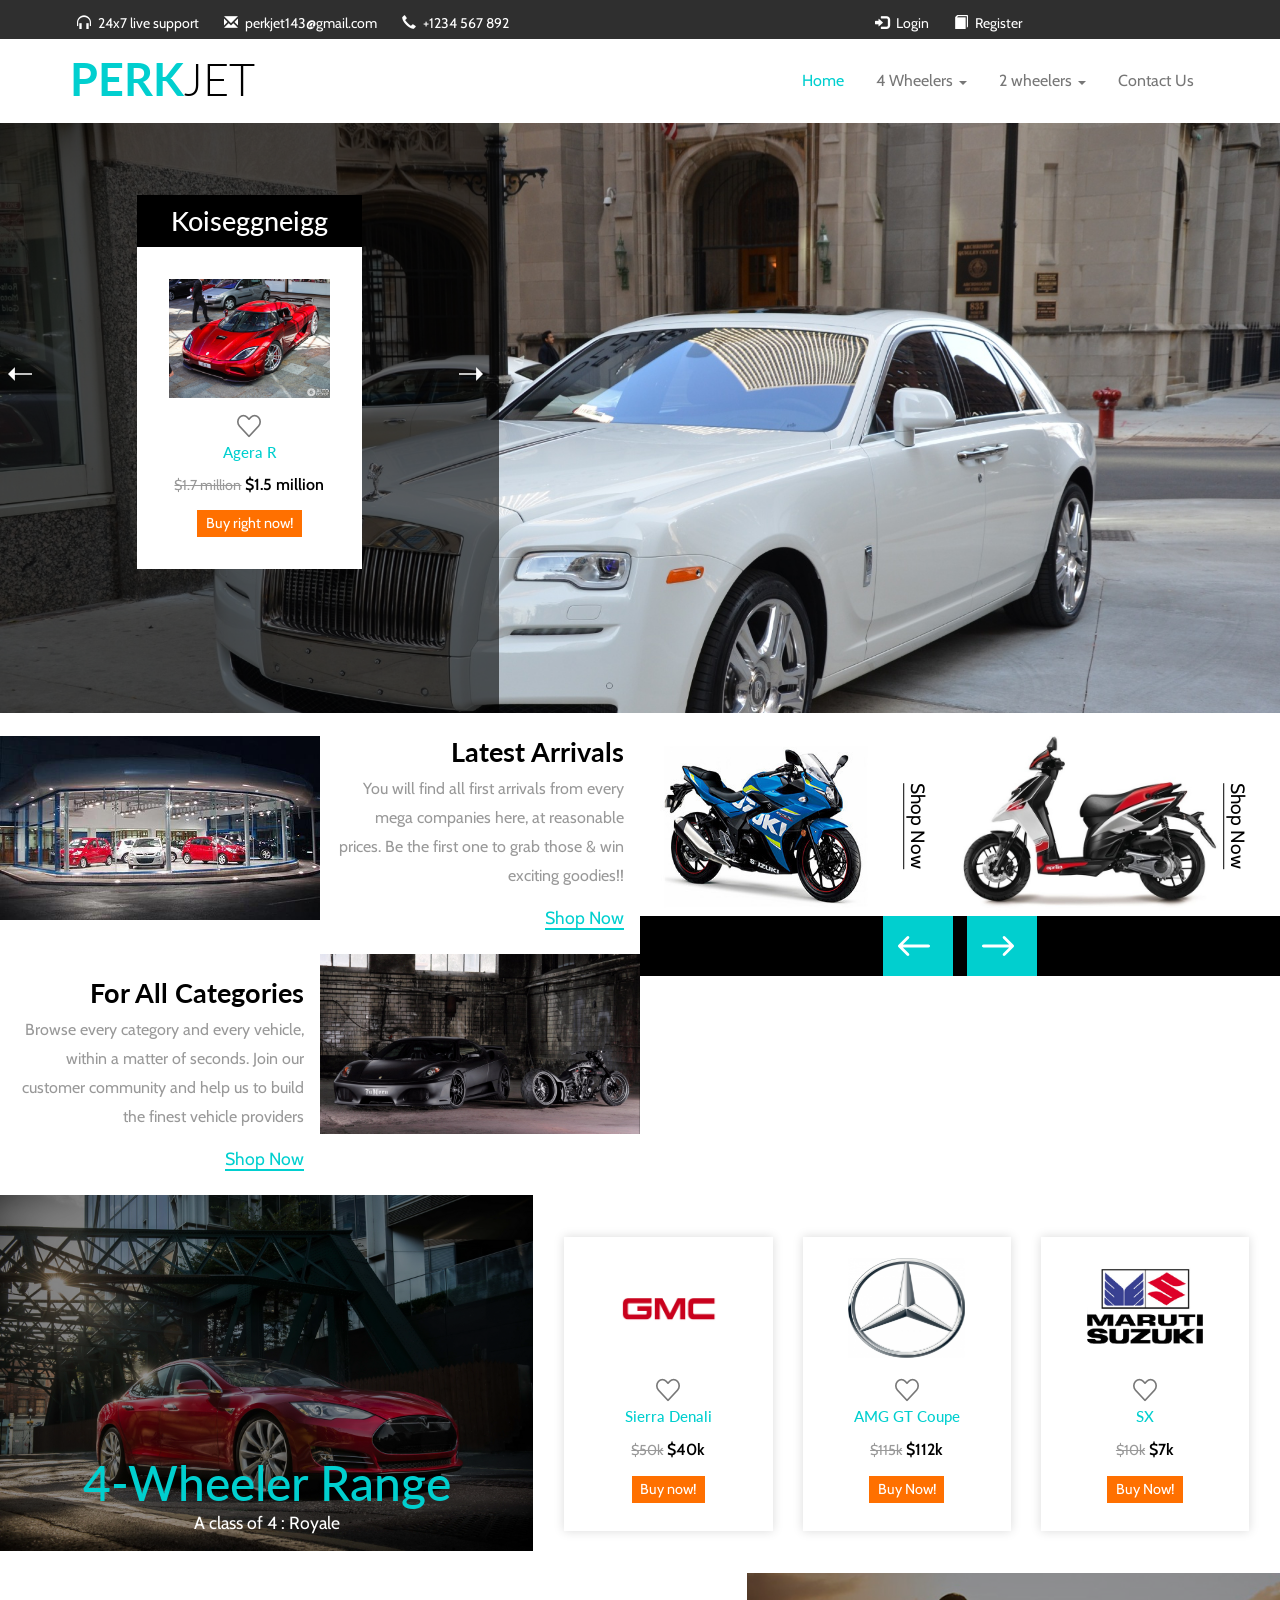
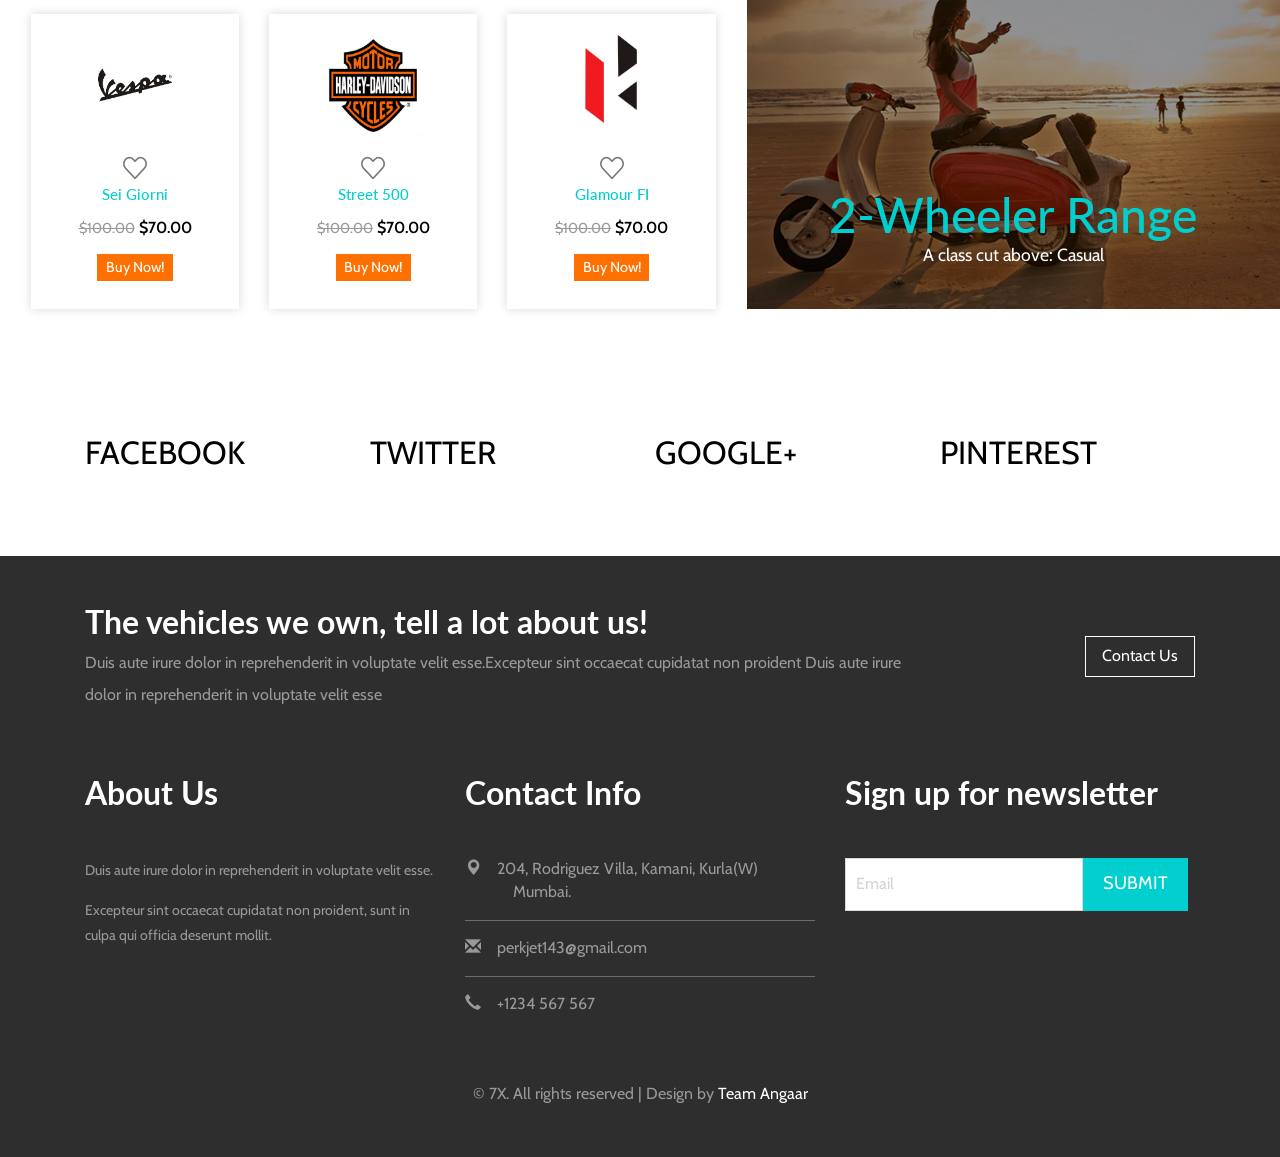
<file: index.html>
<!--
Author: W3layouts
Author URL: http://w3layouts.com
License: Creative Commons Attribution 3.0 Unported
License URL: http://creativecommons.org/licenses/by/3.0/
-->
<!DOCTYPE html>
<html>
<head>
<title>PerkJet Online Showroom</title>
<!-- for-mobile-apps -->
<meta name="viewport" content="width=device-width, initial-scale=1">
<meta http-equiv="Content-Type" content="text/html; charset=utf-8" />
<meta name="keywords" content="Classic Style Responsive web template, Bootstrap Web Templates, Flat Web Templates, Android Compatible web template,
Smartphone Compatible web template, free webdesigns for Nokia, Samsung, LG, SonyEricsson, Motorola web design" />
<script type="application/x-javascript"> addEventListener("load", function() { setTimeout(hideURLbar, 0); }, false);
		function hideURLbar(){ window.scrollTo(0,1); } </script>
<!-- //for-mobile-apps -->
<link href="css/bootstrap.css" rel="stylesheet" type="text/css" media="all" />
<link href="css/style.css" rel="stylesheet" type="text/css" media="all" />
<!-- js -->
<script src="js/jquery.min.js"></script>
<!-- //js -->
<!-- cart -->
<script src="js/simpleCart.min.js"></script>
<!-- cart -->
<!-- for bootstrap working -->
<script type="text/javascript" src="js/bootstrap-3.1.1.min.js"></script>
<!-- //for bootstrap working -->
<!-- animation-effect -->
<link href="css/animate.min.css" rel="stylesheet">
<script src="js/wow.min.js"></script>
<script>
 new WOW().init();
</script>
<!-- //animation-effect -->
<link href='//fonts.googleapis.com/css?family=Cabin:400,500,600,700' rel='stylesheet' type='text/css'>
<link href='//fonts.googleapis.com/css?family=Lato:400,100,300,700,900' rel='stylesheet' type='text/css'>

</head>

<body>
<!-- header -->
	<div class="header">
			<div class="header-grid">
					<div class="container">
				<div class="header-left animated wow fadeInLeft" data-wow-delay=".5s">
					<ul>
					<li><i class="glyphicon glyphicon-headphones"></i><a href="#">24x7 live support</a></li>
						<li><i class="glyphicon glyphicon-envelope" ></i><a href="mailto:info@example.com">perkjet143@gmail.com</a></li>
						<li><i class="glyphicon glyphicon-earphone" ></i>+1234 567 892</li>

					</ul>
				</div>
				<div class="header-right animated wow fadeInRight" data-wow-delay=".5s">
				<div class="header-right1 ">
					<ul>

						<li><i class="glyphicon glyphicon-log-in" ></i><a href="login.html">Login</a></li>
						<li><i class="glyphicon glyphicon-book" ></i><a href="register.html">Register</a></li>
					</ul>
				</div>
				<div class="clearfix"> </div>
				</div>
				<div class="clearfix"> </div>
			</div>
			</div>
			<div class="container">
			<div class="logo-nav">

					<nav class="navbar navbar-default">
					<!-- Brand and toggle get grouped for better mobile display -->
					<div class="navbar-header nav_2">
						<button type="button" class="navbar-toggle collapsed navbar-toggle1" data-toggle="collapse" data-target="#bs-megadropdown-tabs">
							<span class="sr-only">Toggle navigation</span>
							<span class="icon-bar"></span>
							<span class="icon-bar"></span>
							<span class="icon-bar"></span>
						</button>
						 <div class="navbar-brand logo-nav-left ">
							<h1 class="animated wow pulse" data-wow-delay=".5s"><a href="index.html">Perk<span>Jet</span></a></h1>
						</div>

					</div>
					<div class="collapse navbar-collapse" id="bs-megadropdown-tabs">
						<ul class="nav navbar-nav">
							<li class="active"><a href="index.html" class="act">Home</a></li>
							<!-- Mega Menu -->
							<li class="dropdown">
								<a href="#" class="dropdown-toggle" data-toggle="dropdown">4 Wheelers <b class="caret"></b></a>
								<ul class="dropdown-menu multi">
									<div class="row">
										<div class="col-sm-4">
											<ul class="multi-column-dropdown">
												<h6>Companies</h6>

												<li><a href="products.html">Rolls Royce </a></li>
												<li><a href="products.html">BMW </a></li>
												<li><a href="products.html">Jaguar </a></li>
                        <li><a href="products.html">Mercedes-Benz </a></li>
												<li><a href="products.html">Audi </a></li>

											</ul>
										</div>
										<div class="col-sm-4">
											<ul class="multi-column-dropdown">
												<h6>Types</h6>
												<li><a href="products.html">Hatchback</a></li>
												<li><a href="products.html">Sedans</a></li>
												<li><a href="products.html">MUV</a></li>
												<li><a href="products.html">Convertible</a></li>
												<li><a href="products.html">Hybrid</a></li>
												<li><a href="products.html">Coupe</a></li>

											</ul>
										</div>
										<div class="col-sm-4">
											<ul class="multi-column-dropdown">
												<h6>Price Range</h6>
												<li><a href="products.html">20 lakhs - 50 lakhs</a></li>
												<li><a href="products.html">50 lakhs - 1 Cr</a></li>
												<li><a href="products.html">Above 1 Cr</a></li>

											</ul>
										</div>
										<div class="clearfix"></div>
									</div>
									<div class="row-top">
										<div class="col-sm-6 row1">
											<a href="products.html"><img src="images/me.jpg" alt="" class="img-responsive"></a>
										</div>
										<div class=" col-sm-6 row2">
											<a href="products.html"><img src="images/me1.jpg" alt="" class="img-responsive"></a>
										</div>
										<div class="clearfix"></div>
									</div>
								</ul>
							</li>
							<li class="dropdown">
								<a href="#" class="dropdown-toggle" data-toggle="dropdown">2 wheelers <b class="caret"></b></a>
								<ul class="dropdown-menu multi multi1">
									<div class="row">
										<div class="col-sm-4">
											<ul class="multi-column-dropdown">
												<h6>Companies</h6>

												<li><a href="products1.html">Herley Davidson </a></li>
												<li><a href="products1.html">Royal Enfield </a></li>
												<li><a href="products1.html">Honda </a></li>
												<li><a href="products1.html">Kawasaki </a></li>

											</ul>
										</div>
										<div class="col-sm-4">
											<ul class="multi-column-dropdown">
												<h6>Types</h6>
												<li><a href="products1.html">Street</a></li>
												<li><a href="products1.html">Mountain</a></li>
												<li><a href="products1.html">Hybrid</a></li>
												<li><a href="products1.html">BMX</a></li>

											</ul>
										</div>
										<div class="col-sm-4">
											<ul class="multi-column-dropdown">
												<h6>Price</h6>
												<li><a href="products1.html">40 Thousand - 1 Lakhs</a></li>
												<li><a href="products1.html">1 lakhs - 5 lakhs</a></li>
												<li><a href="products1.html">5 lakhs and Above</a></li>

											</ul>
										</div>
										<div class="clearfix"></div>
									</div>
									<div class="row-top">
										<div class="col-sm-6 row1">
											<a href="products1.html"><img src="images/me2.jpg" alt="" class="img-responsive"></a>
										</div>
										<div class=" col-sm-6 row2">
											<a href="products1.html"><img src="images/me3.jpg" alt="" class="img-responsive"></a>
										</div>
										<div class="clearfix"></div>
									</div>
								</ul>
							</li>

							<li><a href="contact.html">Contact Us</a></li>
						</ul>
					</div>
					</nav>
				</div>

		</div>
	</div>
<!-- //header -->


<!-- banner -->
	<div class="banner">


	<div class="banner-right">
					<ul id="flexiselDemo2">
						<li><div class="banner-grid">
						<h2>Koiseggneigg</h2>
						<div class="wome">
								<a href="single.html" ><img class="img-responsive" src="images/bi1.jpg" alt="" />
								</a>
								<div class="women simpleCart_shelfItem">
									<a href="#"><img src="images/ll.png" alt=""></a>
									<h6 ><a href="single.html">Agera R</a></h6>
									<p class="ba-price"><del>$1.7 million</del><em class="item_price">$1.5 million</em></p>
									<a href="single.html" data-text="Check Out!" class="but-hover1 item_add">Buy right now!</a>
								</div>
								</div>
							</div></li>
						<li><div class="banner-grid">
						<h2>Maruti</h2>
						<div class="wome">
								<a href="single.html" ><img class="img-responsive" src="images/maruti.jpeg" alt="" />
								</a>
								<div class="women simpleCart_shelfItem">
									<a href="#"><img src="images/ll.png" alt=""></a>
									<h6 ><a href="single.html">Swift Dzire</a></h6>
									<p class="ba-price"><del>Rs. 9.39L</del><em class="item_price">Rs. 5.39L</em></p>
									<a href="single.html" data-text="Check Out!" class="but-hover1 item_add">Buy right now!</a>
								</div>
								</div>
							</div></li>
						<li><div class="banner-grid">
						<h2>Honda</h2>
						<div class="wome">
								<a href="single.html" ><img class="img-responsive" src="images/honda.jpg" alt="" />
								</a>
								<div class="women simpleCart_shelfItem">
									<a href="#"><img src="images/ll.png" alt=""></a>
									<h6 ><a href="single.html">Livo</a></h6>
									<p class="ba-price"><del>Rs. 70k</del><em class="item_price">Rs. 55k</em></p>
									<a href="single.html" data-text="Check Out!" class="but-hover1 item_add">Buy right now!</a>
								</div>
								</div>
							</div></li>


					</ul>
					<script type="text/javascript">
		$(window).load(function() {
			$("#flexiselDemo2").flexisel({
				visibleItems: 1,
				animationSpeed: 1000,
				autoPlay: true,
				autoPlaySpeed: 5000,
				pauseOnHover: true,
				enableResponsiveBreakpoints: true,
		    	responsiveBreakpoints: {
		    		portrait: {
		    			changePoint:480,
		    			visibleItems: 1
		    		},
		    		landscape: {
		    			changePoint:640,
		    			visibleItems: 1
		    		},
		    		tablet: {
		    			changePoint:768,
		    			visibleItems: 1
		    		}
		    	}
		    });

		});
	</script>
		<script type="text/javascript" src="js/jquery.flexisel.js"></script>

					</div>


				</div>

	</div>
<!-- //banner -->
<!--content-->
		<div class="content">
		<div class="content-head">

					<div class="col-md-6 col-m1 animated wow fadeInLeft" data-wow-delay=".1s">
						<div class="col-1">
						<div class="col-md-6 col-2">
							<br>
							<a href="single.html"><img src="images/show.jpg" class="img-responsive" alt="">
							</a></div>
							<div class="col-md-6 col-p">
								<h5>Latest Arrivals</h5>
								<p>You will find all first arrivals from every mega companies
									here, at reasonable prices. Be the first one to grab those & win exciting goodies!!
								</p>
								<a href="single.html" class="shop" data-hover="Shop Now">Shop Now</a>
							</div>
							<div class="clearfix"> </div>
						</div>
						<div class="col-1">
						<div class="col-md-6 col-p">
								<h5>For All Categories</h5>
								<p>Browse every category and every vehicle, within a matter of
									seconds. Join our customer community and help us to build the finest
								vehicle providers</p>
								<a href="single.html" class="shop" data-hover="Shop Now">Shop Now</a>
							</div>
						<div class="col-md-6 col-2">
							<a href="single.html"><img src="images/first.jpg" class="img-responsive" alt="">
							</a></div>
							<div class="clearfix"> </div>
						</div>
						</div>
          <br>
					<div class="col-md-6 col-m2 animated wow fadeInRight" data-wow-delay=".1s">

						<!---->
						 <!-- requried-jsfiles-for owl -->
							<link href="css/owl.carousel.css" rel="stylesheet">
							    <script src="js/owl.carousel.js"></script>
							        <script>
									    $(document).ready(function() {
									      $("#owl-demo").owlCarousel({
									        items : 2,
									        lazyLoad : false,
									        autoPlay : true,
									        navigation : true,
									        navigationText :  true,
									        pagination : false,
									      });
									    });
									  </script>
							 <!-- //requried-jsfiles-for owl -->
							 <!-- start content_slider -->
						       <div id="owl-demo" class="owl-carousel" style="background-color:white">
					                <div>

											<a href="single.html"><img width="300px" height="180px"  src="images/gixer.jpg" alt="" /></a>
											<a href="single.html" class="shop-2" >Shop Now</a>

					                </div>
									<div>

											<a href="single.html"><img width="270px" height="180px" src="images/aprila.jpg" alt="" /></a>
											<a href="single.html" class="shop-2">Shop Now</a>

					                </div>

									<div>

											<a href="single.html"><img width="300px" height="180px" src="images/gixer.jpg" alt="" /></a>
											<a href="single.html" class="shop-2">Shop Now</a>

					                </div>
									<div>

											<a href="single.html"><img width="270px" height="180px" src="images/aprila.jpg" alt="" /></a>
											<a href="single.html" class="shop-2">Shop Now</a>

					                </div>
							</div>
									<div id="owl-demo" class="owl-carousel" style="background-color:white">
												 <div>

										 <a href="single.html"><img width="300px" height="180px"  src="images/gixer.jpg" alt="" /></a>
										 <a href="single.html" class="shop-2" >Shop Now</a>

												 </div>
								 <div>

										 <a href="single.html"><img width="270px" height="180px" src="images/aprila.jpg" alt="" /></a>
										 <a href="single.html" class="shop-2">Shop Now</a>

												 </div>

								 <div>

										 <a href="single.html"><img width="300px" height="180px" src="images/gixer.jpg" alt="" /></a>
										 <a href="single.html" class="shop-2">Shop Now</a>

												 </div>
								 <div>

										 <a href="single.html"><img width="270px" height="180px" src="images/aprila.jpg" alt="" /></a>
										 <a href="single.html" class="shop-2">Shop Now</a>

												 </div>
						 </div>
					   </div>
					   <div class="clearfix"></div>
			</div>
					</div>

			<!---->

				<div class="content-top">
					<div class="col-md-5 col-md1 animated wow fadeInLeft" data-wow-delay=".1s">
						<div class="col-3">
							<a href="single.html"><img src="images/tesla.jpg" class="img-responsive " alt="">
							<div class="col-pic">
								<br><br>
								<h5>4-Wheeler Range</h5>
								<p>A class of 4 : Royale</p>
							</div></a>
						</div>

					</div>
					<div class="col-md-7 col-md2 animated wow fadeInRight" data-wow-delay=".1s">
						<div class="col-sm-4 item-grid simpleCart_shelfItem">
							<div class="grid-pro">
								<div  class=" grid-product " >
									<figure>
										<a href="single.html">
											<div class="grid-img">
												<img  src="images/gmc1.jpeg" width="350px" height="100px"  alt="">
											</div>
											<div class="grid-img">
												<img  src="images/gmc2.jpg" width="350px" height="100px"  alt="">
											</div>
										</a>
									</figure>
								</div>
								<div class="women">
									<a href="#"><img src="images/ll.png" alt=""></a>
									<h6><a href="single.html">Sierra Denali</a></h6>
									<p ><del>$50k</del><em class="item_price">$40k</em></p>
									<a href="single.html" data-text="Check it!" class="but-hover1 item_add">Buy now!</a>
								</div>
							</div>
						</div>

						<div class="col-sm-4 item-grid simpleCart_shelfItem">
							<div class="grid-pro">
								<div  class=" grid-product " >
									<figure>
										<a href="single.html">
											<div class="grid-img">
												<img  src="images/mer1.png" width="400px" height="100px"  alt="">
											</div>
											<div class="grid-img">
												<img  src="images/mer2.jpg" width="100px" height="100px"   alt="">
											</div>
										</a>
									</figure>
								</div>
								<div class="women">
									<a href="#"><img src="images/ll.png" alt=""></a>
									<h6><a href="single.html">AMG GT Coupe</a></h6>
									<p ><del>$115k</del><em class="item_price">$112k</em></p>
									<a href="single.html" data-text="Check it!" class="but-hover1 item_add">Buy Now!</a>
								</div>
							</div>
						</div>
						<div class="col-sm-4 item-grid simpleCart_shelfItem">
						<div class="grid-pro">
								<div  class=" grid-product " >
									<figure>
										<a href="single.html">
											<div class="grid-img">
												<img  src="images/maruti1.jpg" width="350px" height="100px" alt="">
											</div>
											<div class="grid-img">
												<img  src="images/maruti2.jpg" width="350px" height="100px"  alt="">
											</div>
										</a>
									</figure>
								</div>
								<div class="women">
									<a href="#"><img src="images/ll.png" alt=""></a>
									<h6><a href="single.html">SX</a></h6>
									<p ><del>$10k</del><em class="item_price">$7k</em></p>
									<a href="single.html" data-text="Check it!" class="but-hover1 item_add">Buy Now!</a>
								</div>
							</div>
						</div>
					<div class="clearfix"></div>
					</div>
					<div class="clearfix"></div>
				</div>
				<!----->
				<!---->
				<div class="content-top">

					<div class="col-md-7 col-md2 animated wow fadeInLeft" data-wow-delay=".1s">
						<div class="col-sm-4 item-grid simpleCart_shelfItem">
							<div class="grid-pro">
								<div  class=" grid-product " >
									<figure>
										<a href="single.html">
											<div class="grid-img">
												<img  src="images/vp1.png" width="200px" height="100px" alt="">
											</div>
											<div class="grid-img">
												<img  src="images/vp2.jpg" width="350px" height="100px" alt="">
											</div>
										</a>
									</figure>
								</div>
								<div class="women">
									<a href="#"><img src="images/ll.png" alt=""></a>
									<h6><a href="single.html">Sei Giorni</a></h6>
									<p ><del>$100.00</del><em class="item_price">$70.00</em></p>
									<a href="single.html" data-text="Check it!" class="but-hover1 item_add">Buy Now!</a>
								</div>
							</div>

						</div>

						<div class="col-sm-4 item-grid simpleCart_shelfItem">
							<div class="grid-pro">
								<div  class=" grid-product " >
									<figure>
										<a href="single.html">
											<div class="grid-img">
												<img  src="images/hd1.jpg" width="350px" height="100px" alt="">
											</div>
											<div class="grid-img">
												<img  src="images/hd2.jpg" width="350px" height="100px"  alt="">
											</div>
										</a>
									</figure>
								</div>
								<div class="women">
									<a href="#"><img src="images/ll.png" alt=""></a>
									<h6><a href="single.html">Street 500</a></h6>
									<p ><del>$100.00</del><em class="item_price">$70.00</em></p>
									<a href="single.html" data-text="Check it!" class="but-hover1 item_add">Buy Now!</a>
								</div>
							</div>
						</div>
						<div class="col-sm-4 item-grid simpleCart_shelfItem">
						<div class="grid-pro">
								<div  class=" grid-product " >
									<figure>
										<a href="single.html">
											<div class="grid-img">
												<img  src="images/hero1.jpg" width="350px" height="100px" alt="">
											</div>
											<div class="grid-img">
												<img  src="images/hero2.jpg" width="350px" height="150px" alt="">
											</div>
										</a>
									</figure>
								</div>
								<div class="women">
									<a href="#"><img src="images/ll.png" alt=""></a>
									<h6><a href="single.html">Glamour FI</a></h6>
									<p ><del>$100.00</del><em class="item_price">$70.00</em></p>
									<a href="single.html" data-text="Check it!" class="but-hover1 item_add">Buy Now!</a>
								</div>
							</div>
						</div>
					<div class="clearfix"></div>
					</div>
					<div class="col-md-5 col-md1 animated wow fadeInRight" data-wow-delay=".1s">
						<div class="col-3">
							<a href="single.html"><img src="images/general.jpg" class="img-responsive " alt="">
							<div class="col-pic">
								<h5>2-Wheeler Range</h5>
								<p>A class cut above: Casual</p>
							</div></a>
						</div>

					</div>
					<div class="clearfix"></div>
				</div>


				<!--products-->
<div class="social animated wow fadeInDown" data-wow-delay=".1s">
	<div class="container">
		<div class="col-sm-3 social-ic">
			<a href="#">FACEBOOK</a>
		</div>
		<div class="col-sm-3 social-ic">
			<a href="#">TWITTER</a>
		</div>
		<div class="col-sm-3 social-ic">
			<a href="#">GOOGLE+</a>
		</div>
		<div class="col-sm-3 social-ic">
			<a href="#">PINTEREST</a>
		</div>
	<div class="clearfix"></div>
	</div>
</div>

<!-- footer -->
	<div class="footer">
		<div class="container">
		<div class="footer-top">
		<div class="col-md-9 footer-top1">
		<h4>The vehicles we own, tell a lot about us!</h4>
		<p>Duis aute irure dolor in reprehenderit in voluptate velit esse.Excepteur sint occaecat cupidatat
						non proident Duis aute irure dolor in reprehenderit in voluptate velit esse</p>
		</div>
		<div class="col-md-3 footer-top2">
		<a href="contact.html">Contact Us</a>
		</div>
		<div class="clearfix"> </div>
		</div>
			<div class="footer-grids">
				<div class="col-md-4 footer-grid animated wow fadeInLeft" data-wow-delay=".5s">
					<h3>About Us</h3>
					<p>Duis aute irure dolor in reprehenderit in voluptate velit esse.<span>Excepteur sint occaecat cupidatat
						non proident, sunt in culpa qui officia deserunt mollit.</span></p>
				</div>
				<div class="col-md-4 footer-grid animated wow fadeInLeft" data-wow-delay=".6s">
					<h3>Contact Info</h3>
					<ul>
						<li><i class="glyphicon glyphicon-map-marker" ></i>204, Rodriguez Villa, Kamani, Kurla(W) <span>Mumbai.</span></li>
						<li class="foot-mid"><i class="glyphicon glyphicon-envelope" ></i><a href="mailto:info@example.com">perkjet143@gmail.com</a></li>
						<li><i class="glyphicon glyphicon-earphone" ></i>+1234 567 567</li>
					</ul>
				</div>
				<div class="col-md-4 footer-grid animated wow fadeInLeft" data-wow-delay=".7s">
				<h3>Sign up for newsletter </h3>
				<form>
					<input type="text" placeholder="Email"  required="">
					<input type="submit" value="Submit">
				</form>

				</div>

				<div class="clearfix"> </div>
			</div>

			<div class="copy-right animated wow fadeInUp" data-wow-delay=".5s">
				<p>&copy 7X. All rights reserved | Design by <a href="#">Team Angaar</a></p>
			</div>
		</div>
	</div>
<!-- //footer -->
</body>
</html>
</file>
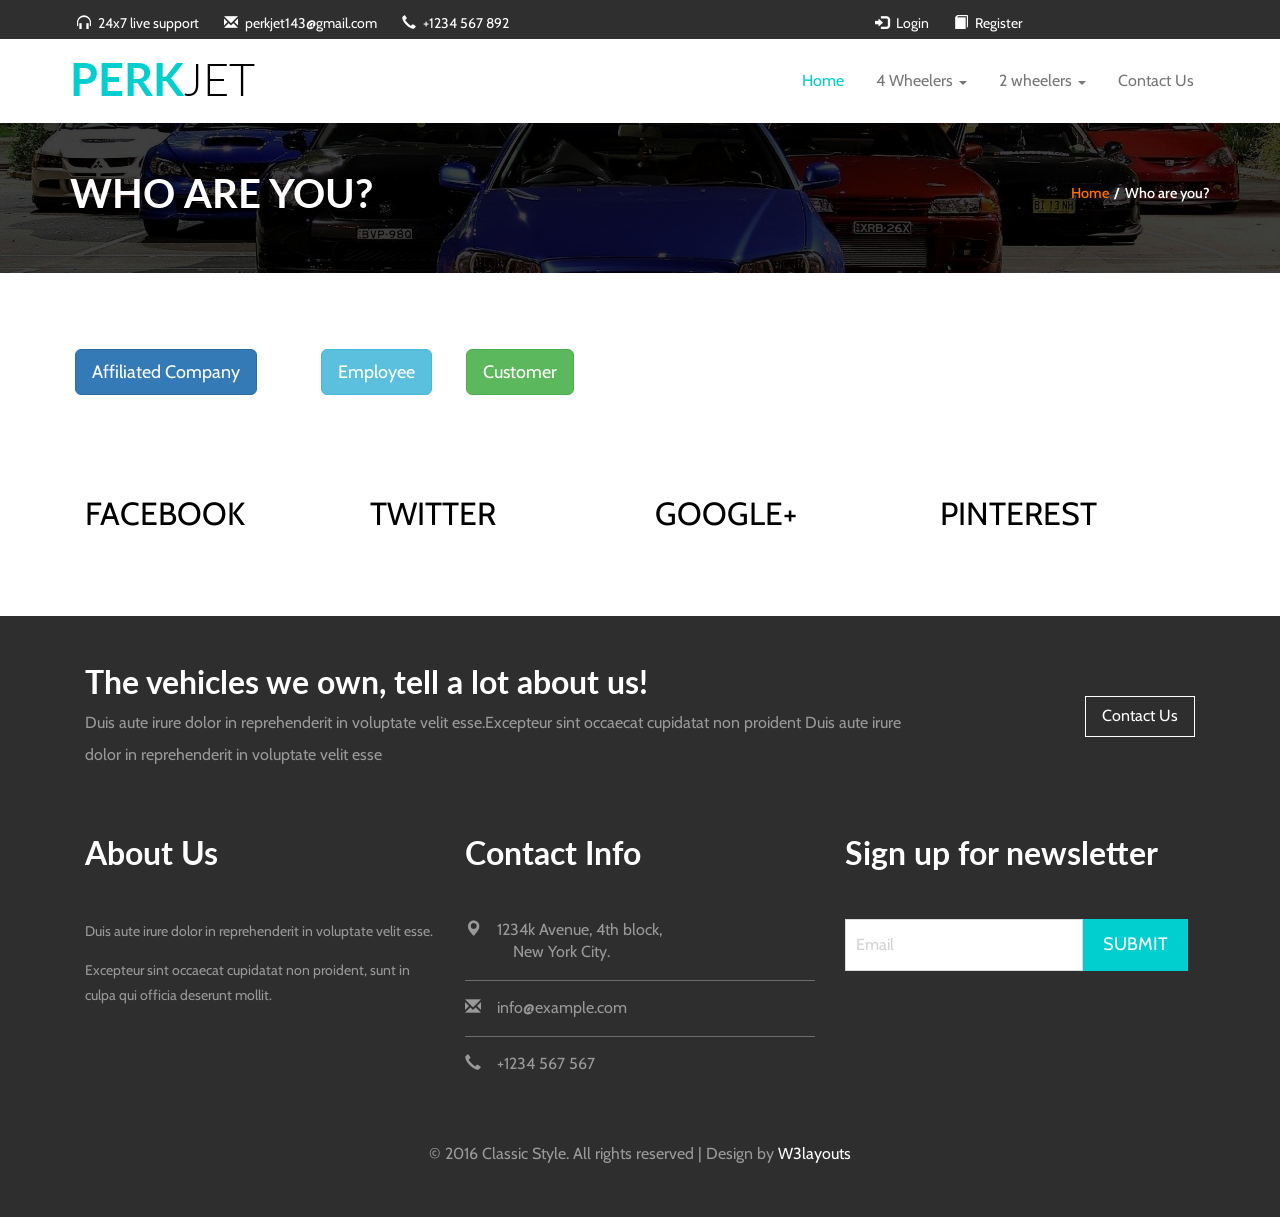
<file: 3log.html>
<!--
Author: W3layouts
Author URL: http://w3layouts.com
License: Creative Commons Attribution 3.0 Unported
License URL: http://creativecommons.org/licenses/by/3.0/
-->
<!DOCTYPE html>
<html>
<head>
<title>PerkJet Online Showroom</title>
<!-- for-mobile-apps -->
<meta name="viewport" content="width=device-width, initial-scale=1">
<meta http-equiv="Content-Type" content="text/html; charset=utf-8" />
<meta name="keywords" content="Classic Style Responsive web template, Bootstrap Web Templates, Flat Web Templates, Android Compatible web template,
Smartphone Compatible web template, free webdesigns for Nokia, Samsung, LG, SonyEricsson, Motorola web design" />
<script type="application/x-javascript"> addEventListener("load", function() { setTimeout(hideURLbar, 0); }, false);
		function hideURLbar(){ window.scrollTo(0,1); } </script>
<!-- //for-mobile-apps -->
<link href="css/bootstrap.css" rel="stylesheet" type="text/css" media="all" />
<link href="css/style.css" rel="stylesheet" type="text/css" media="all" />
<!-- js -->
<script src="js/jquery.min.js"></script>
<!-- //js -->
<!-- cart -->
<script src="js/simpleCart.min.js"></script>
<!-- cart -->
<!-- for bootstrap working -->
<script type="text/javascript" src="js/bootstrap-3.1.1.min.js"></script>
<!-- //for bootstrap working -->
<!-- animation-effect -->
<link href="css/animate.min.css" rel="stylesheet">
<script src="js/wow.min.js"></script>
<script>
 new WOW().init();
</script>
<!-- //animation-effect -->
<link href='//fonts.googleapis.com/css?family=Cabin:400,500,600,700' rel='stylesheet' type='text/css'>
<link href='//fonts.googleapis.com/css?family=Lato:400,100,300,700,900' rel='stylesheet' type='text/css'>
</head>

<body>
<!-- header -->
	<div class="header">
			<div class="header-grid">
					<div class="container">
				<div class="header-left animated wow fadeInLeft" data-wow-delay=".5s">
					<ul>
					<li><i class="glyphicon glyphicon-headphones"></i><a href="#">24x7 live support</a></li>
						<li><i class="glyphicon glyphicon-envelope" ></i><a href="mailto:info@example.com">perkjet143@gmail.com</a></li>
						<li><i class="glyphicon glyphicon-earphone" ></i>+1234 567 892</li>

					</ul>
				</div>
				<div class="header-right animated wow fadeInRight" data-wow-delay=".5s">
				<div class="header-right1 ">
					<ul>

						<li><i class="glyphicon glyphicon-log-in" ></i><a href="login.html">Login</a></li>
						<li><i class="glyphicon glyphicon-book" ></i><a href="register.html">Register</a></li>
					</ul>
				</div>
				<div class="clearfix"> </div>
				</div>
				<div class="clearfix"> </div>
			</div>
			</div>
			<div class="container">
			<div class="logo-nav">

					<nav class="navbar navbar-default">
					<!-- Brand and toggle get grouped for better mobile display -->
					<div class="navbar-header nav_2">
						<button type="button" class="navbar-toggle collapsed navbar-toggle1" data-toggle="collapse" data-target="#bs-megadropdown-tabs">
							<span class="sr-only">Toggle navigation</span>
							<span class="icon-bar"></span>
							<span class="icon-bar"></span>
							<span class="icon-bar"></span>
						</button>
						 <div class="navbar-brand logo-nav-left ">
							<h1 class="animated wow pulse" data-wow-delay=".5s"><a href="index.html">Perk<span>Jet</span></a></h1>
						</div>

					</div>
					<div class="collapse navbar-collapse" id="bs-megadropdown-tabs">
						<ul class="nav navbar-nav">
							<li class="active"><a href="index.html" class="act">Home</a></li>
							<!-- Mega Menu -->
							<li class="dropdown">
								<a href="#" class="dropdown-toggle" data-toggle="dropdown">4 Wheelers <b class="caret"></b></a>
								<ul class="dropdown-menu multi">
									<div class="row">
										<div class="col-sm-4">
											<ul class="multi-column-dropdown">
												<h6>Companies</h6>

												<li><a href="products.html">Rolls Royce </a></li>
												<li><a href="products.html">BMW </a></li>
												<li><a href="products.html">Jaguar </a></li>
                        <li><a href="products.html">Mercedes-Benz </a></li>
												<li><a href="products.html">Audi </a></li>

											</ul>
										</div>
										<div class="col-sm-4">
											<ul class="multi-column-dropdown">
												<h6>Types</h6>
												<li><a href="products.html">Hatchback</a></li>
												<li><a href="products.html">Sedans</a></li>
												<li><a href="products.html">MUV</a></li>
												<li><a href="products.html">Convertible</a></li>
												<li><a href="products.html">Hybrid</a></li>
												<li><a href="products.html">Coupe</a></li>

											</ul>
										</div>
										<div class="col-sm-4">
											<ul class="multi-column-dropdown">
												<h6>Price Range</h6>
												<li><a href="products.html">20 lakhs - 50 lakhs</a></li>
												<li><a href="products.html">50 lakhs - 1 Cr</a></li>
												<li><a href="products.html">Above 1 Cr</a></li>

											</ul>
										</div>
										<div class="clearfix"></div>
									</div>
									<div class="row-top">
										<div class="col-sm-6 row1">
											<a href="products.html"><img src="images/me.jpg" alt="" class="img-responsive"></a>
										</div>
										<div class=" col-sm-6 row2">
											<a href="products.html"><img src="images/me1.jpg" alt="" class="img-responsive"></a>
										</div>
										<div class="clearfix"></div>
									</div>
								</ul>
							</li>
							<li class="dropdown">
								<a href="#" class="dropdown-toggle" data-toggle="dropdown">2 wheelers <b class="caret"></b></a>
								<ul class="dropdown-menu multi multi1">
									<div class="row">
										<div class="col-sm-4">
											<ul class="multi-column-dropdown">
												<h6>Companies</h6>

												<li><a href="products1.html">Herley Davidson </a></li>
												<li><a href="products1.html">Royal Enfield </a></li>
												<li><a href="products1.html">Honda </a></li>
												<li><a href="products1.html">Kawasaki </a></li>

											</ul>
										</div>
										<div class="col-sm-4">
											<ul class="multi-column-dropdown">
												<h6>Types</h6>
												<li><a href="products1.html">Street</a></li>
												<li><a href="products1.html">Mountain</a></li>
												<li><a href="products1.html">Hybrid</a></li>
												<li><a href="products1.html">BMX</a></li>

											</ul>
										</div>
										<div class="col-sm-4">
											<ul class="multi-column-dropdown">
												<h6>Price</h6>
												<li><a href="products1.html">40 Thousand - 1 Lakhs</a></li>
												<li><a href="products1.html">1 lakhs - 5 lakhs</a></li>
												<li><a href="products1.html">5 lakhs and Above</a></li>

											</ul>
										</div>
										<div class="clearfix"></div>
									</div>
									<div class="row-top">
										<div class="col-sm-6 row1">
											<a href="products1.html"><img src="images/me2.jpg" alt="" class="img-responsive"></a>
										</div>
										<div class=" col-sm-6 row2">
											<a href="products1.html"><img src="images/me3.jpg" alt="" class="img-responsive"></a>
										</div>
										<div class="clearfix"></div>
									</div>
								</ul>
							</li>

							<li><a href="contact.html">Contact Us</a></li>
						</ul>
					</div>
					</nav>
				</div>

		</div>
	</div>
<!-- //header -->
<!--banner-->
<div class="banner-top">
	<div class="container">
		<h2 class="animated wow fadeInLeft" data-wow-delay=".5s">Who are you?</h2>
		<h3 class="animated wow fadeInRight" data-wow-delay=".5s"><a href="index.html">Home</a><label>/</label>Who are you?</h3>
		<div class="clearfix"> </div>
	</div>
</div>
<!-- contact -->
  <br><br>
	<div class="col-sm-4">
		<div class="container">
			<div class="col-md-6 login-do1 animated wow fadeInLeft" data-wow-delay=".5s">
            <button type="button" class="btn btn-lg btn-primary" style="margin:30px">Affiliated Company</button>
            <button type="button" class="btn btn-lg btn-info" style="margin:30px">Employee</button>
            <button type="button" class="btn btn-lg btn-success" >Customer</button>
      </div>
			<div class="clearfix"> </div>
	</div>
	</div>
  <br><br><br><br>
<div class="social animated wow fadeInUp" data-wow-delay=".1s">
	<div class="container">
		<div class="col-sm-3 social-ic">
			<a href="#">FACEBOOK</a>
		</div>
		<div class="col-sm-3 social-ic">
			<a href="#">TWITTER</a>
		</div>
		<div class="col-sm-3 social-ic">
			<a href="#">GOOGLE+</a>
		</div>
		<div class="col-sm-3 social-ic">
			<a href="#">PINTEREST</a>
		</div>
	<div class="clearfix"></div>
	</div>
</div>

<!-- footer -->
	<div class="footer">
		<div class="container">
		<div class="footer-top">
		<div class="col-md-9 footer-top1">
		<h4>The vehicles we own, tell a lot about us!</h4>
		<p>Duis aute irure dolor in reprehenderit in voluptate velit esse.Excepteur sint occaecat cupidatat
						non proident Duis aute irure dolor in reprehenderit in voluptate velit esse</p>
		</div>
		<div class="col-md-3 footer-top2">
		<a href="contact.html">Contact Us</a>
		</div>
		<div class="clearfix"> </div>
		</div>
			<div class="footer-grids">
				<div class="col-md-4 footer-grid animated wow fadeInLeft" data-wow-delay=".5s">
					<h3>About Us</h3>
					<p>Duis aute irure dolor in reprehenderit in voluptate velit esse.<span>Excepteur sint occaecat cupidatat
						non proident, sunt in culpa qui officia deserunt mollit.</span></p>
				</div>
				<div class="col-md-4 footer-grid animated wow fadeInLeft" data-wow-delay=".6s">
					<h3>Contact Info</h3>
					<ul>
						<li><i class="glyphicon glyphicon-map-marker" ></i>1234k Avenue, 4th block, <span>New York City.</span></li>
						<li class="foot-mid"><i class="glyphicon glyphicon-envelope" ></i><a href="mailto:info@example.com">info@example.com</a></li>
						<li><i class="glyphicon glyphicon-earphone" ></i>+1234 567 567</li>
					</ul>
				</div>
				<div class="col-md-4 footer-grid animated wow fadeInLeft" data-wow-delay=".7s">
				<h3>Sign up for newsletter </h3>
				<form>
					<input type="text" placeholder="Email"  required="">
					<input type="submit" value="Submit">
				</form>

				</div>

				<div class="clearfix"> </div>
			</div>

			<div class="copy-right animated wow fadeInUp" data-wow-delay=".5s">
				<p>&copy 2016 Classic Style. All rights reserved | Design by <a href="http://w3layouts.com/">W3layouts</a></p>
			</div>
		</div>
	</div>
<!-- //footer -->
</body>
</html>
</file>
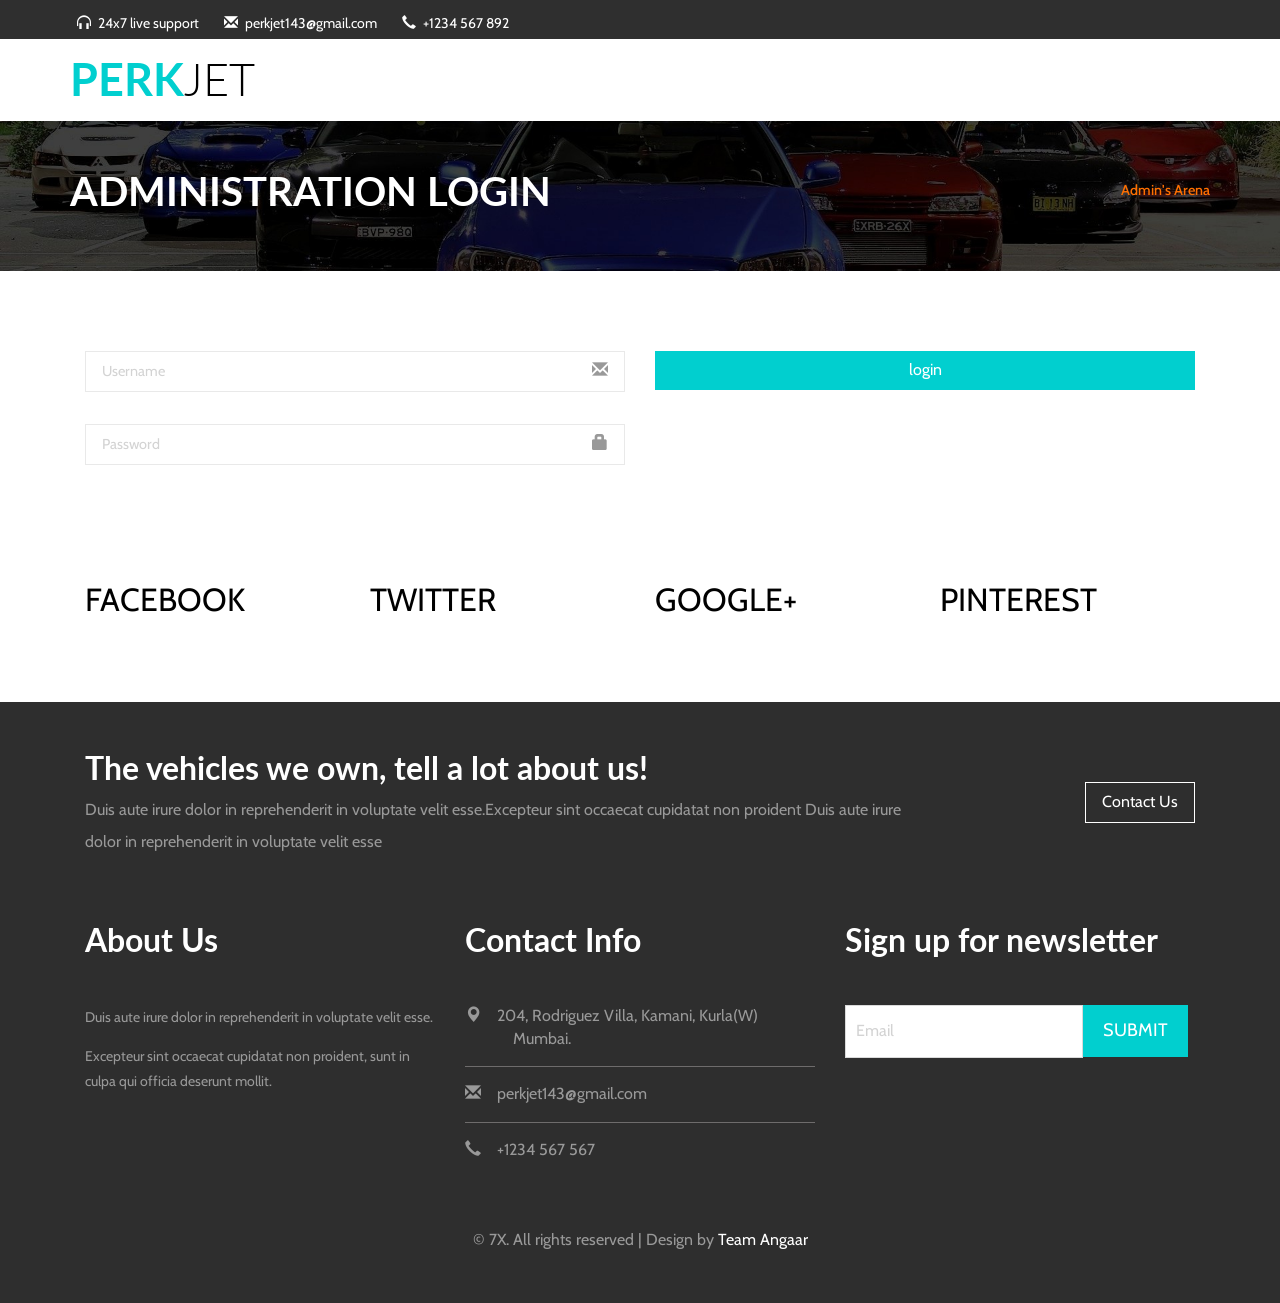
<file: admin.html>
<!--
Author: W3layouts
Author URL: http://w3layouts.com
License: Creative Commons Attribution 3.0 Unported
License URL: http://creativecommons.org/licenses/by/3.0/
-->
<!DOCTYPE html>
<html>
<head>
<title>PerkJet Online Showroom</title>
<!-- for-mobile-apps -->
<meta name="viewport" content="width=device-width, initial-scale=1">
<meta http-equiv="Content-Type" content="text/html; charset=utf-8" />
<meta name="keywords" content="Classic Style Responsive web template, Bootstrap Web Templates, Flat Web Templates, Android Compatible web template,
Smartphone Compatible web template, free webdesigns for Nokia, Samsung, LG, SonyEricsson, Motorola web design" />
<script type="application/x-javascript"> addEventListener("load", function() { setTimeout(hideURLbar, 0); }, false);
		function hideURLbar(){ window.scrollTo(0,1); } </script>
<!-- //for-mobile-apps -->
<link href="css/bootstrap.css" rel="stylesheet" type="text/css" media="all" />
<link href="css/style.css" rel="stylesheet" type="text/css" media="all" />
<!-- js -->
<script src="js/jquery.min.js"></script>
<!-- //js -->
<!-- cart -->
<script src="js/simpleCart.min.js"></script>
<!-- cart -->
<!-- for bootstrap working -->
<script type="text/javascript" src="js/bootstrap-3.1.1.min.js"></script>
<!-- //for bootstrap working -->
<!-- animation-effect -->
<link href="css/animate.min.css" rel="stylesheet">
<script src="js/wow.min.js"></script>
<script>
 new WOW().init();
</script>
<!-- //animation-effect -->
<link href='//fonts.googleapis.com/css?family=Cabin:400,500,600,700' rel='stylesheet' type='text/css'>
<link href='//fonts.googleapis.com/css?family=Lato:400,100,300,700,900' rel='stylesheet' type='text/css'>
</head>

<body>
<!-- header -->
	<div class="header">
			<div class="header-grid">
				<div class="container">
				<div class="header-left animated wow fadeInLeft" data-wow-delay=".5s">
					<ul>
					<li><i class="glyphicon glyphicon-headphones"></i><a href="#">24x7 live support</a></li>
						<li><i class="glyphicon glyphicon-envelope" ></i><a href="mailto:perkjet143@gmail.com">perkjet143@gmail.com</a></li>
						<li><i class="glyphicon glyphicon-earphone" ></i>+1234 567 892</li>

					</ul>
				</div>
				<div class="header-right animated wow fadeInRight" data-wow-delay=".5s">

				<div class="clearfix"> </div>
				</div>
				<div class="clearfix"> </div>
			</div>
			</div>
			<div class="container">
			<div class="logo-nav">

					<nav class="navbar navbar-default">
					<!-- Brand and toggle get grouped for better mobile display -->
					<div class="navbar-header nav_2">
						<button type="button" class="navbar-toggle collapsed navbar-toggle1" data-toggle="collapse" data-target="#bs-megadropdown-tabs">
							<span class="sr-only">Toggle navigation</span>
							<span class="icon-bar"></span>
							<span class="icon-bar"></span>
							<span class="icon-bar"></span>
						</button>
						 <div class="navbar-brand logo-nav-left ">
							<h1 class="animated wow pulse" data-wow-delay=".5s"><a href="index.html">Perk<span>Jet</span></a></h1>
						</div>

					</div>

				</div>

		</div>
	</div>
<!-- //header -->
<!--banner-->
<div class="banner-top" style="background-image: url(images/admin.jpg) no-repeat center;">
	<div class="container">
		<h2 class="animated wow fadeInLeft" data-wow-delay=".5s">Administration Login</h2>
		<h3 class="animated wow fadeInRight" data-wow-delay=".5s"><a href="admin.html">Admin's Arena</a>
		<div class="clearfix"> </div>
	</div>
</div>
<!-- contact -->
	<div class="login">
		<div class="container">
		<form method="post" action="admin.php">
			<div class="col-md-6 login-do1 animated wow fadeInLeft" data-wow-delay=".5s">
				<div class="login-mail">
					<input type="text" name="username" placeholder="Username" required="">
					<i class="glyphicon glyphicon-envelope"></i>
				</div>
				<div class="login-mail">
					<input type="password" name="password" placeholder="Password" required="">
					<i class="glyphicon glyphicon-lock"></i>
				</div>


			</div>
			<div class="col-md-6 login-do animated wow fadeInRight" data-wow-delay=".5s">
				<label class="hvr-sweep-to-top login-sub">
					<input type="submit" value="login">
					</label>

			</div>

			<div class="clearfix"> </div>
			</form>

	</div>
	</div>


<div class="social animated wow fadeInUp" data-wow-delay=".1s">
	<div class="container">
		<div class="col-sm-3 social-ic">
			<a href="#">FACEBOOK</a>
		</div>
		<div class="col-sm-3 social-ic">
			<a href="#">TWITTER</a>
		</div>
		<div class="col-sm-3 social-ic">
			<a href="#">GOOGLE+</a>
		</div>
		<div class="col-sm-3 social-ic">
			<a href="#">PINTEREST</a>
		</div>
	<div class="clearfix"></div>
	</div>
</div>

<!-- footer -->
	<div class="footer">
		<div class="container">
		<div class="footer-top">
		<div class="col-md-9 footer-top1">
		<h4>The vehicles we own, tell a lot about us!</h4>
		<p>Duis aute irure dolor in reprehenderit in voluptate velit esse.Excepteur sint occaecat cupidatat
						non proident Duis aute irure dolor in reprehenderit in voluptate velit esse</p>
		</div>
		<div class="col-md-3 footer-top2">
		<a href="contact.html">Contact Us</a>
		</div>
		<div class="clearfix"> </div>
		</div>
			<div class="footer-grids">
				<div class="col-md-4 footer-grid animated wow fadeInLeft" data-wow-delay=".5s">
					<h3>About Us</h3>
					<p>Duis aute irure dolor in reprehenderit in voluptate velit esse.<span>Excepteur sint occaecat cupidatat
						non proident, sunt in culpa qui officia deserunt mollit.</span></p>
				</div>
				<div class="col-md-4 footer-grid animated wow fadeInLeft" data-wow-delay=".6s">
					<h3>Contact Info</h3>
					<ul>
						<li><i class="glyphicon glyphicon-map-marker" ></i>204, Rodriguez Villa, Kamani, Kurla(W) <span>Mumbai.</span></li>
						<li class="foot-mid"><i class="glyphicon glyphicon-envelope" ></i><a href="mailto:info@example.com">perkjet143@gmail.com</a></li>
						<li><i class="glyphicon glyphicon-earphone" ></i>+1234 567 567</li>
					</ul>
				</div>
				<div class="col-md-4 footer-grid animated wow fadeInLeft" data-wow-delay=".7s">
				<h3>Sign up for newsletter </h3>
				<form>
					<input type="text" placeholder="Email"  required="">
					<input type="submit" value="Submit">
				</form>

				</div>

				<div class="clearfix"> </div>
			</div>

			<div class="copy-right animated wow fadeInUp" data-wow-delay=".5s">
				<p>&copy 7X. All rights reserved | Design by <a href="#">Team Angaar</a></p>
			</div>
		</div>
	</div>
<!-- //footer -->
</body>
</html>
</file>
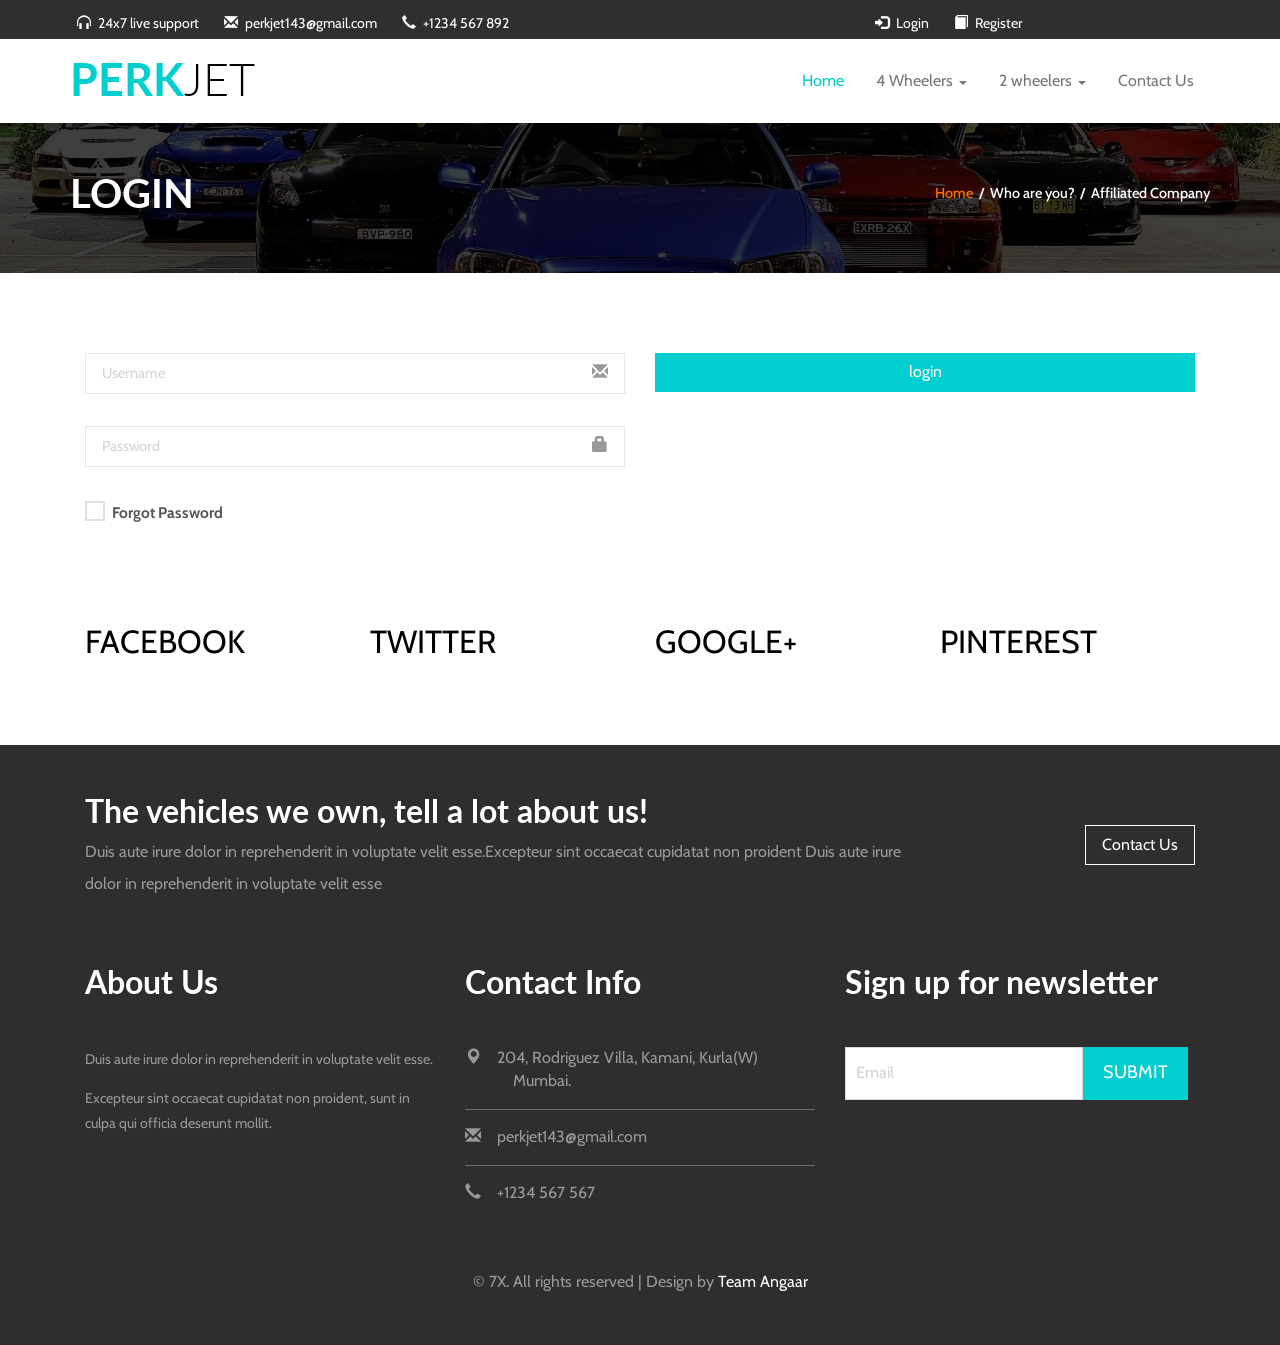
<file: alogin.html>
<!--
Author: W3layouts
Author URL: http://w3layouts.com
License: Creative Commons Attribution 3.0 Unported
License URL: http://creativecommons.org/licenses/by/3.0/
-->
<!DOCTYPE html>
<html>
<head>
<title>PerkJet Online Showroom</title>
<!-- for-mobile-apps -->
<meta name="viewport" content="width=device-width, initial-scale=1">
<meta http-equiv="Content-Type" content="text/html; charset=utf-8" />
<meta name="keywords" content="Classic Style Responsive web template, Bootstrap Web Templates, Flat Web Templates, Android Compatible web template,
Smartphone Compatible web template, free webdesigns for Nokia, Samsung, LG, SonyEricsson, Motorola web design" />
<script type="application/x-javascript"> addEventListener("load", function() { setTimeout(hideURLbar, 0); }, false);
		function hideURLbar(){ window.scrollTo(0,1); } </script>
<!-- //for-mobile-apps -->
<link href="css/bootstrap.css" rel="stylesheet" type="text/css" media="all" />
<link href="css/style.css" rel="stylesheet" type="text/css" media="all" />
<!-- js -->
<script src="js/jquery.min.js"></script>
<!-- //js -->
<!-- cart -->
<script src="js/simpleCart.min.js"></script>
<!-- cart -->
<!-- for bootstrap working -->
<script type="text/javascript" src="js/bootstrap-3.1.1.min.js"></script>
<!-- //for bootstrap working -->
<!-- animation-effect -->
<link href="css/animate.min.css" rel="stylesheet">
<script src="js/wow.min.js"></script>
<script>
 new WOW().init();
</script>
<!-- //animation-effect -->
<link href='//fonts.googleapis.com/css?family=Cabin:400,500,600,700' rel='stylesheet' type='text/css'>
<link href='//fonts.googleapis.com/css?family=Lato:400,100,300,700,900' rel='stylesheet' type='text/css'>
</head>

<body>
<!-- header -->
	<div class="header">
			<div class="header-grid">
					<div class="container">
				<div class="header-left animated wow fadeInLeft" data-wow-delay=".5s">
					<ul>
					<li><i class="glyphicon glyphicon-headphones"></i><a href="#">24x7 live support</a></li>
						<li><i class="glyphicon glyphicon-envelope" ></i><a href="mailto:info@example.com">perkjet143@gmail.com</a></li>
						<li><i class="glyphicon glyphicon-earphone" ></i>+1234 567 892</li>

					</ul>
				</div>
				<div class="header-right animated wow fadeInRight" data-wow-delay=".5s">
				<div class="header-right1 ">
					<ul>

						<li><i class="glyphicon glyphicon-log-in" ></i><a href="login.html">Login</a></li>
						<li><i class="glyphicon glyphicon-book" ></i><a href="register.html">Register</a></li>
					</ul>
				</div>
				<div class="clearfix"> </div>
				</div>
				<div class="clearfix"> </div>
			</div>
			</div>
			<div class="container">
			<div class="logo-nav">

					<nav class="navbar navbar-default">
					<!-- Brand and toggle get grouped for better mobile display -->
					<div class="navbar-header nav_2">
						<button type="button" class="navbar-toggle collapsed navbar-toggle1" data-toggle="collapse" data-target="#bs-megadropdown-tabs">
							<span class="sr-only">Toggle navigation</span>
							<span class="icon-bar"></span>
							<span class="icon-bar"></span>
							<span class="icon-bar"></span>
						</button>
						 <div class="navbar-brand logo-nav-left ">
							<h1 class="animated wow pulse" data-wow-delay=".5s"><a href="index.html">Perk<span>Jet</span></a></h1>
						</div>

					</div>
					<div class="collapse navbar-collapse" id="bs-megadropdown-tabs">
						<ul class="nav navbar-nav">
							<li class="active"><a href="index.html" class="act">Home</a></li>
							<!-- Mega Menu -->
							<li class="dropdown">
								<a href="#" class="dropdown-toggle" data-toggle="dropdown">4 Wheelers <b class="caret"></b></a>
								<ul class="dropdown-menu multi">
									<div class="row">
										<div class="col-sm-4">
											<ul class="multi-column-dropdown">
												<h6>Companies</h6>

												<li><a href="products.html">Rolls Royce </a></li>
												<li><a href="products.html">BMW </a></li>
												<li><a href="products.html">Jaguar </a></li>
                        <li><a href="products.html">Mercedes-Benz </a></li>
												<li><a href="products.html">Audi </a></li>

											</ul>
										</div>
										<div class="col-sm-4">
											<ul class="multi-column-dropdown">
												<h6>Types</h6>
												<li><a href="products.html">Hatchback</a></li>
												<li><a href="products.html">Sedans</a></li>
												<li><a href="products.html">MUV</a></li>
												<li><a href="products.html">Convertible</a></li>
												<li><a href="products.html">Hybrid</a></li>
												<li><a href="products.html">Coupe</a></li>

											</ul>
										</div>
										<div class="col-sm-4">
											<ul class="multi-column-dropdown">
												<h6>Price Range</h6>
												<li><a href="products.html">20 lakhs - 50 lakhs</a></li>
												<li><a href="products.html">50 lakhs - 1 Cr</a></li>
												<li><a href="products.html">Above 1 Cr</a></li>

											</ul>
										</div>
										<div class="clearfix"></div>
									</div>
									<div class="row-top">
										<div class="col-sm-6 row1">
											<a href="products.html"><img src="images/me.jpg" alt="" class="img-responsive"></a>
										</div>
										<div class=" col-sm-6 row2">
											<a href="products.html"><img src="images/me1.jpg" alt="" class="img-responsive"></a>
										</div>
										<div class="clearfix"></div>
									</div>
								</ul>
							</li>
							<li class="dropdown">
								<a href="#" class="dropdown-toggle" data-toggle="dropdown">2 wheelers <b class="caret"></b></a>
								<ul class="dropdown-menu multi multi1">
									<div class="row">
										<div class="col-sm-4">
											<ul class="multi-column-dropdown">
												<h6>Companies</h6>

												<li><a href="products1.html">Herley Davidson </a></li>
												<li><a href="products1.html">Royal Enfield </a></li>
												<li><a href="products1.html">Honda </a></li>
												<li><a href="products1.html">Kawasaki </a></li>

											</ul>
										</div>
										<div class="col-sm-4">
											<ul class="multi-column-dropdown">
												<h6>Types</h6>
												<li><a href="products1.html">Street</a></li>
												<li><a href="products1.html">Mountain</a></li>
												<li><a href="products1.html">Hybrid</a></li>
												<li><a href="products1.html">BMX</a></li>

											</ul>
										</div>
										<div class="col-sm-4">
											<ul class="multi-column-dropdown">
												<h6>Price</h6>
												<li><a href="products1.html">40 Thousand - 1 Lakhs</a></li>
												<li><a href="products1.html">1 lakhs - 5 lakhs</a></li>
												<li><a href="products1.html">5 lakhs and Above</a></li>

											</ul>
										</div>
										<div class="clearfix"></div>
									</div>
									<div class="row-top">
										<div class="col-sm-6 row1">
											<a href="products1.html"><img src="images/me2.jpg" alt="" class="img-responsive"></a>
										</div>
										<div class=" col-sm-6 row2">
											<a href="products1.html"><img src="images/me3.jpg" alt="" class="img-responsive"></a>
										</div>
										<div class="clearfix"></div>
									</div>
								</ul>
							</li>

							<li><a href="contact.html">Contact Us</a></li>
						</ul>
					</div>
					</nav>
				</div>

		</div>
	</div>
<!-- //header -->
<!--banner-->
<div class="banner-top">
	<div class="container">
		<h2 class="animated wow fadeInLeft" data-wow-delay=".5s">Login</h2>
		<h3 class="animated wow fadeInRight" data-wow-delay=".5s"><a href="index.html">Home</a><label>/</label>Who are you?<label>/</label>Affiliated Company</h3>
		<div class="clearfix"> </div>
	</div>
</div>
<!-- contact -->
	<div class="login">
		<div class="container">
		<form method="post" action="alogin.php">
			<div class="col-md-6 login-do1 animated wow fadeInLeft" data-wow-delay=".5s">
				<div class="login-mail">
					<input type="text" name="username" placeholder="Username" required="">
					<i class="glyphicon glyphicon-envelope"></i>
				</div>
				<div class="login-mail">
					<input type="password" name="password" placeholder="Password" required="">
					<i class="glyphicon glyphicon-lock"></i>
				</div>
				   <a class="news-letter " href="#">
						 <label class="checkbox1"><input type="checkbox" name="checkbox" ><i> </i>Forgot Password</label>
					   </a>


			</div>
			<div class="col-md-6 login-do animated wow fadeInRight" data-wow-delay=".5s">
				<label class="hvr-sweep-to-top login-sub">
					<input type="submit" value="login">
					</label>

			</div>

			<div class="clearfix"> </div>
			</form>

	</div>
	</div>


<div class="social animated wow fadeInUp" data-wow-delay=".1s">
	<div class="container">
		<div class="col-sm-3 social-ic">
			<a href="#">FACEBOOK</a>
		</div>
		<div class="col-sm-3 social-ic">
			<a href="#">TWITTER</a>
		</div>
		<div class="col-sm-3 social-ic">
			<a href="#">GOOGLE+</a>
		</div>
		<div class="col-sm-3 social-ic">
			<a href="#">PINTEREST</a>
		</div>
	<div class="clearfix"></div>
	</div>
</div>

<!-- footer -->
	<div class="footer">
		<div class="container">
		<div class="footer-top">
		<div class="col-md-9 footer-top1">
		<h4>The vehicles we own, tell a lot about us!</h4>
		<p>Duis aute irure dolor in reprehenderit in voluptate velit esse.Excepteur sint occaecat cupidatat
						non proident Duis aute irure dolor in reprehenderit in voluptate velit esse</p>
		</div>
		<div class="col-md-3 footer-top2">
		<a href="contact.html">Contact Us</a>
		</div>
		<div class="clearfix"> </div>
		</div>
			<div class="footer-grids">
				<div class="col-md-4 footer-grid animated wow fadeInLeft" data-wow-delay=".5s">
					<h3>About Us</h3>
					<p>Duis aute irure dolor in reprehenderit in voluptate velit esse.<span>Excepteur sint occaecat cupidatat
						non proident, sunt in culpa qui officia deserunt mollit.</span></p>
				</div>
				<div class="col-md-4 footer-grid animated wow fadeInLeft" data-wow-delay=".6s">
					<h3>Contact Info</h3>
					<ul>
						<li><i class="glyphicon glyphicon-map-marker" ></i>204, Rodriguez Villa, Kamani, Kurla(W) <span>Mumbai.</span></li>
						<li class="foot-mid"><i class="glyphicon glyphicon-envelope" ></i><a href="mailto:info@example.com">perkjet143@gmail.com</a></li>
						<li><i class="glyphicon glyphicon-earphone" ></i>+1234 567 567</li>
					</ul>
				</div>
				<div class="col-md-4 footer-grid animated wow fadeInLeft" data-wow-delay=".7s">
				<h3>Sign up for newsletter </h3>
				<form>
					<input type="text" placeholder="Email"  required="">
					<input type="submit" value="Submit">
				</form>

				</div>

				<div class="clearfix"> </div>
			</div>

			<div class="copy-right animated wow fadeInUp" data-wow-delay=".5s">
				<p>&copy 7X. All rights reserved | Design by <a href="#">Team Angaar</a></p>
			</div>
		</div>
	</div>
<!-- //footer -->
</body>
</html>
</file>
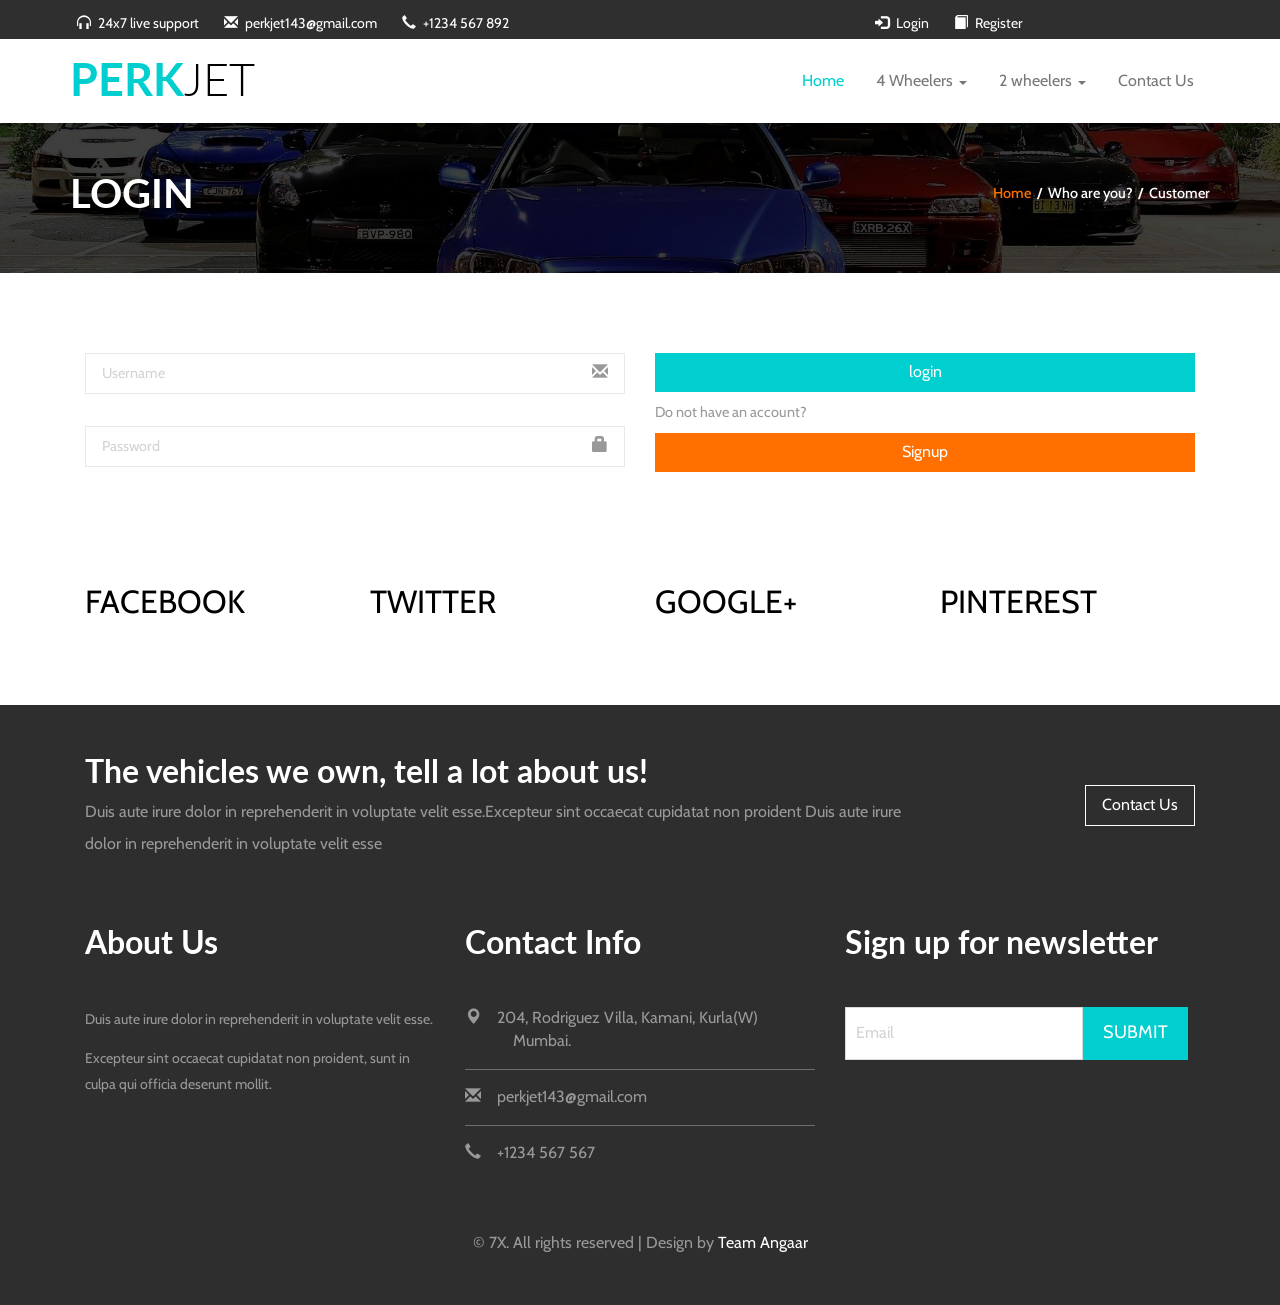
<file: clogin.html>
<!--
Author: W3layouts
Author URL: http://w3layouts.com
License: Creative Commons Attribution 3.0 Unported
License URL: http://creativecommons.org/licenses/by/3.0/
-->
<!DOCTYPE html>
<html>
<head>
<title>PerkJet Online Showroom</title>
<!-- for-mobile-apps -->
<meta name="viewport" content="width=device-width, initial-scale=1">
<meta http-equiv="Content-Type" content="text/html; charset=utf-8" />
<meta name="keywords" content="Classic Style Responsive web template, Bootstrap Web Templates, Flat Web Templates, Android Compatible web template,
Smartphone Compatible web template, free webdesigns for Nokia, Samsung, LG, SonyEricsson, Motorola web design" />
<script type="application/x-javascript"> addEventListener("load", function() { setTimeout(hideURLbar, 0); }, false);
		function hideURLbar(){ window.scrollTo(0,1); } </script>
<!-- //for-mobile-apps -->
<link href="css/bootstrap.css" rel="stylesheet" type="text/css" media="all" />
<link href="css/style.css" rel="stylesheet" type="text/css" media="all" />
<!-- js -->
<script src="js/jquery.min.js"></script>
<!-- //js -->
<!-- cart -->
<script src="js/simpleCart.min.js"></script>
<!-- cart -->
<!-- for bootstrap working -->
<script type="text/javascript" src="js/bootstrap-3.1.1.min.js"></script>
<!-- //for bootstrap working -->
<!-- animation-effect -->
<link href="css/animate.min.css" rel="stylesheet">
<script src="js/wow.min.js"></script>
<script>
 new WOW().init();
</script>
<!-- //animation-effect -->
<link href='//fonts.googleapis.com/css?family=Cabin:400,500,600,700' rel='stylesheet' type='text/css'>
<link href='//fonts.googleapis.com/css?family=Lato:400,100,300,700,900' rel='stylesheet' type='text/css'>
</head>

<body>
<!-- header -->
	<div class="header">
			<div class="header-grid">
					<div class="container">
				<div class="header-left animated wow fadeInLeft" data-wow-delay=".5s">
					<ul>
					<li><i class="glyphicon glyphicon-headphones"></i><a href="#">24x7 live support</a></li>
						<li><i class="glyphicon glyphicon-envelope" ></i><a href="mailto:info@example.com">perkjet143@gmail.com</a></li>
						<li><i class="glyphicon glyphicon-earphone" ></i>+1234 567 892</li>

					</ul>
				</div>
				<div class="header-right animated wow fadeInRight" data-wow-delay=".5s">
				<div class="header-right1 ">
					<ul>

						<li><i class="glyphicon glyphicon-log-in" ></i><a href="login.html">Login</a></li>
						<li><i class="glyphicon glyphicon-book" ></i><a href="register.html">Register</a></li>
					</ul>
				</div>
				<div class="clearfix"> </div>
				</div>
				<div class="clearfix"> </div>
			</div>
			</div>
			<div class="container">
			<div class="logo-nav">

					<nav class="navbar navbar-default">
					<!-- Brand and toggle get grouped for better mobile display -->
					<div class="navbar-header nav_2">
						<button type="button" class="navbar-toggle collapsed navbar-toggle1" data-toggle="collapse" data-target="#bs-megadropdown-tabs">
							<span class="sr-only">Toggle navigation</span>
							<span class="icon-bar"></span>
							<span class="icon-bar"></span>
							<span class="icon-bar"></span>
						</button>
						 <div class="navbar-brand logo-nav-left ">
							<h1 class="animated wow pulse" data-wow-delay=".5s"><a href="index.html">Perk<span>Jet</span></a></h1>
						</div>

					</div>
					<div class="collapse navbar-collapse" id="bs-megadropdown-tabs">
						<ul class="nav navbar-nav">
							<li class="active"><a href="index.html" class="act">Home</a></li>
							<!-- Mega Menu -->
							<li class="dropdown">
								<a href="#" class="dropdown-toggle" data-toggle="dropdown">4 Wheelers <b class="caret"></b></a>
								<ul class="dropdown-menu multi">
									<div class="row">
										<div class="col-sm-4">
											<ul class="multi-column-dropdown">
												<h6>Companies</h6>

												<li><a href="products.html">Rolls Royce </a></li>
												<li><a href="products.html">BMW </a></li>
												<li><a href="products.html">Jaguar </a></li>
                        <li><a href="products.html">Mercedes-Benz </a></li>
												<li><a href="products.html">Audi </a></li>

											</ul>
										</div>
										<div class="col-sm-4">
											<ul class="multi-column-dropdown">
												<h6>Types</h6>
												<li><a href="products.html">Hatchback</a></li>
												<li><a href="products.html">Sedans</a></li>
												<li><a href="products.html">MUV</a></li>
												<li><a href="products.html">Convertible</a></li>
												<li><a href="products.html">Hybrid</a></li>
												<li><a href="products.html">Coupe</a></li>

											</ul>
										</div>
										<div class="col-sm-4">
											<ul class="multi-column-dropdown">
												<h6>Price Range</h6>
												<li><a href="products.html">20 lakhs - 50 lakhs</a></li>
												<li><a href="products.html">50 lakhs - 1 Cr</a></li>
												<li><a href="products.html">Above 1 Cr</a></li>

											</ul>
										</div>
										<div class="clearfix"></div>
									</div>
									<div class="row-top">
										<div class="col-sm-6 row1">
											<a href="products.html"><img src="images/me.jpg" alt="" class="img-responsive"></a>
										</div>
										<div class=" col-sm-6 row2">
											<a href="products.html"><img src="images/me1.jpg" alt="" class="img-responsive"></a>
										</div>
										<div class="clearfix"></div>
									</div>
								</ul>
							</li>
							<li class="dropdown">
								<a href="#" class="dropdown-toggle" data-toggle="dropdown">2 wheelers <b class="caret"></b></a>
								<ul class="dropdown-menu multi multi1">
									<div class="row">
										<div class="col-sm-4">
											<ul class="multi-column-dropdown">
												<h6>Companies</h6>

												<li><a href="products1.html">Herley Davidson </a></li>
												<li><a href="products1.html">Royal Enfield </a></li>
												<li><a href="products1.html">Honda </a></li>
												<li><a href="products1.html">Kawasaki </a></li>

											</ul>
										</div>
										<div class="col-sm-4">
											<ul class="multi-column-dropdown">
												<h6>Types</h6>
												<li><a href="products1.html">Street</a></li>
												<li><a href="products1.html">Mountain</a></li>
												<li><a href="products1.html">Hybrid</a></li>
												<li><a href="products1.html">BMX</a></li>

											</ul>
										</div>
										<div class="col-sm-4">
											<ul class="multi-column-dropdown">
												<h6>Price</h6>
												<li><a href="products1.html">40 Thousand - 1 Lakhs</a></li>
												<li><a href="products1.html">1 lakhs - 5 lakhs</a></li>
												<li><a href="products1.html">5 lakhs and Above</a></li>

											</ul>
										</div>
										<div class="clearfix"></div>
									</div>
									<div class="row-top">
										<div class="col-sm-6 row1">
											<a href="products1.html"><img src="images/me2.jpg" alt="" class="img-responsive"></a>
										</div>
										<div class=" col-sm-6 row2">
											<a href="products1.html"><img src="images/me3.jpg" alt="" class="img-responsive"></a>
										</div>
										<div class="clearfix"></div>
									</div>
								</ul>
							</li>

							<li><a href="contact.html">Contact Us</a></li>
						</ul>
					</div>
					</nav>
				</div>

		</div>
	</div>
<!-- //header -->
<!--banner-->
<div class="banner-top">
	<div class="container">
		<h2 class="animated wow fadeInLeft" data-wow-delay=".5s">Login</h2>
		<h3 class="animated wow fadeInRight" data-wow-delay=".5s"><a href="index.html">Home</a><label>/</label>Who are you?<label>/</label>Customer</h3>
		<div class="clearfix"> </div>
	</div>
</div>
<!-- contact -->
	<div class="login">
		<div class="container">
		<form method="post" action="clogin.php">
			<div class="col-md-6 login-do1 animated wow fadeInLeft" data-wow-delay=".5s">
				<div class="login-mail">
					<input type="text" name="username" placeholder="Username" required="">
					<i class="glyphicon glyphicon-envelope"></i>
				</div>
				<div class="login-mail">
					<input type="password" name="password" placeholder="Password" required="">
					<i class="glyphicon glyphicon-lock"></i>
				</div>
			</div>

			<div class="col-md-6 login-do animated wow fadeInRight" data-wow-delay=".5s">
				<label class="hvr-sweep-to-top login-sub">
					<input type="submit" name="submit" value="login">
					</label>
					<p>Do not have an account?</p>
				<a href="register.html" class="hvr-sweep-to-top">Signup</a>
			</div>

			<div class="clearfix"> </div>
		</form>

	</div>
	</div>


<div class="social animated wow fadeInUp" data-wow-delay=".1s">
	<div class="container">
		<div class="col-sm-3 social-ic">
			<a href="#">FACEBOOK</a>
		</div>
		<div class="col-sm-3 social-ic">
			<a href="#">TWITTER</a>
		</div>
		<div class="col-sm-3 social-ic">
			<a href="#">GOOGLE+</a>
		</div>
		<div class="col-sm-3 social-ic">
			<a href="#">PINTEREST</a>
		</div>
	<div class="clearfix"></div>
	</div>
</div>

<!-- footer -->
	<div class="footer">
		<div class="container">
		<div class="footer-top">
		<div class="col-md-9 footer-top1">
		<h4>The vehicles we own, tell a lot about us!</h4>
		<p>Duis aute irure dolor in reprehenderit in voluptate velit esse.Excepteur sint occaecat cupidatat
						non proident Duis aute irure dolor in reprehenderit in voluptate velit esse</p>
		</div>
		<div class="col-md-3 footer-top2">
		<a href="contact.html">Contact Us</a>
		</div>
		<div class="clearfix"> </div>
		</div>
			<div class="footer-grids">
				<div class="col-md-4 footer-grid animated wow fadeInLeft" data-wow-delay=".5s">
					<h3>About Us</h3>
					<p>Duis aute irure dolor in reprehenderit in voluptate velit esse.<span>Excepteur sint occaecat cupidatat
						non proident, sunt in culpa qui officia deserunt mollit.</span></p>
				</div>
				<div class="col-md-4 footer-grid animated wow fadeInLeft" data-wow-delay=".6s">
					<h3>Contact Info</h3>
					<ul>
						<li><i class="glyphicon glyphicon-map-marker" ></i>204, Rodriguez Villa, Kamani, Kurla(W) <span>Mumbai.</span></li>
						<li class="foot-mid"><i class="glyphicon glyphicon-envelope" ></i><a href="mailto:info@example.com">perkjet143@gmail.com</a></li>
						<li><i class="glyphicon glyphicon-earphone" ></i>+1234 567 567</li>
					</ul>
				</div>
				<div class="col-md-4 footer-grid animated wow fadeInLeft" data-wow-delay=".7s">
				<h3>Sign up for newsletter </h3>
				<form>
					<input type="text" placeholder="Email"  required="">
					<input type="submit" value="Submit">
				</form>

				</div>

				<div class="clearfix"> </div>
			</div>

			<div class="copy-right animated wow fadeInUp" data-wow-delay=".5s">
				<p>&copy 7X. All rights reserved | Design by <a href="#">Team Angaar</a></p>
			</div>
		</div>
	</div>
<!-- //footer -->
</body>
</html>
</file>
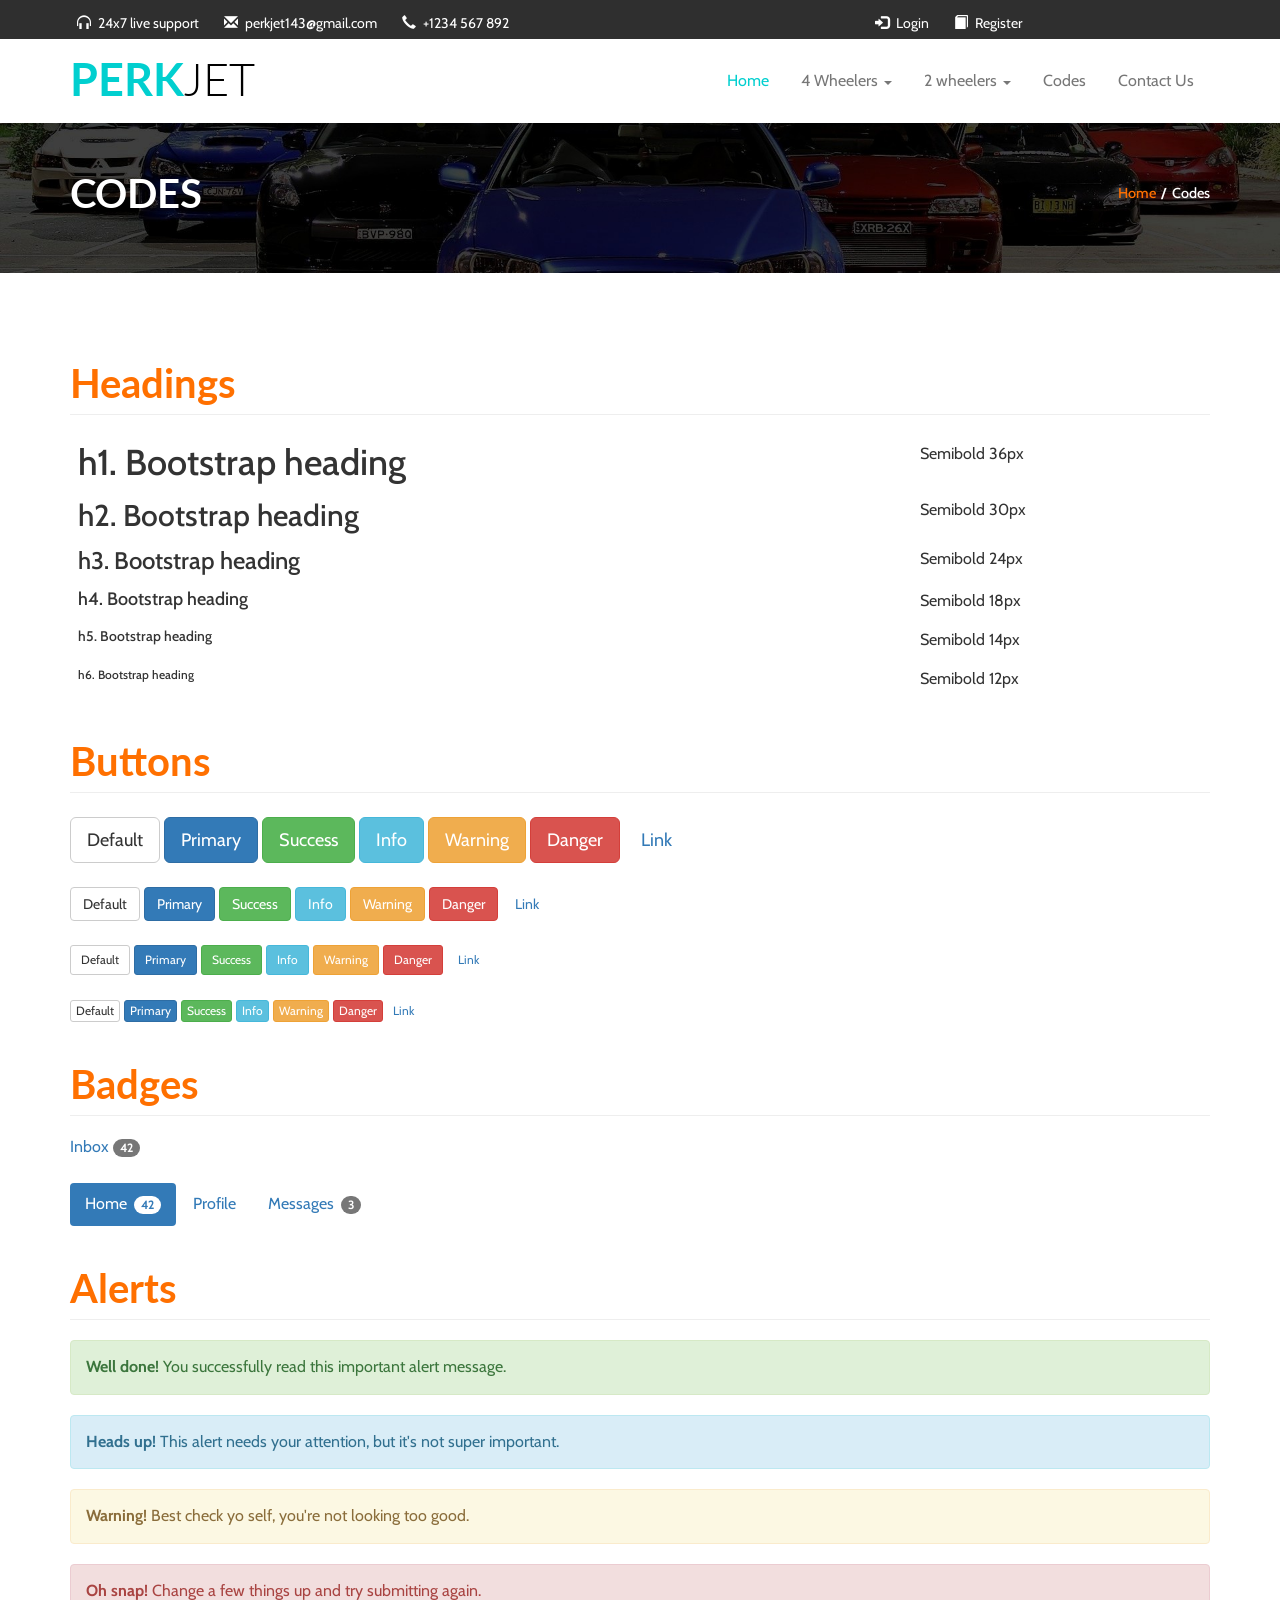
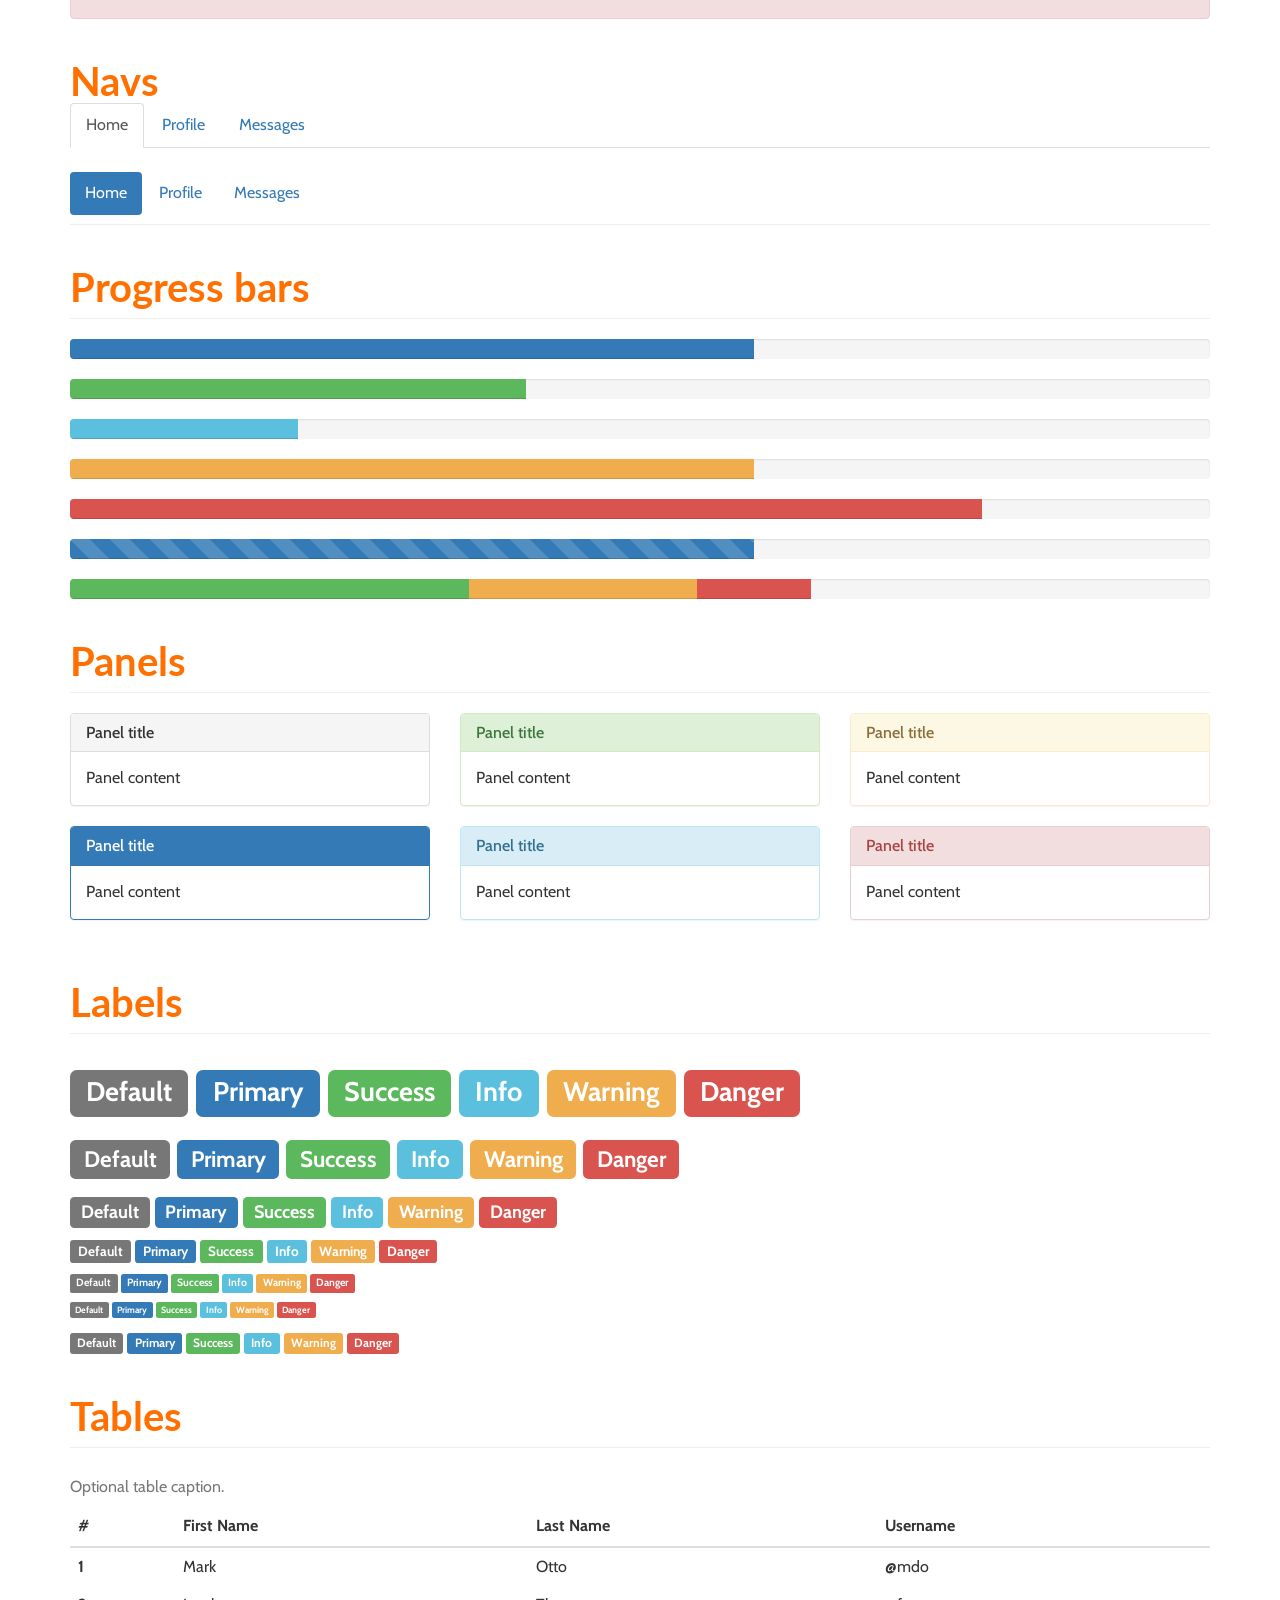
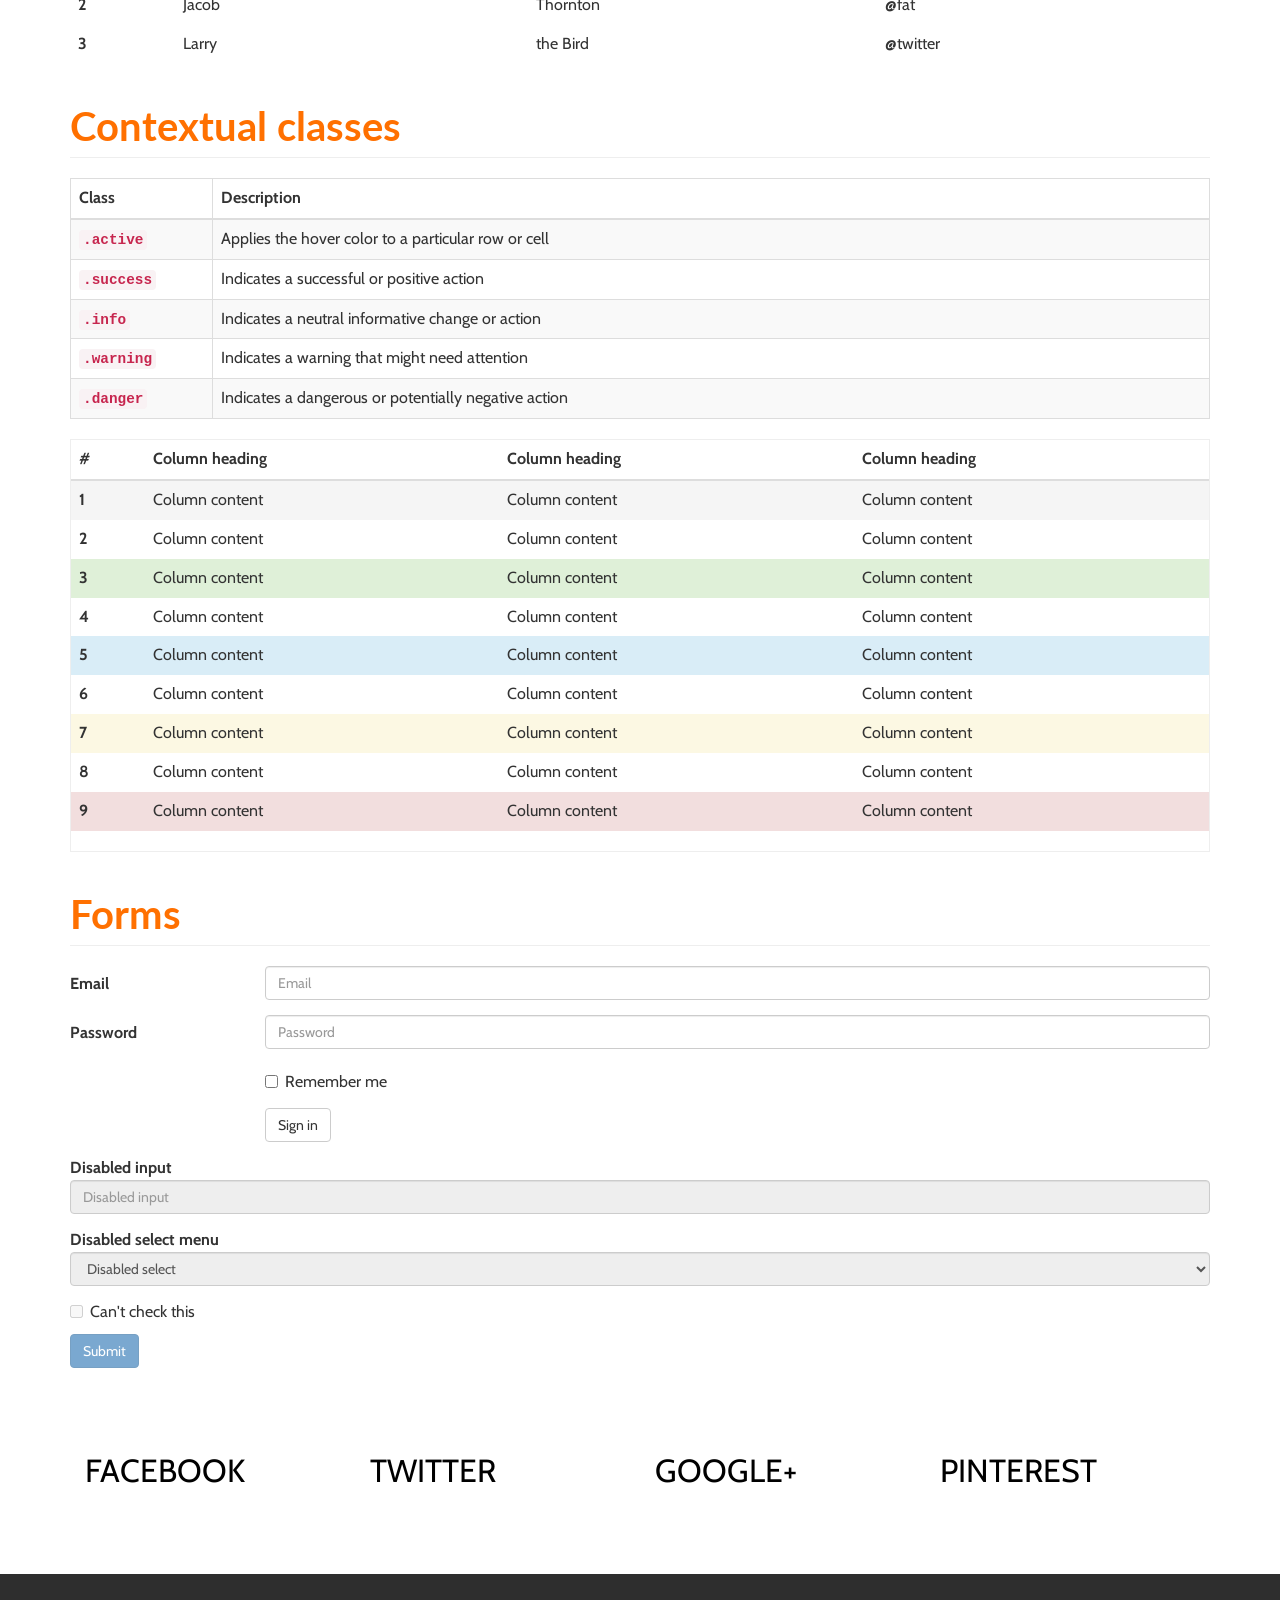
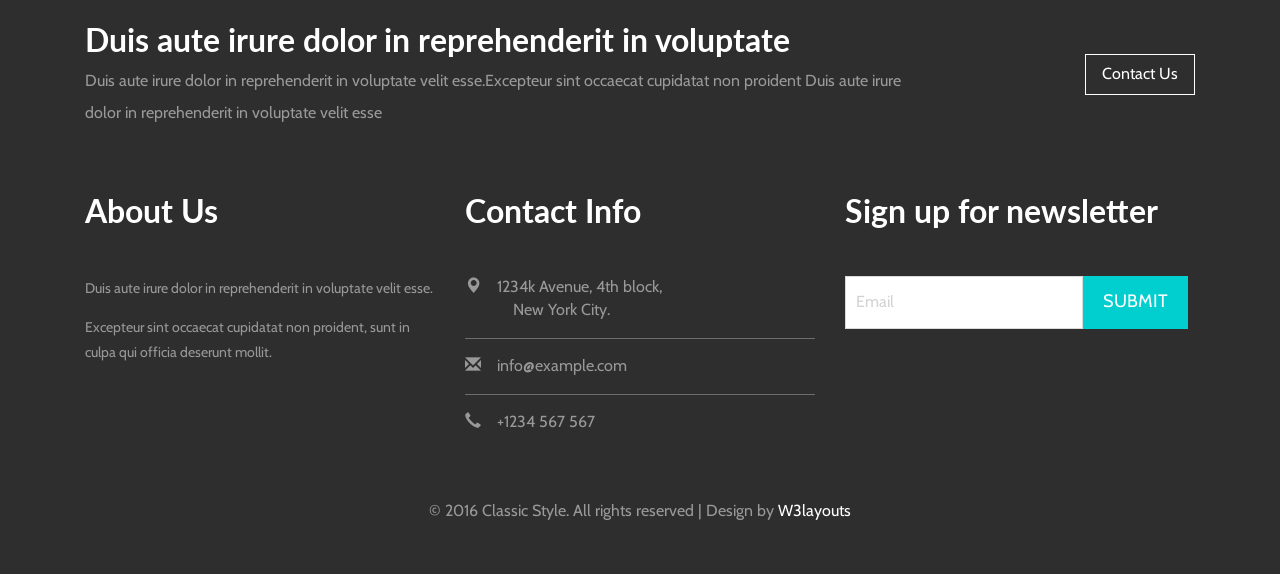
<file: codes.html>
<!--
Author: W3layouts
Author URL: http://w3layouts.com
License: Creative Commons Attribution 3.0 Unported
License URL: http://creativecommons.org/licenses/by/3.0/
-->
<!DOCTYPE html>
<html>
<head>
<title>PerkJet Online Showroom</title>
<!-- for-mobile-apps -->
<meta name="viewport" content="width=device-width, initial-scale=1">
<meta http-equiv="Content-Type" content="text/html; charset=utf-8" />
<meta name="keywords" content="Classic Style Responsive web template, Bootstrap Web Templates, Flat Web Templates, Android Compatible web template,
Smartphone Compatible web template, free webdesigns for Nokia, Samsung, LG, SonyEricsson, Motorola web design" />
<script type="application/x-javascript"> addEventListener("load", function() { setTimeout(hideURLbar, 0); }, false);
		function hideURLbar(){ window.scrollTo(0,1); } </script>
<!-- //for-mobile-apps -->
<link href="css/bootstrap.css" rel="stylesheet" type="text/css" media="all" />
<link href="css/style.css" rel="stylesheet" type="text/css" media="all" />
<!-- js -->
<script src="js/jquery.min.js"></script>
<!-- //js -->
<!-- cart -->
<script src="js/simpleCart.min.js"></script>
<!-- cart -->
<!-- for bootstrap working -->
<script type="text/javascript" src="js/bootstrap-3.1.1.min.js"></script>
<!-- //for bootstrap working -->
<!-- animation-effect -->
<link href="css/animate.min.css" rel="stylesheet">
<script src="js/wow.min.js"></script>
<script>
 new WOW().init();
</script>
<!-- //animation-effect -->
<link href='//fonts.googleapis.com/css?family=Cabin:400,500,600,700' rel='stylesheet' type='text/css'>
<link href='//fonts.googleapis.com/css?family=Lato:400,100,300,700,900' rel='stylesheet' type='text/css'>
</head>

<body>
<!-- header -->
	<div class="header">
			<div class="header-grid">
					<div class="container">
				<div class="header-left animated wow fadeInLeft" data-wow-delay=".5s">
					<ul>
					<li><i class="glyphicon glyphicon-headphones"></i><a href="#">24x7 live support</a></li>
						<li><i class="glyphicon glyphicon-envelope" ></i><a href="mailto:info@example.com">perkjet143@gmail.com</a></li>
						<li><i class="glyphicon glyphicon-earphone" ></i>+1234 567 892</li>

					</ul>
				</div>
				<div class="header-right animated wow fadeInRight" data-wow-delay=".5s">
				<div class="header-right1 ">
					<ul>

						<li><i class="glyphicon glyphicon-log-in" ></i><a href="login.html">Login</a></li>
						<li><i class="glyphicon glyphicon-book" ></i><a href="register.html">Register</a></li>
					</ul>
				</div>
				<div class="clearfix"> </div>
				</div>
				<div class="clearfix"> </div>
			</div>
			</div>
			<div class="container">
			<div class="logo-nav">

					<nav class="navbar navbar-default">
					<!-- Brand and toggle get grouped for better mobile display -->
					<div class="navbar-header nav_2">
						<button type="button" class="navbar-toggle collapsed navbar-toggle1" data-toggle="collapse" data-target="#bs-megadropdown-tabs">
							<span class="sr-only">Toggle navigation</span>
							<span class="icon-bar"></span>
							<span class="icon-bar"></span>
							<span class="icon-bar"></span>
						</button>
						 <div class="navbar-brand logo-nav-left ">
							<h1 class="animated wow pulse" data-wow-delay=".5s"><a href="index.html">Perk<span>Jet</span></a></h1>
						</div>

					</div>
					<div class="collapse navbar-collapse" id="bs-megadropdown-tabs">
						<ul class="nav navbar-nav">
							<li class="active"><a href="index.html" class="act">Home</a></li>
							<!-- Mega Menu -->
							<li class="dropdown">
								<a href="#" class="dropdown-toggle" data-toggle="dropdown">4 Wheelers <b class="caret"></b></a>
								<ul class="dropdown-menu multi">
									<div class="row">
										<div class="col-sm-4">
											<ul class="multi-column-dropdown">
												<h6>Companies</h6>

												<li><a href="products.html">Rolls Royce </a></li>
												<li><a href="products.html">BMW </a></li>
												<li><a href="products.html">Jaguar </a></li>
                        <li><a href="products.html">Mercedes-Benz </a></li>
												<li><a href="products.html">Audi </a></li>

											</ul>
										</div>
										<div class="col-sm-4">
											<ul class="multi-column-dropdown">
												<h6>Types</h6>
												<li><a href="products.html">Hatchback</a></li>
												<li><a href="products.html">Sedans</a></li>
												<li><a href="products.html">MUV</a></li>
												<li><a href="products.html">Convertible</a></li>
												<li><a href="products.html">Hybrid</a></li>
												<li><a href="products.html">Coupe</a></li>

											</ul>
										</div>
										<div class="col-sm-4">
											<ul class="multi-column-dropdown">
												<h6>Price Range</h6>
												<li><a href="products.html">20 lakhs - 50 lakhs</a></li>
												<li><a href="products.html">50 lakhs - 1 Cr</a></li>
												<li><a href="products.html">Above 1 Cr</a></li>

											</ul>
										</div>
										<div class="clearfix"></div>
									</div>
									<div class="row-top">
										<div class="col-sm-6 row1">
											<a href="products.html"><img src="images/me.jpg" alt="" class="img-responsive"></a>
										</div>
										<div class=" col-sm-6 row2">
											<a href="products.html"><img src="images/me1.jpg" alt="" class="img-responsive"></a>
										</div>
										<div class="clearfix"></div>
									</div>
								</ul>
							</li>
							<li class="dropdown">
								<a href="#" class="dropdown-toggle" data-toggle="dropdown">2 wheelers <b class="caret"></b></a>
								<ul class="dropdown-menu multi multi1">
									<div class="row">
										<div class="col-sm-4">
											<ul class="multi-column-dropdown">
												<h6>Companies</h6>

												<li><a href="products1.html">Herley Davidson </a></li>
												<li><a href="products1.html">Royal Enfield </a></li>
												<li><a href="products1.html">Honda </a></li>
												<li><a href="products1.html">Kawasaki </a></li>

											</ul>
										</div>
										<div class="col-sm-4">
											<ul class="multi-column-dropdown">
												<h6>Types</h6>
												<li><a href="products1.html">Street</a></li>
												<li><a href="products1.html">Mountain</a></li>
												<li><a href="products1.html">Hybrid</a></li>
												<li><a href="products1.html">BMX</a></li>

											</ul>
										</div>
										<div class="col-sm-4">
											<ul class="multi-column-dropdown">
												<h6>Price</h6>
												<li><a href="products1.html">40 Thousand - 1 Lakhs</a></li>
												<li><a href="products1.html">1 lakhs - 5 lakhs</a></li>
												<li><a href="products1.html">5 lakhs and Above</a></li>

											</ul>
										</div>
										<div class="clearfix"></div>
									</div>
									<div class="row-top">
										<div class="col-sm-6 row1">
											<a href="products1.html"><img src="images/me2.jpg" alt="" class="img-responsive"></a>
										</div>
										<div class=" col-sm-6 row2">
											<a href="products1.html"><img src="images/me3.jpg" alt="" class="img-responsive"></a>
										</div>
										<div class="clearfix"></div>
									</div>
								</ul>
							</li>

							<li><a href="codes.html"> Codes</a></li>
							<li><a href="contact.html">Contact Us</a></li>
						</ul>
					</div>
					</nav>
				</div>

		</div>
	</div>
<!-- //header -->
<!--banner-->
<div class="banner-top">
	<div class="container">
		<h2 class="animated wow fadeInLeft" data-wow-delay=".5s">Codes</h2>
		<h3 class="animated wow fadeInRight" data-wow-delay=".5s"><a href="index.html">Home</a><label>/</label>Codes</h3>
		<div class="clearfix"> </div>
	</div>
</div>
<!-- contact -->
<!--content-->
<div class="container">
	<div class="page">

		<!--button-->
		<div class="grid_3 grid_4">
			<div class="page-header">
       	<h3>Headings</h3>
      </div>

  <div class="bs-example wow fadeInDown animated" data-wow-delay=".5s">
    <table class="table">
      <tbody>
        <tr>
          <td><h1 id="h1-bootstrap-heading">h1. Bootstrap heading<a class="anchorjs-link" href="#h1.-bootstrap-heading"><span class="anchorjs-icon"></span></a></h1></td>
          <td class="type-info">Semibold 36px</td>
        </tr>
        <tr>
          <td><h2 id="h2-bootstrap-heading">h2. Bootstrap heading<a class="anchorjs-link" href="#h2.-bootstrap-heading"><span class="anchorjs-icon"></span></a></h2></td>
          <td class="type-info">Semibold 30px</td>
        </tr>
        <tr>
          <td><h3 id="h3-bootstrap-heading">h3. Bootstrap heading<a class="anchorjs-link" href="#h3.-bootstrap-heading"><span class="anchorjs-icon"></span></a></h3></td>
          <td class="type-info">Semibold 24px</td>
        </tr>
        <tr>
          <td><h4 id="h4.-bootstrap-heading">h4. Bootstrap heading<a class="anchorjs-link" href="#h4.-bootstrap-heading"><span class="anchorjs-icon"></span></a></h4></td>
          <td class="type-info">Semibold 18px</td>
        </tr>
        <tr>
          <td><h5 id="h5-bootstrap-heading">h5. Bootstrap heading<a class="anchorjs-link" href="#h5.-bootstrap-heading"><span class="anchorjs-icon"></span></a></h5></td>
          <td class="type-info">Semibold 14px</td>
        </tr>
        <tr>
          <td><h6  id="h6-bootstrap-heading">h6. Bootstrap heading</h6></td>
          <td class="type-info">Semibold 12px</td>
        </tr>
      </tbody>
    </table>
    </div>
  </div>
  <!--buttons-->
	<div class="page-header">
        <h3>Buttons</h3>
      </div>
      <p class="grid1">
        <button type="button" class="btn btn-lg btn-default">Default</button>
        <button type="button" class="btn btn-lg btn-primary">Primary</button>
        <button type="button" class="btn btn-lg btn-success">Success</button>
        <button type="button" class="btn btn-lg btn-info">Info</button>
        <button type="button" class="btn btn-lg btn-warning">Warning</button>
        <button type="button" class="btn btn-lg btn-danger">Danger</button>
        <button type="button" class="btn btn-lg btn-link">Link</button>
      </p>
      <p class="grid1 ">
        <button type="button" class="btn btn-1 btn-default">Default</button>
        <button type="button" class="btn btn-1 btn-primary">Primary</button>
        <button type="button" class="btn btn-1 btn-success">Success</button>
        <button type="button" class="btn btn-1 btn-info">Info</button>
        <button type="button" class="btn btn-1 btn-warning">Warning</button>
        <button type="button" class="btn btn-1 btn-danger">Danger</button>
        <button type="button" class="btn btn-1 btn-link">Link</button>
      </p>
      <p class="grid1">
        <button type="button" class="btn btn-sm btn-default">Default</button>
        <button type="button" class="btn btn-sm btn-primary">Primary</button>
        <button type="button" class="btn btn-sm btn-success">Success</button>
        <button type="button" class="btn btn-sm btn-info">Info</button>
        <button type="button" class="btn btn-sm btn-warning">Warning</button>
        <button type="button" class="btn btn-sm btn-danger">Danger</button>
        <button type="button" class="btn btn-sm btn-link">Link</button>
      </p>
      <p class="grid1">
        <button type="button" class="btn btn-xs btn-default">Default</button>
        <button type="button" class="btn btn-xs btn-primary">Primary</button>
        <button type="button" class="btn btn-xs btn-success">Success</button>
        <button type="button" class="btn btn-xs btn-info">Info</button>
        <button type="button" class="btn btn-xs btn-warning">Warning</button>
        <button type="button" class="btn btn-xs btn-danger">Danger</button>
        <button type="button" class="btn btn-xs btn-link">Link</button>
      </p>
      <!--//button-->
      <!--bages-->
      <div class="page-header">
        <h3>Badges</h3>
      </div>
      <p>
        <a href="#">Inbox <span class="badge">42</span></a>
      </p>
      <ul class="nav nav-pills wow fadeInLeft animated" data-wow-delay=".5s" role="tablist">
        <li role="presentation" class="active"><a href="#">Home <span class="badge">42</span></a></li>
        <li role="presentation"><a href="#">Profile</a></li>
        <li role="presentation"><a href="#">Messages <span class="badge">3</span></a></li>
      </ul>
       <!--//bages-->
       <!--alerts-->
       <div class="page-header">
        <h3>Alerts</h3>
      </div>
      <div class="alert alert-success" role="alert">
        <strong>Well done!</strong> You successfully read this important alert message.
      </div>
      <div class="alert alert-info" role="alert">
        <strong>Heads up!</strong> This alert needs your attention, but it's not super important.
      </div>
      <div class="alert alert-warning" role="alert">
        <strong>Warning!</strong> Best check yo self, you're not looking too good.
      </div>
      <div class="alert alert-danger" role="alert">
        <strong>Oh snap!</strong> Change a few things up and try submitting again.
      </div>
      <!--//alerts-->
        <!--nav-->
       <div class="page-header wow fadeInUp animated" data-wow-delay=".5s">
        <h3>Navs</h3>
        <ul class="nav nav-tabs" role="tablist">
        <li role="presentation" class="active"><a href="#">Home</a></li>
        <li role="presentation"><a href="#">Profile</a></li>
        <li role="presentation"><a href="#">Messages</a></li>
      </ul>
      <ul class="nav nav-pills" role="tablist">
        <li role="presentation" class="active"><a href="#">Home</a></li>
        <li role="presentation"><a href="#">Profile</a></li>
        <li role="presentation"><a href="#">Messages</a></li>
      </ul>
      </div>
        <!--//nav-->


        <!--Progress bars-->
        <div class="page-header">
        <h3>Progress bars</h3>
      </div>
      <div class="progress">
        <div class="progress-bar" role="progressbar" aria-valuenow="60" aria-valuemin="0" aria-valuemax="100" style="width: 60%;"><span class="sr-only">60% Complete</span></div>
      </div>
      <div class="progress">
        <div class="progress-bar progress-bar-success" role="progressbar" aria-valuenow="40" aria-valuemin="0" aria-valuemax="100" style="width: 40%"><span class="sr-only">40% Complete (success)</span></div>
      </div>
      <div class="progress">
        <div class="progress-bar progress-bar-info" role="progressbar" aria-valuenow="20" aria-valuemin="0" aria-valuemax="100" style="width: 20%"><span class="sr-only">20% Complete</span></div>
      </div>
      <div class="progress">
        <div class="progress-bar progress-bar-warning" role="progressbar" aria-valuenow="60" aria-valuemin="0" aria-valuemax="100" style="width: 60%"><span class="sr-only">60% Complete (warning)</span></div>
      </div>
      <div class="progress">
        <div class="progress-bar progress-bar-danger" role="progressbar" aria-valuenow="80" aria-valuemin="0" aria-valuemax="100" style="width: 80%"><span class="sr-only">80% Complete (danger)</span></div>
      </div>
      <div class="progress">
        <div class="progress-bar progress-bar-striped" role="progressbar" aria-valuenow="60" aria-valuemin="0" aria-valuemax="100" style="width: 60%"><span class="sr-only">60% Complete</span></div>
      </div>
      <div class="progress">
        <div class="progress-bar progress-bar-success" style="width: 35%"><span class="sr-only">35% Complete (success)</span></div>
        <div class="progress-bar progress-bar-warning" style="width: 20%"><span class="sr-only">20% Complete (warning)</span></div>
        <div class="progress-bar progress-bar-danger" style="width: 10%"><span class="sr-only">10% Complete (danger)</span></div>
      </div>
      <!--//Progress bars-->
        <!--Panels-->
      <div class="page-header">
        <h3>Panels</h3>
      </div>
      <div class="row wow fadeInRight animated" data-wow-delay=".5s">
        <div class="col-sm-4">
          <div class="panel panel-default">
            <div class="panel-heading">
              <h3 class="panel-title">Panel title</h3>
            </div>
            <div class="panel-body">
              Panel content
            </div>
          </div>
          <div class="panel panel-primary">
            <div class="panel-heading">
              <h3 class="panel-title">Panel title</h3>
            </div>
            <div class="panel-body">
              Panel content
            </div>
          </div>
        </div><!-- /.col-sm-4 -->
        <div class="col-sm-4">
          <div class="panel panel-success">
            <div class="panel-heading">
              <h3 class="panel-title">Panel title</h3>
            </div>
            <div class="panel-body">
              Panel content
            </div>
          </div>
          <div class="panel panel-info">
            <div class="panel-heading">
              <h3 class="panel-title">Panel title</h3>
            </div>
            <div class="panel-body">
              Panel content
            </div>
          </div>
        </div><!-- /.col-sm-4 -->
        <div class="col-sm-4">
          <div class="panel panel-warning">
            <div class="panel-heading">
              <h3 class="panel-title">Panel title</h3>
            </div>
            <div class="panel-body">
              Panel content
            </div>
          </div>
          <div class="panel panel-danger">
            <div class="panel-heading">
              <h3 class="panel-title">Panel title</h3>
            </div>
            <div class="panel-body">
              Panel content
            </div>
          </div>
        </div><!-- /.col-sm-4 -->
      </div>
       <!--//Panels-->
        <!--labels-->
       <div class="page-header">
        <h3>Labels</h3>
      </div>
      <h1 class="grid2">
        <span class="label label-default">Default</span>
        <span class="label label-primary">Primary</span>
        <span class="label label-success">Success</span>
        <span class="label label-info">Info</span>
        <span class="label label-warning">Warning</span>
        <span class="label label-danger">Danger</span>
      </h1>
      <h2 class="grid2">
        <span class="label label-default">Default</span>
        <span class="label label-primary">Primary</span>
        <span class="label label-success">Success</span>
        <span class="label label-info">Info</span>
        <span class="label label-warning">Warning</span>
        <span class="label label-danger">Danger</span>
      </h2>
      <h3 class="grid2">
        <span class="label label-default">Default</span>
        <span class="label label-primary">Primary</span>
        <span class="label label-success">Success</span>
        <span class="label label-info">Info</span>
        <span class="label label-warning">Warning</span>
        <span class="label label-danger">Danger</span>
      </h3>
      <h4 class="grid2">
        <span class="label label-default">Default</span>
        <span class="label label-primary">Primary</span>
        <span class="label label-success">Success</span>
        <span class="label label-info">Info</span>
        <span class="label label-warning">Warning</span>
        <span class="label label-danger">Danger</span>
      </h4>
      <h5 class="grid2">
        <span class="label label-default">Default</span>
        <span class="label label-primary">Primary</span>
        <span class="label label-success">Success</span>
        <span class="label label-info">Info</span>
        <span class="label label-warning">Warning</span>
        <span class="label label-danger">Danger</span>
      </h5>
      <h6 class="grid2">
        <span class="label label-default">Default</span>
        <span class="label label-primary">Primary</span>
        <span class="label label-success">Success</span>
        <span class="label label-info">Info</span>
        <span class="label label-warning">Warning</span>
        <span class="label label-danger">Danger</span>
      </h6>
      <p class="grid2">
        <span class="label label-default">Default</span>
        <span class="label label-primary">Primary</span>
        <span class="label label-success">Success</span>
        <span class="label label-info">Info</span>
        <span class="label label-warning">Warning</span>
        <span class="label label-danger">Danger</span>
      </p>
       <!--//labels-->

	<!--table-->
	 <div class="page-header">
        <h3>Tables</h3>
      </div>

  <div class="bs-example wow fadeInRight animated" data-wow-delay=".5s" data-example-id="simple-table">
    <table class="table">
      <caption>Optional table caption.</caption>
      <thead>
        <tr>
          <th>#</th>
          <th>First Name</th>
          <th>Last Name</th>
          <th>Username</th>
        </tr>
      </thead>
      <tbody>
        <tr>
          <th scope="row">1</th>
          <td>Mark</td>
          <td>Otto</td>
          <td>@mdo</td>
        </tr>
        <tr>
          <th scope="row">2</th>
          <td>Jacob</td>
          <td>Thornton</td>
          <td>@fat</td>
        </tr>
        <tr>
          <th scope="row">3</th>
          <td>Larry</td>
          <td>the Bird</td>
          <td>@twitter</td>
        </tr>
      </tbody>
    </table>
  </div><!-- /example -->
	<!--//table-->
	<!--Contextual classes-->
	 <div class="page-header">
        <h3>Contextual classes</h3>
      </div>
      <div class="table-responsive wow fadeInLeft animated" data-wow-delay=".5s">
    <table class="table table-bordered table-striped">
      <colgroup>
        <col class="col-xs-1">
        <col class="col-xs-7">
      </colgroup>
      <thead>
        <tr>
          <th>Class</th>
          <th>Description</th>
        </tr>
      </thead>
      <tbody>
        <tr>
          <th scope="row">
            <code>.active</code>
          </th>
          <td>Applies the hover color to a particular row or cell</td>
        </tr>
        <tr>
          <th scope="row">
            <code>.success</code>
          </th>
          <td>Indicates a successful or positive action</td>
        </tr>
        <tr>
          <th scope="row">
            <code>.info</code>
          </th>
          <td>Indicates a neutral informative change or action</td>
        </tr>
        <tr>
          <th scope="row">
            <code>.warning</code>
          </th>
          <td>Indicates a warning that might need attention</td>
        </tr>
        <tr>
          <th scope="row">
            <code>.danger</code>
          </th>
          <td>Indicates a dangerous or potentially negative action</td>
        </tr>
      </tbody>
    </table>
  </div>
  <div class="bs-example wow fadeInUp animated" data-wow-delay=".5s" data-example-id="contextual-table" style="border: 1px solid #eee">
    <table class="table">
      <thead>
        <tr>
          <th>#</th>
          <th>Column heading</th>
          <th>Column heading</th>
          <th>Column heading</th>
        </tr>
      </thead>
      <tbody>
        <tr class="active">
          <th scope="row">1</th>
          <td>Column content</td>
          <td>Column content</td>
          <td>Column content</td>
        </tr>
        <tr>
          <th scope="row">2</th>
          <td>Column content</td>
          <td>Column content</td>
          <td>Column content</td>
        </tr>
        <tr class="success">
          <th scope="row">3</th>
          <td>Column content</td>
          <td>Column content</td>
          <td>Column content</td>
        </tr>
        <tr>
          <th scope="row">4</th>
          <td>Column content</td>
          <td>Column content</td>
          <td>Column content</td>
        </tr>
        <tr class="info">
          <th scope="row">5</th>
          <td>Column content</td>
          <td>Column content</td>
          <td>Column content</td>
        </tr>
        <tr>
          <th scope="row">6</th>
          <td>Column content</td>
          <td>Column content</td>
          <td>Column content</td>
        </tr>
        <tr class="warning">
          <th scope="row">7</th>
          <td>Column content</td>
          <td>Column content</td>
          <td>Column content</td>
        </tr>
        <tr>
          <th scope="row">8</th>
          <td>Column content</td>
          <td>Column content</td>
          <td>Column content</td>
        </tr>
        <tr class="danger">
          <th scope="row">9</th>
          <td>Column content</td>
          <td>Column content</td>
          <td>Column content</td>
        </tr>
      </tbody>
    </table>
  </div>
	<!--//Contextual classes-->
	<!--Forms-->
	<div class="page-header">
        <h3>Forms</h3>
      </div>
  <div class="bs-example wow fadeInRight animated" data-wow-delay=".5s" data-example-id="simple-horizontal-form">
    <form class="form-horizontal">
      <div class="form-group">
        <label for="inputEmail3" class="col-sm-2 control-label">Email</label>
        <div class="col-sm-10">
          <input type="email" class="form-control" id="inputEmail3" placeholder="Email">
        </div>
      </div>
      <div class="form-group">
        <label for="inputPassword3" class="col-sm-2 control-label">Password</label>
        <div class="col-sm-10">
          <input type="password" class="form-control" id="inputPassword3" placeholder="Password">
        </div>
      </div>
      <div class="form-group">
        <div class="col-sm-offset-2 col-sm-10">
          <div class="checkbox">
            <label>
              <input type="checkbox"> Remember me
            </label>
          </div>
        </div>
      </div>
      <div class="form-group">
        <div class="col-sm-offset-2 col-sm-10">
          <button type="submit" class="btn btn-default">Sign in</button>
        </div>
      </div>
    </form>
  </div>
  <div class="bs-example wow fadeInLeft animated" data-wow-delay=".5s" data-example-id="disabled-fieldset">
    <form>
      <fieldset disabled="">
        <div class="form-group">
          <label for="disabledTextInput">Disabled input</label>
          <input type="text" id="disabledTextInput" class="form-control" placeholder="Disabled input">
        </div>
        <div class="form-group">
          <label for="disabledSelect">Disabled select menu</label>
          <select id="disabledSelect" class="form-control">
            <option>Disabled select</option>
          </select>
        </div>
        <div class="checkbox">
          <label>
            <input type="checkbox"> Can't check this
          </label>
        </div>
        <button type="submit" class="btn btn-primary">Submit</button>
      </fieldset>
    </form>
  </div>
	<!--//forms-->
	</div>
</div>

<div class="social animated wow fadeInUp" data-wow-delay=".1s">
	<div class="container">
		<div class="col-sm-3 social-ic">
			<a href="#">FACEBOOK</a>
		</div>
		<div class="col-sm-3 social-ic">
			<a href="#">TWITTER</a>
		</div>
		<div class="col-sm-3 social-ic">
			<a href="#">GOOGLE+</a>
		</div>
		<div class="col-sm-3 social-ic">
			<a href="#">PINTEREST</a>
		</div>
	<div class="clearfix"></div>
	</div>
</div>

<!-- footer -->
	<div class="footer">
		<div class="container">
		<div class="footer-top">
		<div class="col-md-9 footer-top1">
		<h4>Duis aute irure dolor in reprehenderit in voluptate </h4>
		<p>Duis aute irure dolor in reprehenderit in voluptate velit esse.Excepteur sint occaecat cupidatat
						non proident Duis aute irure dolor in reprehenderit in voluptate velit esse</p>
		</div>
		<div class="col-md-3 footer-top2">
		<a href="contact.html">Contact Us</a>
		</div>
		<div class="clearfix"> </div>
		</div>
			<div class="footer-grids">
				<div class="col-md-4 footer-grid animated wow fadeInLeft" data-wow-delay=".5s">
					<h3>About Us</h3>
					<p>Duis aute irure dolor in reprehenderit in voluptate velit esse.<span>Excepteur sint occaecat cupidatat
						non proident, sunt in culpa qui officia deserunt mollit.</span></p>
				</div>
				<div class="col-md-4 footer-grid animated wow fadeInLeft" data-wow-delay=".6s">
					<h3>Contact Info</h3>
					<ul>
						<li><i class="glyphicon glyphicon-map-marker" ></i>1234k Avenue, 4th block, <span>New York City.</span></li>
						<li class="foot-mid"><i class="glyphicon glyphicon-envelope" ></i><a href="mailto:info@example.com">info@example.com</a></li>
						<li><i class="glyphicon glyphicon-earphone" ></i>+1234 567 567</li>
					</ul>
				</div>
				<div class="col-md-4 footer-grid animated wow fadeInLeft" data-wow-delay=".7s">
				<h3>Sign up for newsletter </h3>
				<form>
					<input type="text" placeholder="Email"  required="">
					<input type="submit" value="Submit">
				</form>

				</div>

				<div class="clearfix"> </div>
			</div>

			<div class="copy-right animated wow fadeInUp" data-wow-delay=".5s">
				<p>&copy 2016 Classic Style. All rights reserved | Design by <a href="http://w3layouts.com/">W3layouts</a></p>
			</div>
		</div>
	</div>
<!-- //footer -->
</body>
</html>
</file>
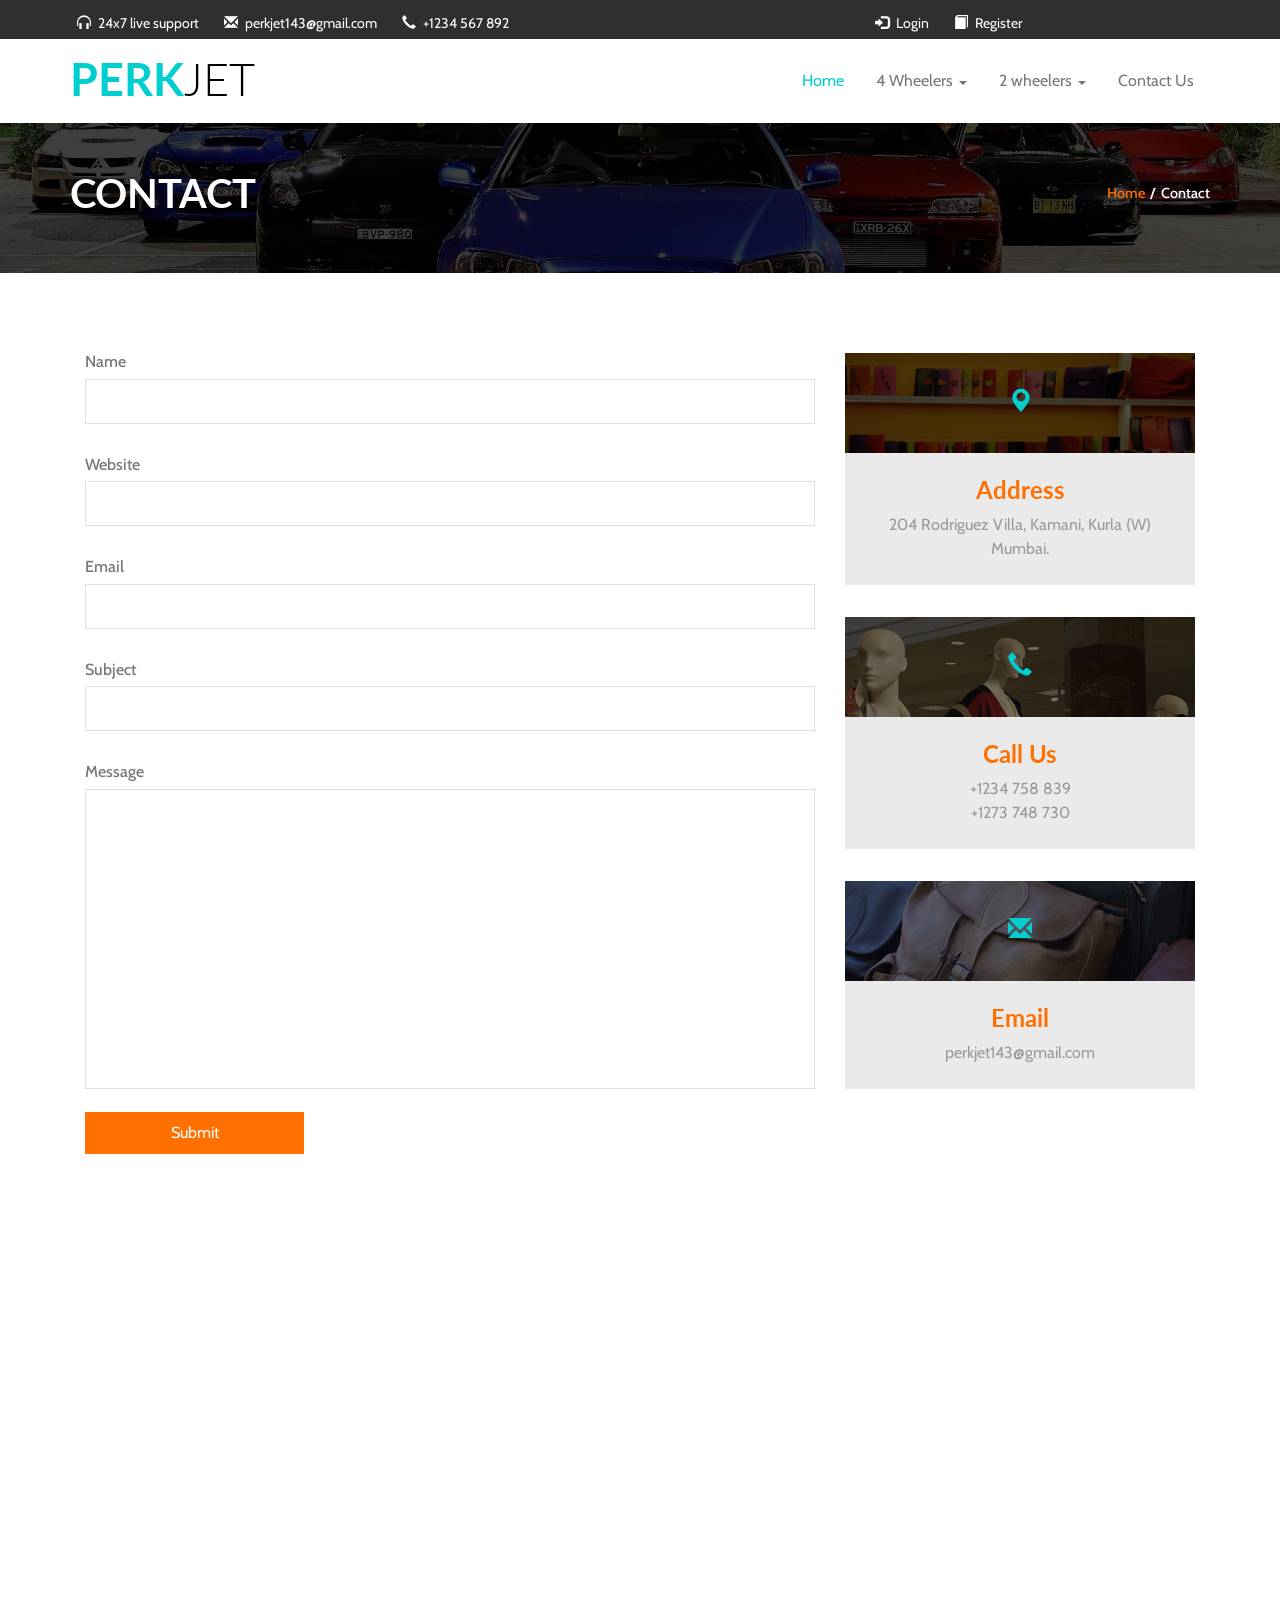
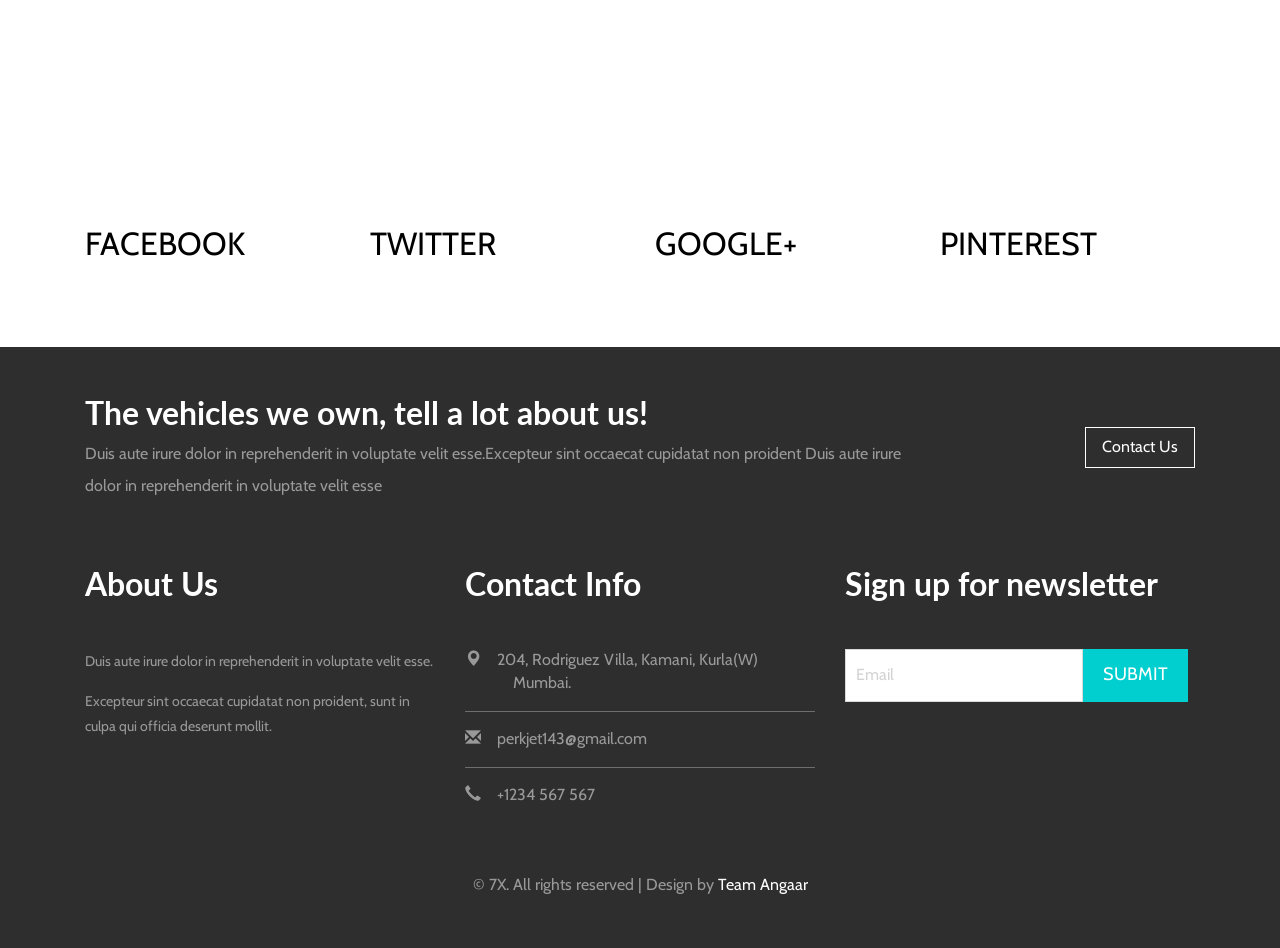
<file: contact.html>
<!--
Author: W3layouts
Author URL: http://w3layouts.com
License: Creative Commons Attribution 3.0 Unported
License URL: http://creativecommons.org/licenses/by/3.0/
-->
<!DOCTYPE html>
<html>
<head>
<title>PerkJet Online Showroom</title>
<!-- for-mobile-apps -->
<meta name="viewport" content="width=device-width, initial-scale=1">
<meta http-equiv="Content-Type" content="text/html; charset=utf-8" />
<meta name="keywords" content="Classic Style Responsive web template, Bootstrap Web Templates, Flat Web Templates, Android Compatible web template,
Smartphone Compatible web template, free webdesigns for Nokia, Samsung, LG, SonyEricsson, Motorola web design" />
<script type="application/x-javascript"> addEventListener("load", function() { setTimeout(hideURLbar, 0); }, false);
		function hideURLbar(){ window.scrollTo(0,1); } </script>
<!-- //for-mobile-apps -->
<link href="css/bootstrap.css" rel="stylesheet" type="text/css" media="all" />
<link href="css/style.css" rel="stylesheet" type="text/css" media="all" />
<!-- js -->
<script src="js/jquery.min.js"></script>
<!-- //js -->
<!-- cart -->
<script src="js/simpleCart.min.js"></script>
<!-- cart -->
<!-- for bootstrap working -->
<script type="text/javascript" src="js/bootstrap-3.1.1.min.js"></script>
<!-- //for bootstrap working -->
<!-- animation-effect -->
<link href="css/animate.min.css" rel="stylesheet">
<script src="js/wow.min.js"></script>
<script>
 new WOW().init();
</script>
<!-- //animation-effect -->
<link href='//fonts.googleapis.com/css?family=Cabin:400,500,600,700' rel='stylesheet' type='text/css'>
<link href='//fonts.googleapis.com/css?family=Lato:400,100,300,700,900' rel='stylesheet' type='text/css'>
</head>

<body>
<!-- header -->
	<div class="header">
			<div class="header-grid">
					<div class="container">
				<div class="header-left animated wow fadeInLeft" data-wow-delay=".5s">
					<ul>
					<li><i class="glyphicon glyphicon-headphones"></i><a href="#">24x7 live support</a></li>
						<li><i class="glyphicon glyphicon-envelope" ></i><a href="mailto:info@example.com">perkjet143@gmail.com</a></li>
						<li><i class="glyphicon glyphicon-earphone" ></i>+1234 567 892</li>

					</ul>
				</div>
				<div class="header-right animated wow fadeInRight" data-wow-delay=".5s">
				<div class="header-right1 ">
					<ul>

						<li><i class="glyphicon glyphicon-log-in" ></i><a href="login.html">Login</a></li>
						<li><i class="glyphicon glyphicon-book" ></i><a href="register.html">Register</a></li>
					</ul>
				</div>
				<div class="clearfix"> </div>
				</div>
				<div class="clearfix"> </div>
			</div>
			</div>
			<div class="container">
			<div class="logo-nav">

					<nav class="navbar navbar-default">
					<!-- Brand and toggle get grouped for better mobile display -->
					<div class="navbar-header nav_2">
						<button type="button" class="navbar-toggle collapsed navbar-toggle1" data-toggle="collapse" data-target="#bs-megadropdown-tabs">
							<span class="sr-only">Toggle navigation</span>
							<span class="icon-bar"></span>
							<span class="icon-bar"></span>
							<span class="icon-bar"></span>
						</button>
						 <div class="navbar-brand logo-nav-left ">
							<h1 class="animated wow pulse" data-wow-delay=".5s"><a href="index.html">Perk<span>Jet</span></a></h1>
						</div>

					</div>
					<div class="collapse navbar-collapse" id="bs-megadropdown-tabs">
						<ul class="nav navbar-nav">
							<li class="active"><a href="index.html" class="act">Home</a></li>
							<!-- Mega Menu -->
							<li class="dropdown">
								<a href="#" class="dropdown-toggle" data-toggle="dropdown">4 Wheelers <b class="caret"></b></a>
								<ul class="dropdown-menu multi">
									<div class="row">
										<div class="col-sm-4">
											<ul class="multi-column-dropdown">
												<h6>Companies</h6>

												<li><a href="products.html">Rolls Royce </a></li>
												<li><a href="products.html">BMW </a></li>
												<li><a href="products.html">Jaguar </a></li>
                        <li><a href="products.html">Mercedes-Benz </a></li>
												<li><a href="products.html">Audi </a></li>

											</ul>
										</div>
										<div class="col-sm-4">
											<ul class="multi-column-dropdown">
												<h6>Types</h6>
												<li><a href="products.html">Hatchback</a></li>
												<li><a href="products.html">Sedans</a></li>
												<li><a href="products.html">MUV</a></li>
												<li><a href="products.html">Convertible</a></li>
												<li><a href="products.html">Hybrid</a></li>
												<li><a href="products.html">Coupe</a></li>

											</ul>
										</div>
										<div class="col-sm-4">
											<ul class="multi-column-dropdown">
												<h6>Price Range</h6>
												<li><a href="products.html">20 lakhs - 50 lakhs</a></li>
												<li><a href="products.html">50 lakhs - 1 Cr</a></li>
												<li><a href="products.html">Above 1 Cr</a></li>

											</ul>
										</div>
										<div class="clearfix"></div>
									</div>
									<div class="row-top">
										<div class="col-sm-6 row1">
											<a href="products.html"><img src="images/me.jpg" alt="" class="img-responsive"></a>
										</div>
										<div class=" col-sm-6 row2">
											<a href="products.html"><img src="images/me1.jpg" alt="" class="img-responsive"></a>
										</div>
										<div class="clearfix"></div>
									</div>
								</ul>
							</li>
							<li class="dropdown">
								<a href="#" class="dropdown-toggle" data-toggle="dropdown">2 wheelers <b class="caret"></b></a>
								<ul class="dropdown-menu multi multi1">
									<div class="row">
										<div class="col-sm-4">
											<ul class="multi-column-dropdown">
												<h6>Companies</h6>

												<li><a href="products1.html">Herley Davidson </a></li>
												<li><a href="products1.html">Royal Enfield </a></li>
												<li><a href="products1.html">Honda </a></li>
												<li><a href="products1.html">Kawasaki </a></li>

											</ul>
										</div>
										<div class="col-sm-4">
											<ul class="multi-column-dropdown">
												<h6>Types</h6>
												<li><a href="products1.html">Street</a></li>
												<li><a href="products1.html">Mountain</a></li>
												<li><a href="products1.html">Hybrid</a></li>
												<li><a href="products1.html">BMX</a></li>

											</ul>
										</div>
										<div class="col-sm-4">
											<ul class="multi-column-dropdown">
												<h6>Price</h6>
												<li><a href="products1.html">40 Thousand - 1 Lakhs</a></li>
												<li><a href="products1.html">1 lakhs - 5 lakhs</a></li>
												<li><a href="products1.html">5 lakhs and Above</a></li>

											</ul>
										</div>
										<div class="clearfix"></div>
									</div>
									<div class="row-top">
										<div class="col-sm-6 row1">
											<a href="products1.html"><img src="images/me2.jpg" alt="" class="img-responsive"></a>
										</div>
										<div class=" col-sm-6 row2">
											<a href="products1.html"><img src="images/me3.jpg" alt="" class="img-responsive"></a>
										</div>
										<div class="clearfix"></div>
									</div>
								</ul>
							</li>

							<li><a href="contact.html">Contact Us</a></li>
						</ul>
					</div>
					</nav>
				</div>

		</div>
	</div>
<!-- //header -->
<!--banner-->
<div class="banner-top">
	<div class="container">
		<h2 class="animated wow fadeInLeft" data-wow-delay=".5s">Contact</h2>
		<h3 class="animated wow fadeInRight" data-wow-delay=".5s"><a href="index.html">Home</a><label>/</label>Contact</h3>
		<div class="clearfix"> </div>
	</div>
</div>
<!-- contact -->
	<div class="contact">
		<div class="container">


			<div class="col-md-8 contact-grids1 animated wow fadeInRight" data-wow-delay=".5s">
				<form>
						<div class="contact-form2">
							<h4>Name</h4>

								<input type="text" placeholder="" required="">

						</div>
						<div class="contact-form2">
							<h4>Website</h4>

								<input type="text" placeholder="" required="">

						</div>

						<div class="contact-form2">
							<h4>Email</h4>

								<input type="email" placeholder="" required="">

						</div>
						<div class="contact-form2">
							<h4>Subject</h4>

								<input type="text" placeholder="" required="">

						</div>


				<div class="contact-me ">
					<h4>Message</h4>

						<textarea type="text"  placeholder="" required=""> </textarea>
						</div>
						<input type="submit" value="Submit" >
				</form>

			</div>

			<div class="col-md-4 contact-grids">
				<div class=" contact-grid animated wow fadeInLeft" data-wow-delay=".5s">
					<div class="contact-grid1">
						<div class="contact-grid2 ">
							<i class="glyphicon glyphicon-map-marker" aria-hidden="true"></i>
						</div>
						<div class="contact-grid3">
							<h4>Address</h4>
							<p>204 Rodriguez Villa, Kamani, Kurla (W) <span>Mumbai.</span></p>
						</div>
					</div>
				</div>
				<div class=" contact-grid animated wow fadeInUp" data-wow-delay=".5s">
					<div class="contact-grid1">
						<div class="contact-grid2 contact-grid4">
							<i class="glyphicon glyphicon-earphone" aria-hidden="true"></i>
						</div>
						<div class="contact-grid3">
							<h4>Call Us</h4>
							<p>+1234 758 839<span>+1273 748 730</span></p>
						</div>
					</div>
				</div>
				<div class=" contact-grid animated wow fadeInRight" data-wow-delay=".5s">
					<div class="contact-grid1">
						<div class="contact-grid2 contact-grid5">
							<i class="glyphicon glyphicon-envelope" aria-hidden="true"></i>
						</div>
						<div class="contact-grid3">
							<h4>Email</h4>
							<p><a href="contactto:info@example.com">perkjet143@gmail.com</a></p>
						</div>
					</div>
				</div>

			</div>
		</div>
	</div>
	<div class="map">
		<iframe class="animated wow fadeInLeft" data-wow-delay=".5s" src="https://www.google.com/maps/d/embed?mid=1oEUvtsdtUxhAELbP_ZJ5FycH-j0&hl=en_US" frameborder="0" style="border:0" allowfullscreen></iframe>
		</div >
<!-- //contact -->
<div class="social animated wow fadeInUp" data-wow-delay=".1s">
	<div class="container">
		<div class="col-sm-3 social-ic">
			<a href="#">FACEBOOK</a>
		</div>
		<div class="col-sm-3 social-ic">
			<a href="#">TWITTER</a>
		</div>
		<div class="col-sm-3 social-ic">
			<a href="#">GOOGLE+</a>
		</div>
		<div class="col-sm-3 social-ic">
			<a href="#">PINTEREST</a>
		</div>
	<div class="clearfix"></div>
	</div>
</div>

<!-- footer -->
	<div class="footer">
		<div class="container">
		<div class="footer-top">
		<div class="col-md-9 footer-top1">
		<h4>The vehicles we own, tell a lot about us!</h4>
		<p>Duis aute irure dolor in reprehenderit in voluptate velit esse.Excepteur sint occaecat cupidatat
						non proident Duis aute irure dolor in reprehenderit in voluptate velit esse</p>
		</div>
		<div class="col-md-3 footer-top2">
		<a href="contact.html">Contact Us</a>
		</div>
		<div class="clearfix"> </div>
		</div>
			<div class="footer-grids">
				<div class="col-md-4 footer-grid animated wow fadeInLeft" data-wow-delay=".5s">
					<h3>About Us</h3>
					<p>Duis aute irure dolor in reprehenderit in voluptate velit esse.<span>Excepteur sint occaecat cupidatat
						non proident, sunt in culpa qui officia deserunt mollit.</span></p>
				</div>
				<div class="col-md-4 footer-grid animated wow fadeInLeft" data-wow-delay=".6s">
					<h3>Contact Info</h3>
					<ul>
						<li><i class="glyphicon glyphicon-map-marker" ></i>204, Rodriguez Villa, Kamani, Kurla(W) <span>Mumbai.</span></li>
						<li class="foot-mid"><i class="glyphicon glyphicon-envelope" ></i><a href="mailto:info@example.com">perkjet143@gmail.com</a></li>
						<li><i class="glyphicon glyphicon-earphone" ></i>+1234 567 567</li>
					</ul>
				</div>
				<div class="col-md-4 footer-grid animated wow fadeInLeft" data-wow-delay=".7s">
				<h3>Sign up for newsletter </h3>
				<form>
					<input type="text" placeholder="Email"  required="">
					<input type="submit" value="Submit">
				</form>

				</div>

				<div class="clearfix"> </div>
			</div>

			<div class="copy-right animated wow fadeInUp" data-wow-delay=".5s">
				<p>&copy 7X. All rights reserved | Design by <a href="#">Team Angaar</a></p>
			</div>
		</div>
	</div>
<!-- //footer -->
</body>
</html>
</file>
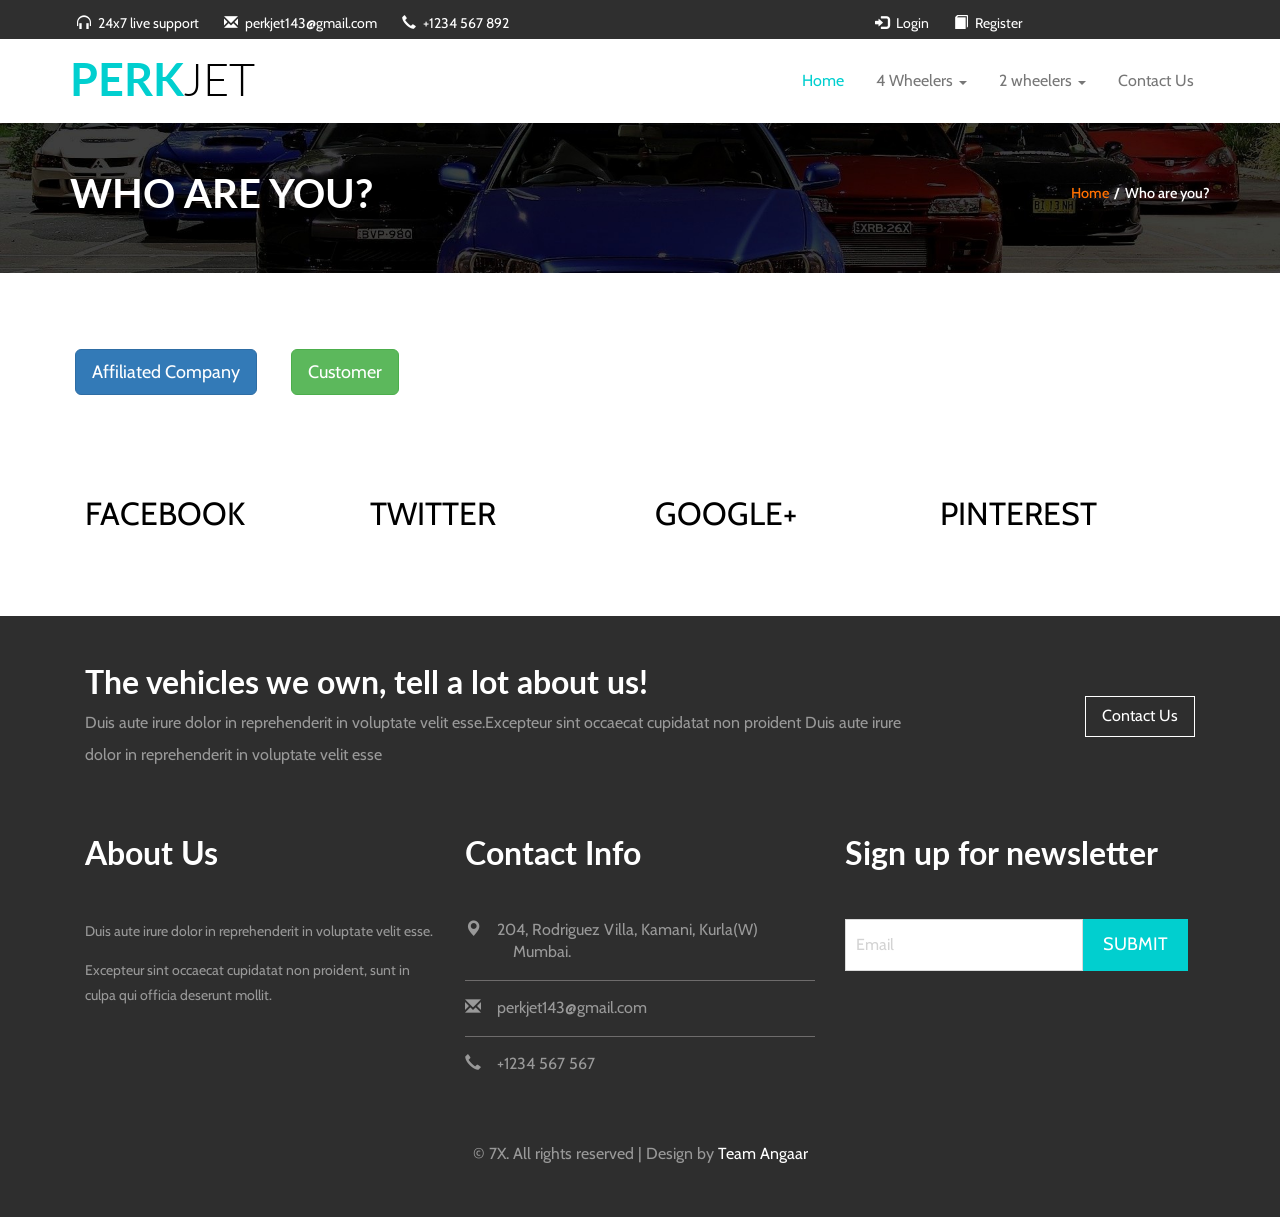
<file: login.html>
<!--
Author: W3layouts
Author URL: http://w3layouts.com
License: Creative Commons Attribution 3.0 Unported
License URL: http://creativecommons.org/licenses/by/3.0/
-->
<!DOCTYPE html>
<html>
<head>
<title>PerkJet Online Showroom</title>
<!-- for-mobile-apps -->
<meta name="viewport" content="width=device-width, initial-scale=1">
<meta http-equiv="Content-Type" content="text/html; charset=utf-8" />
<meta name="keywords" content="Classic Style Responsive web template, Bootstrap Web Templates, Flat Web Templates, Android Compatible web template,
Smartphone Compatible web template, free webdesigns for Nokia, Samsung, LG, SonyEricsson, Motorola web design" />
<script type="application/x-javascript"> addEventListener("load", function() { setTimeout(hideURLbar, 0); }, false);
		function hideURLbar(){ window.scrollTo(0,1); } </script>
<!-- //for-mobile-apps -->
<link href="css/bootstrap.css" rel="stylesheet" type="text/css" media="all" />
<link href="css/style.css" rel="stylesheet" type="text/css" media="all" />
<!-- js -->
<script src="js/jquery.min.js"></script>
<!-- //js -->
<!-- cart -->
<script src="js/simpleCart.min.js"></script>
<!-- cart -->
<!-- for bootstrap working -->
<script type="text/javascript" src="js/bootstrap-3.1.1.min.js"></script>
<!-- //for bootstrap working -->
<!-- animation-effect -->
<link href="css/animate.min.css" rel="stylesheet">
<script src="js/wow.min.js"></script>
<script>
 new WOW().init();
</script>
<!-- //animation-effect -->
<link href='//fonts.googleapis.com/css?family=Cabin:400,500,600,700' rel='stylesheet' type='text/css'>
<link href='//fonts.googleapis.com/css?family=Lato:400,100,300,700,900' rel='stylesheet' type='text/css'>
</head>

<body>
<!-- header -->
	<div class="header">
			<div class="header-grid">
					<div class="container">
				<div class="header-left animated wow fadeInLeft" data-wow-delay=".5s">
					<ul>
					<li><i class="glyphicon glyphicon-headphones"></i><a href="#">24x7 live support</a></li>
						<li><i class="glyphicon glyphicon-envelope" ></i><a href="mailto:info@example.com">perkjet143@gmail.com</a></li>
						<li><i class="glyphicon glyphicon-earphone" ></i>+1234 567 892</li>

					</ul>
				</div>
				<div class="header-right animated wow fadeInRight" data-wow-delay=".5s">
				<div class="header-right1 ">
					<ul>

						<li><i class="glyphicon glyphicon-log-in" ></i><a href="login.html">Login</a></li>
						<li><i class="glyphicon glyphicon-book" ></i><a href="register.html">Register</a></li>
					</ul>
				</div>
				<div class="clearfix"> </div>
				</div>
				<div class="clearfix"> </div>
			</div>
			</div>
			<div class="container">
			<div class="logo-nav">

					<nav class="navbar navbar-default">
					<!-- Brand and toggle get grouped for better mobile display -->
					<div class="navbar-header nav_2">
						<button type="button" class="navbar-toggle collapsed navbar-toggle1" data-toggle="collapse" data-target="#bs-megadropdown-tabs">
							<span class="sr-only">Toggle navigation</span>
							<span class="icon-bar"></span>
							<span class="icon-bar"></span>
							<span class="icon-bar"></span>
						</button>
						 <div class="navbar-brand logo-nav-left ">
							<h1 class="animated wow pulse" data-wow-delay=".5s"><a href="index.html">Perk<span>Jet</span></a></h1>
						</div>

					</div>
					<div class="collapse navbar-collapse" id="bs-megadropdown-tabs">
						<ul class="nav navbar-nav">
							<li class="active"><a href="index.html" class="act">Home</a></li>
							<!-- Mega Menu -->
							<li class="dropdown">
								<a href="#" class="dropdown-toggle" data-toggle="dropdown">4 Wheelers <b class="caret"></b></a>
								<ul class="dropdown-menu multi">
									<div class="row">
										<div class="col-sm-4">
											<ul class="multi-column-dropdown">
												<h6>Companies</h6>

												<li><a href="products.html">Rolls Royce </a></li>
												<li><a href="products.html">BMW </a></li>
												<li><a href="products.html">Jaguar </a></li>
                                                <li><a href="products.html">Mercedes-Benz </a></li>
												<li><a href="products.html">Audi </a></li>

											</ul>
										</div>
										<div class="col-sm-4">
											<ul class="multi-column-dropdown">
												<h6>Types</h6>
												<li><a href="products.html">Hatchback</a></li>
												<li><a href="products.html">Sedans</a></li>
												<li><a href="products.html">MUV</a></li>
												<li><a href="products.html">Convertible</a></li>
												<li><a href="products.html">Hybrid</a></li>
												<li><a href="products.html">Coupe</a></li>

											</ul>
										</div>
										<div class="col-sm-4">
											<ul class="multi-column-dropdown">
												<h6>Price Range</h6>
												<li><a href="products.html">20 lakhs - 50 lakhs</a></li>
												<li><a href="products.html">50 lakhs - 1 Cr</a></li>
												<li><a href="products.html">Above 1 Cr</a></li>

											</ul>
										</div>
										<div class="clearfix"></div>
									</div>
									<div class="row-top">
										<div class="col-sm-6 row1">
											<a href="products.html"><img src="images/me.jpg" alt="" class="img-responsive"></a>
										</div>
										<div class=" col-sm-6 row2">
											<a href="products.html"><img src="images/me1.jpg" alt="" class="img-responsive"></a>
										</div>
										<div class="clearfix"></div>
									</div>
								</ul>
							</li>
							<li class="dropdown">
								<a href="#" class="dropdown-toggle" data-toggle="dropdown">2 wheelers <b class="caret"></b></a>
								<ul class="dropdown-menu multi multi1">
									<div class="row">
										<div class="col-sm-4">
											<ul class="multi-column-dropdown">
												<h6>Companies</h6>

												<li><a href="products1.html">Herley Davidson </a></li>
												<li><a href="products1.html">Royal Enfield </a></li>
												<li><a href="products1.html">Honda </a></li>
												<li><a href="products1.html">Kawasaki </a></li>

											</ul>
										</div>
										<div class="col-sm-4">
											<ul class="multi-column-dropdown">
												<h6>Types</h6>
												<li><a href="products1.html">Street</a></li>
												<li><a href="products1.html">Mountain</a></li>
												<li><a href="products1.html">Hybrid</a></li>
												<li><a href="products1.html">BMX</a></li>

											</ul>
										</div>
										<div class="col-sm-4">
											<ul class="multi-column-dropdown">
												<h6>Price</h6>
												<li><a href="products1.html">40 Thousand - 1 Lakhs</a></li>
												<li><a href="products1.html">1 lakhs - 5 lakhs</a></li>
												<li><a href="products1.html">5 lakhs and Above</a></li>

											</ul>
										</div>
										<div class="clearfix"></div>
									</div>
									<div class="row-top">
										<div class="col-sm-6 row1">
											<a href="products1.html"><img src="images/me2.jpg" alt="" class="img-responsive"></a>
										</div>
										<div class=" col-sm-6 row2">
											<a href="products1.html"><img src="images/me3.jpg" alt="" class="img-responsive"></a>
										</div>
										<div class="clearfix"></div>
									</div>
								</ul>
							</li>

							<li><a href="contact.html">Contact Us</a></li>
						</ul>
					</div>
					</nav>
				</div>

		</div>
	</div>
<!-- //header -->
<!--banner-->
<div class="banner-top">
	<div class="container">
		<h2 class="animated wow fadeInLeft" data-wow-delay=".5s">Who are you?</h2>
		<h3 class="animated wow fadeInRight" data-wow-delay=".5s"><a href="index.html">Home</a><label>/</label>Who are you?</h3>
		<div class="clearfix"> </div>
	</div>
</div>
<!-- contact -->
  <br><br>
	<div class="col-sm-4">
		<div class="container">
			<div class="col-md-6 login-do1 animated wow fadeInLeft" data-wow-delay=".5s">
            <a href="alogin.html" ><button type="button" class="btn btn-lg btn-primary" style="margin:30px">Affiliated Company</button></a>
            <a href="clogin.html" ><button type="button" href="clogin.html" class="btn btn-lg btn-success" >Customer</button></a>
      </div>
			<div class="clearfix"> </div>
	</div>
	</div>
  <br><br><br><br>
<div class="social animated wow fadeInUp" data-wow-delay=".1s">
	<div class="container">
		<div class="col-sm-3 social-ic">
			<a href="#">FACEBOOK</a>
		</div>
		<div class="col-sm-3 social-ic">
			<a href="#">TWITTER</a>
		</div>
		<div class="col-sm-3 social-ic">
			<a href="#">GOOGLE+</a>
		</div>
		<div class="col-sm-3 social-ic">
			<a href="#">PINTEREST</a>
		</div>
	<div class="clearfix"></div>
	</div>
</div>

<!-- footer -->
	<div class="footer">
		<div class="container">
		<div class="footer-top">
		<div class="col-md-9 footer-top1">
		<h4>The vehicles we own, tell a lot about us!</h4>
		<p>Duis aute irure dolor in reprehenderit in voluptate velit esse.Excepteur sint occaecat cupidatat
						non proident Duis aute irure dolor in reprehenderit in voluptate velit esse</p>
		</div>
		<div class="col-md-3 footer-top2">
		<a href="contact.html">Contact Us</a>
		</div>
		<div class="clearfix"> </div>
		</div>
			<div class="footer-grids">
				<div class="col-md-4 footer-grid animated wow fadeInLeft" data-wow-delay=".5s">
					<h3>About Us</h3>
					<p>Duis aute irure dolor in reprehenderit in voluptate velit esse.<span>Excepteur sint occaecat cupidatat
						non proident, sunt in culpa qui officia deserunt mollit.</span></p>
				</div>
				<div class="col-md-4 footer-grid animated wow fadeInLeft" data-wow-delay=".6s">
					<h3>Contact Info</h3>
					<ul>
						<li><i class="glyphicon glyphicon-map-marker" ></i>204, Rodriguez Villa, Kamani, Kurla(W) <span>Mumbai.</span></li>
						<li class="foot-mid"><i class="glyphicon glyphicon-envelope" ></i><a href="mailto:info@example.com">perkjet143@gmail.com</a></li>
						<li><i class="glyphicon glyphicon-earphone" ></i>+1234 567 567</li>
					</ul>
				</div>
				<div class="col-md-4 footer-grid animated wow fadeInLeft" data-wow-delay=".7s">
				<h3>Sign up for newsletter </h3>
				<form>
					<input type="text" placeholder="Email"  required="">
					<input type="submit" value="Submit">
				</form>

				</div>

				<div class="clearfix"> </div>
			</div>

			<div class="copy-right animated wow fadeInUp" data-wow-delay=".5s">
				<p>&copy 7X. All rights reserved | Design by <a href="#">Team Angaar</a></p>
			</div>
		</div>
	</div>
<!-- //footer -->
</body>
</html>
</file>
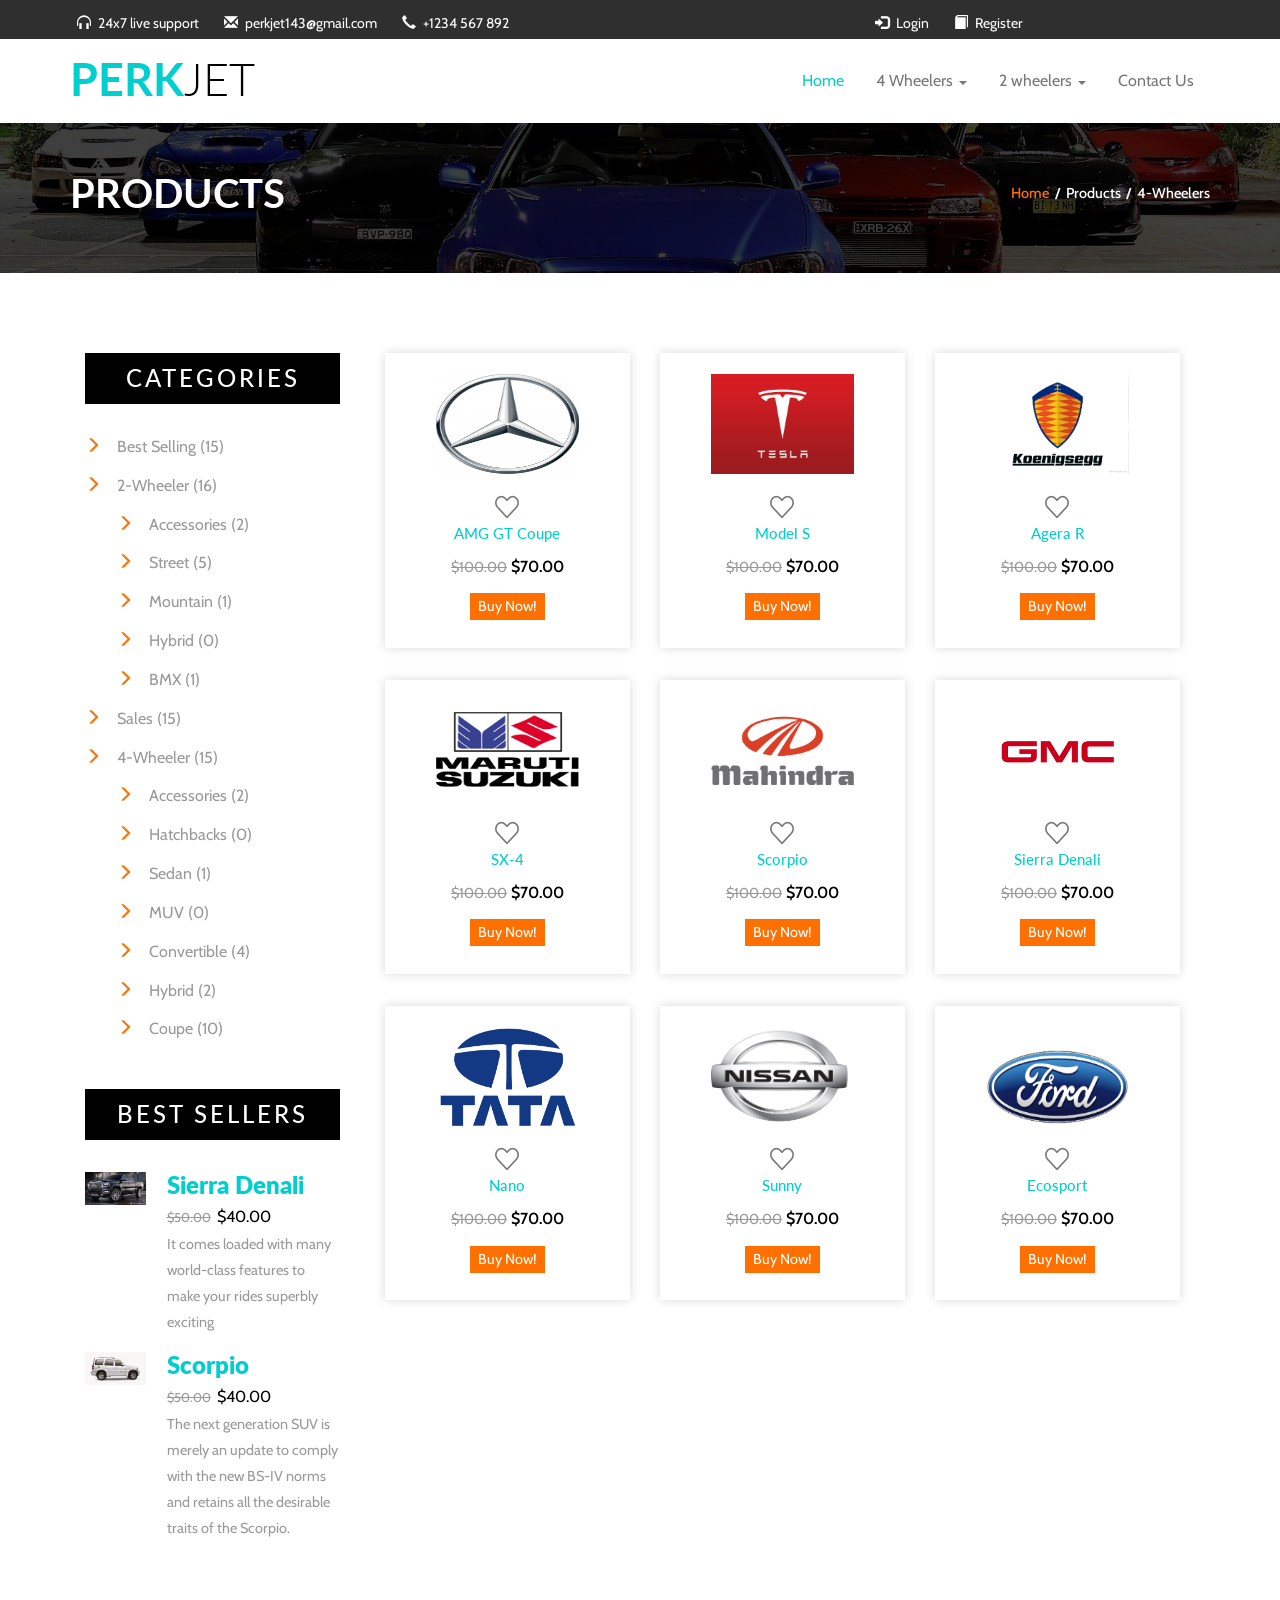
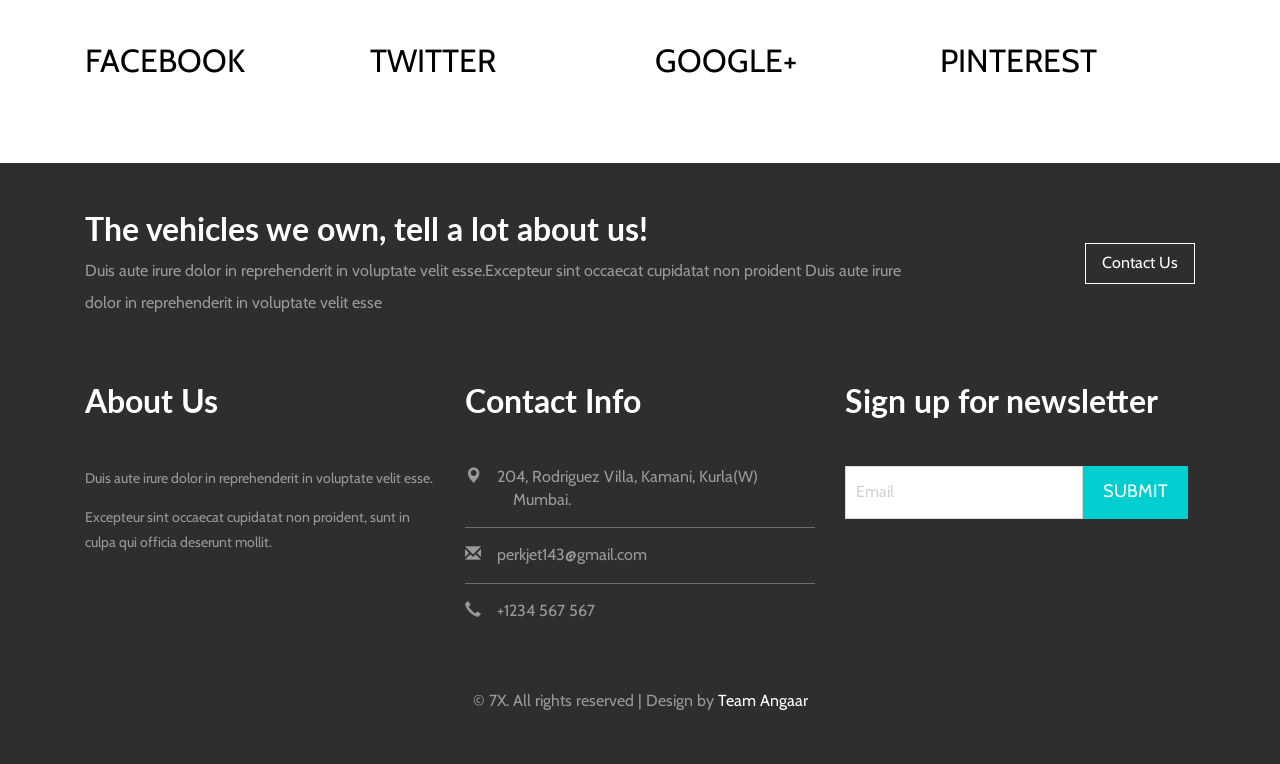
<file: products.html>
<!--
Author: W3layouts
Author URL: http://w3layouts.com
License: Creative Commons Attribution 3.0 Unported
License URL: http://creativecommons.org/licenses/by/3.0/
-->
<!DOCTYPE html>
<html>
<head>
<title>Perkjet Online Showroom</title>
<!-- for-mobile-apps -->
<meta name="viewport" content="width=device-width, initial-scale=1">
<meta http-equiv="Content-Type" content="text/html; charset=utf-8" />
<meta name="keywords" content="Classic Style Responsive web template, Bootstrap Web Templates, Flat Web Templates, Android Compatible web template,
Smartphone Compatible web template, free webdesigns for Nokia, Samsung, LG, SonyEricsson, Motorola web design" />
<script type="application/x-javascript"> addEventListener("load", function() { setTimeout(hideURLbar, 0); }, false);
		function hideURLbar(){ window.scrollTo(0,1); } </script>
<!-- //for-mobile-apps -->
<link href="css/bootstrap.css" rel="stylesheet" type="text/css" media="all" />
<link href="css/style.css" rel="stylesheet" type="text/css" media="all" />
<!-- js -->
<script src="js/jquery.min.js"></script>
<!-- //js -->
<!-- cart -->
<script src="js/simpleCart.min.js"></script>
<!-- cart -->
<!-- for bootstrap working -->
<script type="text/javascript" src="js/bootstrap-3.1.1.min.js"></script>
<!-- //for bootstrap working -->
<!-- animation-effect -->
<link href="css/animate.min.css" rel="stylesheet">
<script src="js/wow.min.js"></script>
<script>
 new WOW().init();
</script>
<!-- //animation-effect -->
<link href='//fonts.googleapis.com/css?family=Cabin:400,500,600,700' rel='stylesheet' type='text/css'>
<link href='//fonts.googleapis.com/css?family=Lato:400,100,300,700,900' rel='stylesheet' type='text/css'></head>

<body>
<!-- header -->
<div class="header">
		<div class="header-grid">
				<div class="container">
			<div class="header-left animated wow fadeInLeft" data-wow-delay=".5s">
				<ul>
				<li><i class="glyphicon glyphicon-headphones"></i><a href="#">24x7 live support</a></li>
					<li><i class="glyphicon glyphicon-envelope" ></i><a href="mailto:info@example.com">perkjet143@gmail.com</a></li>
					<li><i class="glyphicon glyphicon-earphone" ></i>+1234 567 892</li>

				</ul>
			</div>
			<div class="header-right animated wow fadeInRight" data-wow-delay=".5s">
			<div class="header-right1 ">
				<ul>
					<li><i class="glyphicon glyphicon-log-in" ></i><a href="login.html">Login</a></li>
					<li><i class="glyphicon glyphicon-book" ></i><a href="register.html">Register</a></li>
				</ul>
			</div>
			<div class="clearfix"> </div>
			</div>
			<div class="clearfix"> </div>
		</div>
		</div>
		<div class="container">
		<div class="logo-nav">

				<nav class="navbar navbar-default">
				<!-- Brand and toggle get grouped for better mobile display -->
				<div class="navbar-header nav_2">
					<button type="button" class="navbar-toggle collapsed navbar-toggle1" data-toggle="collapse" data-target="#bs-megadropdown-tabs">
						<span class="sr-only">Toggle navigation</span>
						<span class="icon-bar"></span>
						<span class="icon-bar"></span>
						<span class="icon-bar"></span>
					</button>
					 <div class="navbar-brand logo-nav-left ">
						<h1 class="animated wow pulse" data-wow-delay=".5s"><a href="index.html">Perk<span>Jet</span></a></h1>
					</div>

				</div>
				<div class="collapse navbar-collapse" id="bs-megadropdown-tabs">
					<ul class="nav navbar-nav">
						<li class="active"><a href="index.html" class="act">Home</a></li>
						<!-- Mega Menu -->
						<li class="dropdown">
							<a href="#" class="dropdown-toggle" data-toggle="dropdown">4 Wheelers <b class="caret"></b></a>
							<ul class="dropdown-menu multi">
								<div class="row">
									<div class="col-sm-4">
										<ul class="multi-column-dropdown">
											<h6>Companies</h6>

											<li><a href="products.html">Rolls Royce </a></li>
											<li><a href="products.html">BMW </a></li>
											<li><a href="products.html">Jaguar </a></li>
											<li><a href="products.html">Mercedes-Benz </a></li>
											<li><a href="products.html">Audi </a></li>

										</ul>
									</div>
									<div class="col-sm-4">
										<ul class="multi-column-dropdown">
											<h6>Types</h6>
											<li><a href="products.html">Hatchback</a></li>
											<li><a href="products.html">Sedans</a></li>
											<li><a href="products.html">MUV</a></li>
											<li><a href="products.html">Convertible</a></li>
											<li><a href="products.html">Hybrid</a></li>
											<li><a href="products.html">Coupe</a></li>

										</ul>
									</div>
									<div class="col-sm-4">
										<ul class="multi-column-dropdown">
											<h6>Price Range</h6>
											<li><a href="products.html">20 lakhs - 50 lakhs</a></li>
											<li><a href="products.html">50 lakhs - 1 Cr</a></li>
											<li><a href="products.html">Above 1 Cr</a></li>

										</ul>
									</div>
									<div class="clearfix"></div>
								</div>
								<div class="row-top">
									<div class="col-sm-6 row1">
										<a href="products.html"><img src="images/me.jpg" alt="" class="img-responsive"></a>
									</div>
									<div class=" col-sm-6 row2">
										<a href="products.html"><img src="images/me1.jpg" alt="" class="img-responsive"></a>
									</div>
									<div class="clearfix"></div>
								</div>
							</ul>
						</li>
						<li class="dropdown">
							<a href="#" class="dropdown-toggle" data-toggle="dropdown">2 wheelers <b class="caret"></b></a>
							<ul class="dropdown-menu multi multi1">
								<div class="row">
									<div class="col-sm-4">
										<ul class="multi-column-dropdown">
											<h6>Companies</h6>

											<li><a href="products1.html">Herley Davidson </a></li>
											<li><a href="products1.html">Royal Enfield </a></li>
											<li><a href="products1.html">Honda </a></li>
											<li><a href="products1.html">Kawasaki </a></li>

										</ul>
									</div>
									<div class="col-sm-4">
										<ul class="multi-column-dropdown">
											<h6>Types</h6>
											<li><a href="products1.html">Street</a></li>
											<li><a href="products1.html">Mountain</a></li>
											<li><a href="products1.html">Hybrid</a></li>
											<li><a href="products1.html">BMX</a></li>

										</ul>
									</div>
									<div class="col-sm-4">
										<ul class="multi-column-dropdown">
											<h6>Price</h6>
											<li><a href="products1.html">40 Thousand - 1 Lakhs</a></li>
											<li><a href="products1.html">1 lakhs - 5 lakhs</a></li>
											<li><a href="products1.html">5 lakhs and Above</a></li>

										</ul>
									</div>
									<div class="clearfix"></div>
								</div>
								<div class="row-top">
									<div class="col-sm-6 row1">
										<a href="products1.html"><img src="images/me2.jpg" alt="" class="img-responsive"></a>
									</div>
									<div class=" col-sm-6 row2">
										<a href="products1.html"><img src="images/me3.jpg" alt="" class="img-responsive"></a>
									</div>
									<div class="clearfix"></div>
								</div>
							</ul>
						</li>

						<li><a href="contact.html">Contact Us</a></li>
					</ul>
				</div>
				</nav>
			</div>

	</div>
</div>
<!-- //header -->
<!--banner-->
<div class="banner-top">
	<div class="container">
		<h2 class="animated wow fadeInLeft" data-wow-delay=".5s">Products</h2>
		<h3 class="animated wow fadeInRight" data-wow-delay=".5s"><a href="index.html">Home</a><label>/</label>Products<label>/</label>4-Wheelers</h3>
		<div class="clearfix"> </div>
	</div>
</div>
	<!--content-->
		<div class="product">
			<div class="container">
            <div class="col-md-3 product-bottom">
			<!--categories-->
			<div class="categories animated wow fadeInUp animated" data-wow-delay=".5s" >
					<h3>Categories</h3>
					<ul class="cate">
						<li><i class="glyphicon glyphicon-menu-right" ></i><a href="products1.html">Best Selling</a> <span>(15)</span></li>
						<li><i class="glyphicon glyphicon-menu-right" ></i><a href="products1.html">2-Wheeler</a> <span>(16)</span></li>
							<ul>
								<li><i class="glyphicon glyphicon-menu-right" ></i><a href="products1.html">Accessories</a> <span>(2)</span></li>
								<li><i class="glyphicon glyphicon-menu-right" ></i><a href="products1.html">Street</a> <span>(5)</span></li>
								<li><i class="glyphicon glyphicon-menu-right" ></i><a href="products1.html">Mountain</a> <span>(1)</span></li>
								<li><i class="glyphicon glyphicon-menu-right" ></i><a href="products1.html">Hybrid</a> <span>(0)</span></li>
								<li><i class="glyphicon glyphicon-menu-right" ></i><a href="products1.html">BMX</a> <span>(1)</span></li>
							</ul>
						<li><i class="glyphicon glyphicon-menu-right" ></i><a href="products1.html">Sales</a> <span>(15)</span></li>
						<li><i class="glyphicon glyphicon-menu-right" ></i><a href="products.html">4-Wheeler</a> <span>(15)</span></li>
							<ul>
								<li><i class="glyphicon glyphicon-menu-right" ></i><a href="products.html">Accessories</a> <span>(2)</span></li>
								<li><i class="glyphicon glyphicon-menu-right" ></i><a href="products.html">Hatchbacks</a> <span>(0)</span></li>
								<li><i class="glyphicon glyphicon-menu-right" ></i><a href="products.html">Sedan</a> <span>(1)</span></li>
								<li><i class="glyphicon glyphicon-menu-right" ></i><a href="products.html">MUV</a> <span>(0)</span></li>
								<li><i class="glyphicon glyphicon-menu-right" ></i><a href="products.html">Convertible</a> <span>(4)</span></li>
								<li><i class="glyphicon glyphicon-menu-right" ></i><a href="products.html">Hybrid</a> <span>(2)</span></li>
								<li><i class="glyphicon glyphicon-menu-right" ></i><a href="products.html">Coupe</a> <span>(10)</span></li>
							</ul>
					</ul>
				</div>
		<!--//menu-->
		
			<div class="sellers animated wow fadeInLeft" data-wow-delay=".5s">

								<h3 class="best">BEST SELLERS</h3>
					<div class="product-head">
					<div class="product-go">
						<div class=" fashion-grid">
									<a href="single.html"><img class="img-responsive " src="images/gmc1.jpg" alt=""></a>

								</div>
							<div class=" fashion-grid1">
								<h6 class="best2"><a href="single.html">Sierra Denali </a></h6>
								<span class=" price-in1"> <del>$50.00</del>$40.00</span>
								<p>It comes loaded with many world-class features to make your rides superbly exciting</p>
							</div>

							<div class="clearfix"> </div>
							</div>
							<div class="product-go">
						<div class=" fashion-grid">
									<a href="single.html"><img class="img-responsive " src="images/mah1.jpg" alt=""></a>

								</div>
							<div class=" fashion-grid1">
								<h6 class="best2"><a href="single.html">Scorpio </a></h6>
								<span class=" price-in1"> <del>$50.00</del>$40.00</span>
								<p>The next generation SUV is merely an update to comply with
									 the new BS-IV norms and retains all the desirable traits of the Scorpio.</p>
							</div>
							<div class="clearfix"> </div>
							</div>

							</div>
				</div>
				<!---->
 	</div>
			<div class="col-md-9 animated wow fadeInRight" data-wow-delay=".5s">

			<div class="mid-popular">
				<div class="col-sm-4 item-grid item-gr  simpleCart_shelfItem">
							<div class="grid-pro">
								<div  class=" grid-product " >
									<figure>
										<a href="single.html">
											<div class="grid-img">
												<img  src="images/mer1.png" width="350px" height="100px" alt="">
											</div>
											<div class="grid-img">
												<img  src="images/mer2.jpg" width="350px" height="100px" alt="">
											</div>
										</a>
									</figure>
								</div>
								<div class="women">
									<a href="#"><img src="images/ll.png" alt=""></a>
									<h6><a href="single.html">AMG GT Coupe</a></h6>
									<p ><del>$100.00</del><em class="item_price">$70.00</em></p>
									<a href="single.html" data-text="Check it!" class="but-hover1 item_add">Buy Now!</a>
								</div>
							</div>
						</div>
						<div class="col-sm-4 item-grid item-gr simpleCart_shelfItem">
							<div class="grid-pro">
								<div  class=" grid-product " >
									<figure>
										<a href="single.html">
											<div class="grid-img">
												<img  src="images/tes1.jpg" width="350px" height="100px" alt="">
											</div>
											<div class="grid-img">
												<img  src="images/tes2.jpg" width="350px" height="100px"  alt="">
											</div>
										</a>
									</figure>
								</div>
								<div class="women">
									<a href="#"><img src="images/ll.png" alt=""></a>
									<h6><a href="single.html">Model S</a></h6>
									<p ><del>$100.00</del><em class="item_price">$70.00</em></p>
									<a href="single.html" data-text="Check it!" class="but-hover1 item_add">Buy Now!</a>
								</div>
							</div>
						</div>
						<div class="col-sm-4 item-grid item-gr simpleCart_shelfItem">
							<div class="grid-pro">
								<div  class=" grid-product " >
									<figure>
										<a href="single.html">
											<div class="grid-img">
												<img  src="images/bi1.jpg" width="350px" height="100px" alt="">
											</div>
											<div class="grid-img">
												<img  src="images/bi2.jpeg" width="350px" height="100px"  alt="">
											</div>
										</a>
									</figure>
								</div>
								<div class="women">
									<a href="#"><img src="images/ll.png" alt=""></a>
									<h6><a href="single.html">Agera R</a></h6>
									<p ><del>$100.00</del><em class="item_price">$70.00</em></p>
									<a href="single.html" data-text="Check it!" class="but-hover1 item_add">Buy Now!</a>
								</div>
							</div>
						</div>
						<div class="col-sm-4 item-grid item-gr simpleCart_shelfItem">
							<div class="grid-pro">
								<div  class=" grid-product " >
									<figure>
										<a href="single.html">
											<div class="grid-img">
												<img  src="images/maruti1.jpg"  width="350px" height="100px" alt="">
											</div>
											<div class="grid-img">
												<img  src="images/maruti2.jpg"  width="350px" height="100px"  alt="">
											</div>
										</a>
									</figure>
								</div>
								<div class="women">
									<a href="#"><img src="images/ll.png" alt=""></a>
									<h6><a href="single.html">SX-4</a></h6>
									<p ><del>$100.00</del><em class="item_price">$70.00</em></p>
									<a href="single.html" data-text="Check it!" class="but-hover1 item_add">Buy Now!</a>
								</div>
							</div>
						</div>
						<div class="col-sm-4 item-grid item-gr simpleCart_shelfItem">
							<div class="grid-pro">
								<div  class=" grid-product " >
									<figure>
										<a href="single.html">
											<div class="grid-img">
												<img  src="images/mah1.jpg"  width="350px" height="100px" alt="">
											</div>
											<div class="grid-img">
												<img  src="images/mah2.jpg"  width="350px" height="100px"  alt="">
											</div>
										</a>
									</figure>
								</div>
								<div class="women">
									<a href="#"><img src="images/ll.png" alt=""></a>
									<h6><a href="single.html">Scorpio</a></h6>
									<p ><del>$100.00</del><em class="item_price">$70.00</em></p>
									<a href="single.html" data-text="Check it!" class="but-hover1 item_add">Buy Now!</a>
								</div>
							</div>
						</div>
						<div class="col-sm-4 item-grid item-gr simpleCart_shelfItem">
							<div class="grid-pro">
								<div  class=" grid-product " >
									<figure>
										<a href="single.html">
											<div class="grid-img">
												<img  src="images/gmc1.jpeg" width="350px" height="100px" alt="">
											</div>
											<div class="grid-img">
												<img  src="images/gmc2.jpg" width="350px" height="100px"  alt="">
											</div>
										</a>
									</figure>
								</div>
								<div class="women">
									<a href="#"><img src="images/ll.png" alt=""></a>
									<h6><a href="single.html">Sierra Denali</a></h6>
									<p ><del>$100.00</del><em class="item_price">$70.00</em></p>
									<a href="single.html" data-text="Check it!" class="but-hover1 item_add">Buy Now!</a>
								</div>
							</div>
						</div>
						<div class="col-sm-4 item-grid item-gr simpleCart_shelfItem">
							<div class="grid-pro">
								<div  class=" grid-product " >
									<figure>
										<a href="single.html">
											<div class="grid-img">
												<img  src="images/t1.png" width="350px" height="100px" alt="">
											</div>
											<div class="grid-img">
												<img  src="images/t2.jpeg" width="350px" height="100px"  alt="">
											</div>
										</a>
									</figure>
								</div>
								<div class="women">
									<a href="#"><img src="images/ll.png" alt=""></a>
									<h6><a href="single.html">Nano</a></h6>
									<p ><del>$100.00</del><em class="item_price">$70.00</em></p>
									<a href="single.html" data-text="Check it!" class="but-hover1 item_add">Buy Now!</a>
								</div>
							</div>
						</div>
						<div class="col-sm-4 item-grid item-gr simpleCart_shelfItem">
							<div class="grid-pro">
								<div  class=" grid-product " >
									<figure>
										<a href="single.html">
											<div class="grid-img">
												<img  src="images/nis1.jpeg" width="350px" height="100px" alt="">
											</div>
											<div class="grid-img">
												<img  src="images/nis2.jpg" width="350px" height="100px"  alt="">
											</div>
										</a>
									</figure>
								</div>
								<div class="women">
									<a href="#"><img src="images/ll.png" alt=""></a>
									<h6><a href="single.html">Sunny</a></h6>
									<p ><del>$100.00</del><em class="item_price">$70.00</em></p>
									<a href="single.html" data-text="Check it!" class="but-hover1 item_add">Buy Now!</a>
								</div>
							</div>
						</div>
						<div class="col-sm-4 item-grid item-gr simpleCart_shelfItem">
							<div class="grid-pro">
								<div  class=" grid-product " >
									<figure>
										<a href="single.html">
											<div class="grid-img">
												<img  src="images/ford1.png" width="350px" height="100px" alt="">
											</div>
											<div class="grid-img">
												<img  src="images/ford2.jpg" width="350px" height="120px"  alt="">
											</div>
										</a>
									</figure>
								</div>
								<div class="women">
									<a href="#"><img src="images/ll.png" alt=""></a>
									<h6><a href="single.html">Ecosport</a></h6>
									<p ><del>$100.00</del><em class="item_price">$70.00</em></p>
									<a href="single.html" data-text="Check it!" class="but-hover1 item_add">Buy Now!</a>
								</div>
							</div>
						</div>
					<div class="clearfix"></div>
				</div>
			</div>
 </div>
				<!--//products-->
<div class="social animated wow fadeInUp" data-wow-delay=".1s">
	<div class="container">
		<div class="col-sm-3 social-ic">
			<a href="#">FACEBOOK</a>
		</div>
		<div class="col-sm-3 social-ic">
			<a href="#">TWITTER</a>
		</div>
		<div class="col-sm-3 social-ic">
			<a href="#">GOOGLE+</a>
		</div>
		<div class="col-sm-3 social-ic">
			<a href="#">PINTEREST</a>
		</div>
	<div class="clearfix"></div>
	</div>
</div>
</div>
<!-- footer -->
	<div class="footer">
		<div class="container">
		<div class="footer-top">
		<div class="col-md-9 footer-top1">
		<h4>The vehicles we own, tell a lot about us!</h4>
		<p>Duis aute irure dolor in reprehenderit in voluptate velit esse.Excepteur sint occaecat cupidatat
						non proident Duis aute irure dolor in reprehenderit in voluptate velit esse</p>
		</div>
		<div class="col-md-3 footer-top2">
		<a href="contact.html">Contact Us</a>
		</div>
		<div class="clearfix"> </div>
		</div>
			<div class="footer-grids">
				<div class="col-md-4 footer-grid animated wow fadeInLeft" data-wow-delay=".5s">
					<h3>About Us</h3>
					<p>Duis aute irure dolor in reprehenderit in voluptate velit esse.<span>Excepteur sint occaecat cupidatat
						non proident, sunt in culpa qui officia deserunt mollit.</span></p>
				</div>
				<div class="col-md-4 footer-grid animated wow fadeInLeft" data-wow-delay=".6s">
					<h3>Contact Info</h3>
					<ul>
						<li><i class="glyphicon glyphicon-map-marker" ></i>204, Rodriguez Villa, Kamani, Kurla(W) <span>Mumbai.</span></li>
						<li class="foot-mid"><i class="glyphicon glyphicon-envelope" ></i><a href="mailto:info@example.com">perkjet143@gmail.com</a></li>
						<li><i class="glyphicon glyphicon-earphone" ></i>+1234 567 567</li>
					</ul>
				</div>
				<div class="col-md-4 footer-grid animated wow fadeInLeft" data-wow-delay=".7s">
				<h3>Sign up for newsletter </h3>
				<form>
					<input type="text" placeholder="Email"  required="">
					<input type="submit" value="Submit">
				</form>

				</div>

				<div class="clearfix"> </div>
			</div>

			<div class="copy-right animated wow fadeInUp" data-wow-delay=".5s">
				<p>&copy 7X. All rights reserved | Design by <a href="#">Team Angaar</a></p>
			</div>
		</div>
	</div>
<!-- //footer -->
</body>
</html>
</file>
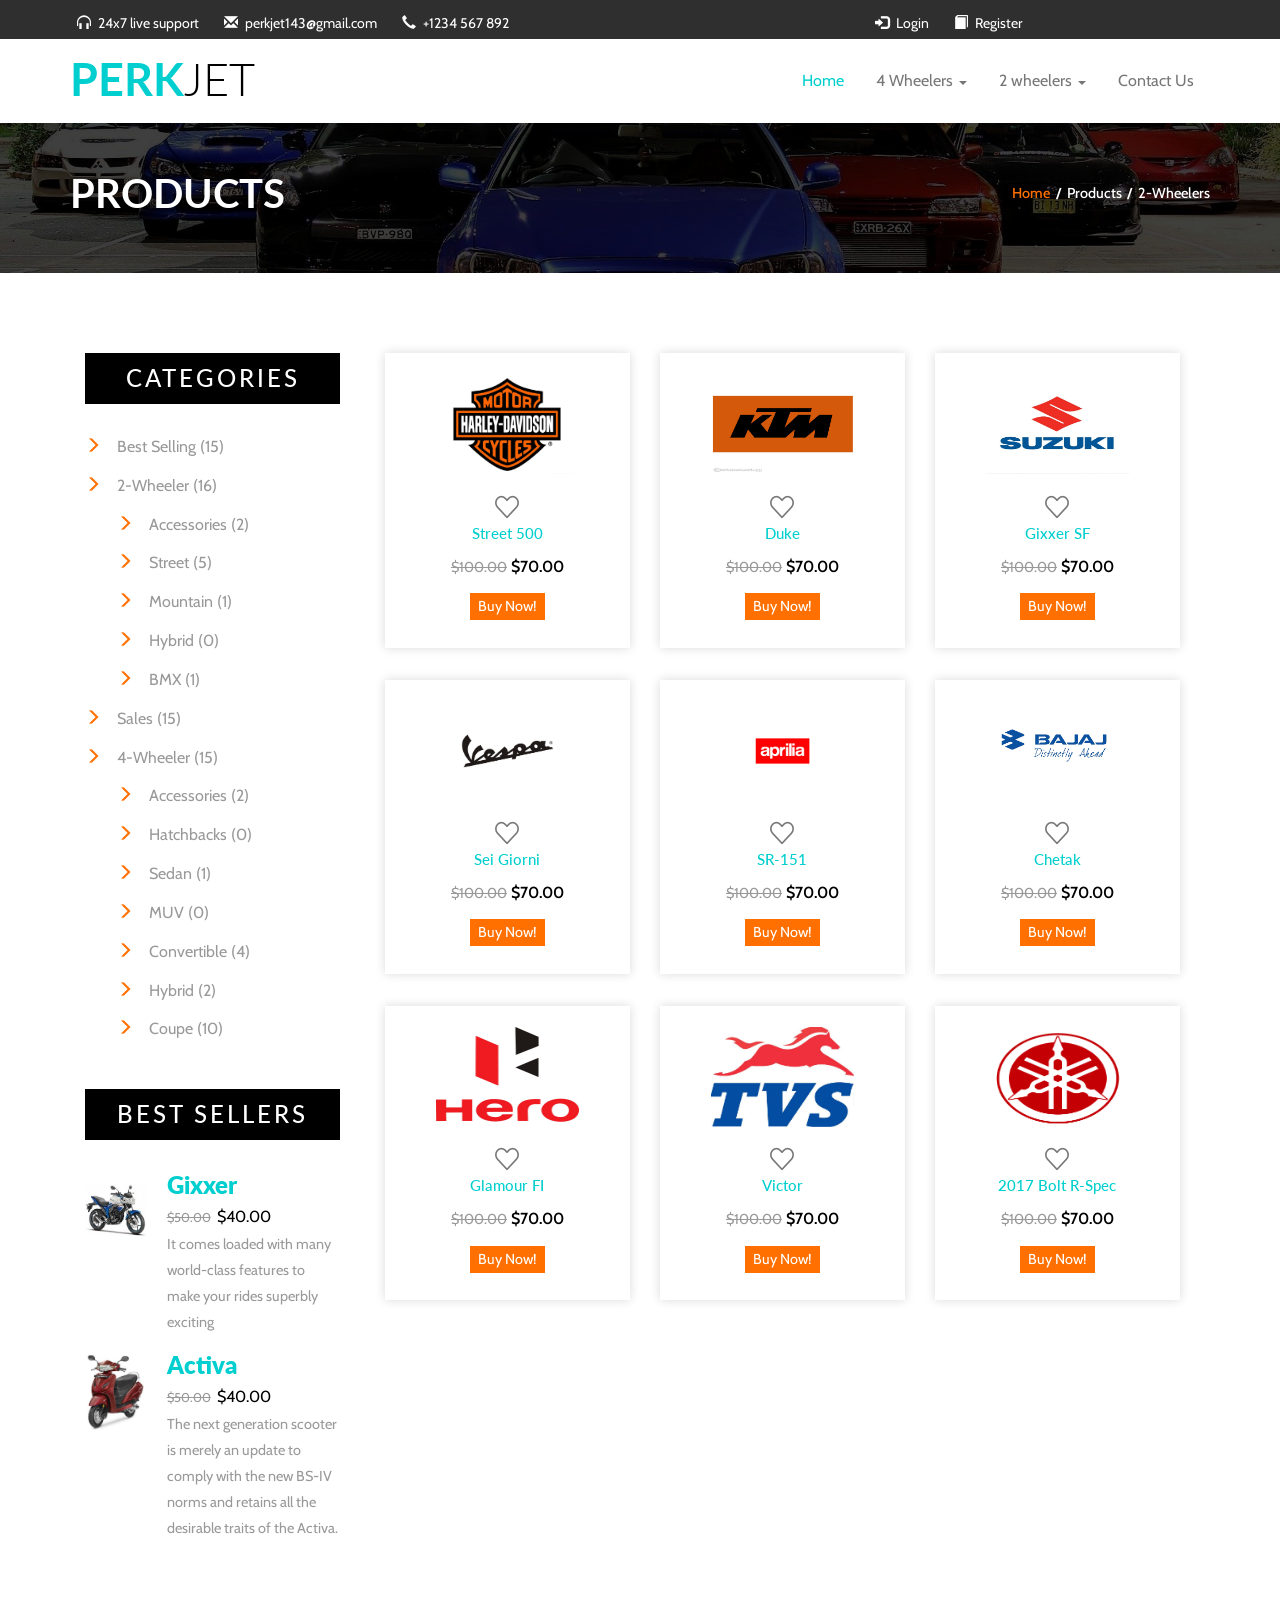
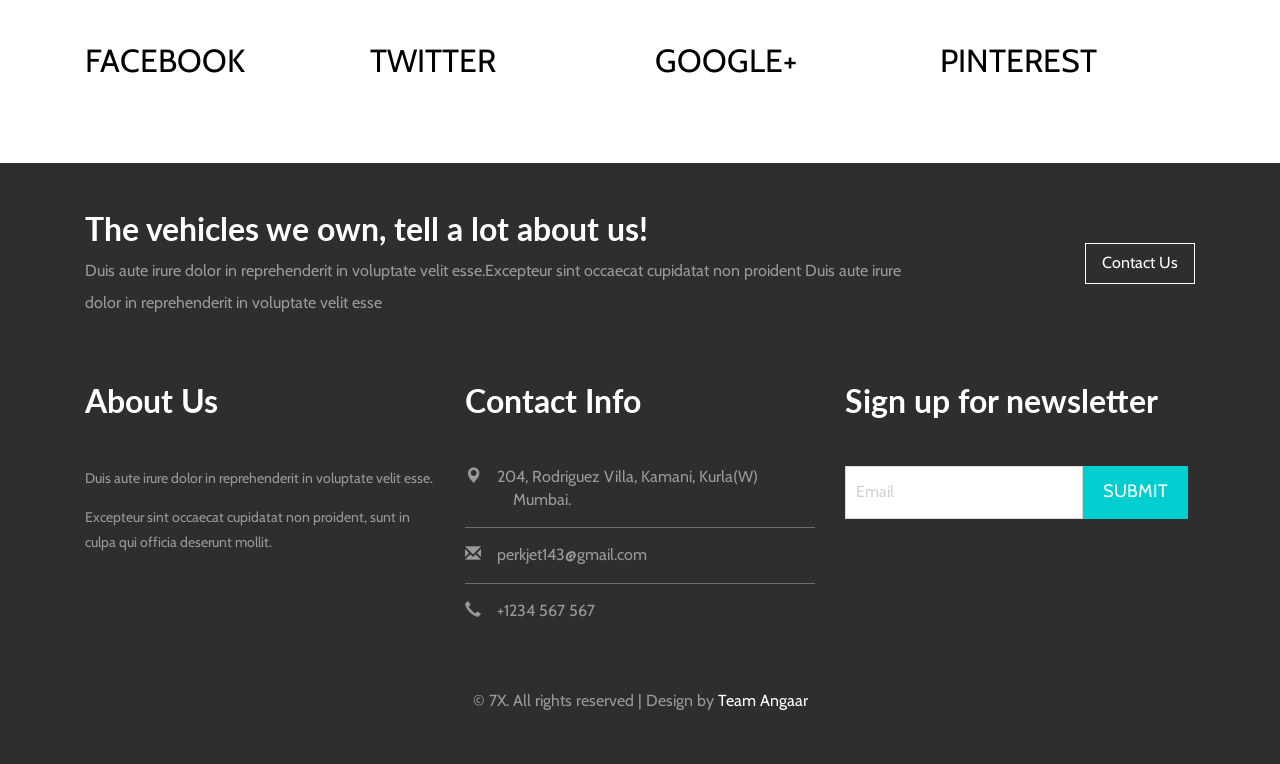
<file: products1.html>
<!--
Author: W3layouts
Author URL: http://w3layouts.com
License: Creative Commons Attribution 3.0 Unported
License URL: http://creativecommons.org/licenses/by/3.0/
-->
<!DOCTYPE html>
<html>
<head>
<title>Classic Style a Ecommerce Online Shopping Category Flat Bootstrap Responsive Website Template | Products :: w3layouts</title>
<!-- for-mobile-apps -->
<meta name="viewport" content="width=device-width, initial-scale=1">
<meta http-equiv="Content-Type" content="text/html; charset=utf-8" />
<meta name="keywords" content="Classic Style Responsive web template, Bootstrap Web Templates, Flat Web Templates, Android Compatible web template,
Smartphone Compatible web template, free webdesigns for Nokia, Samsung, LG, SonyEricsson, Motorola web design" />
<script type="application/x-javascript"> addEventListener("load", function() { setTimeout(hideURLbar, 0); }, false);
		function hideURLbar(){ window.scrollTo(0,1); } </script>
<!-- //for-mobile-apps -->
<link href="css/bootstrap.css" rel="stylesheet" type="text/css" media="all" />
<link href="css/style.css" rel="stylesheet" type="text/css" media="all" />
<!-- js -->
<script src="js/jquery.min.js"></script>
<!-- //js -->
<!-- cart -->
<script src="js/simpleCart.min.js"></script>
<!-- cart -->
<!-- for bootstrap working -->
<script type="text/javascript" src="js/bootstrap-3.1.1.min.js"></script>
<!-- //for bootstrap working -->
<!-- animation-effect -->
<link href="css/animate.min.css" rel="stylesheet">
<script src="js/wow.min.js"></script>
<script>
 new WOW().init();
</script>
<!-- //animation-effect -->
<link href='//fonts.googleapis.com/css?family=Cabin:400,500,600,700' rel='stylesheet' type='text/css'>
<link href='//fonts.googleapis.com/css?family=Lato:400,100,300,700,900' rel='stylesheet' type='text/css'></head>

<body>
<!-- header -->
<div class="header">
		<div class="header-grid">
				<div class="container">
			<div class="header-left animated wow fadeInLeft" data-wow-delay=".5s">
				<ul>
				<li><i class="glyphicon glyphicon-headphones"></i><a href="#">24x7 live support</a></li>
					<li><i class="glyphicon glyphicon-envelope" ></i><a href="mailto:info@example.com">perkjet143@gmail.com</a></li>
					<li><i class="glyphicon glyphicon-earphone" ></i>+1234 567 892</li>

				</ul>
			</div>
			<div class="header-right animated wow fadeInRight" data-wow-delay=".5s">
			<div class="header-right1 ">
				<ul>

					<li><i class="glyphicon glyphicon-log-in" ></i><a href="login.html">Login</a></li>
					<li><i class="glyphicon glyphicon-book" ></i><a href="register.html">Register</a></li>
				</ul>
			</div>
			<div class="clearfix"> </div>
			</div>
			<div class="clearfix"> </div>
		</div>
		</div>
		<div class="container">
		<div class="logo-nav">

				<nav class="navbar navbar-default">
				<!-- Brand and toggle get grouped for better mobile display -->
				<div class="navbar-header nav_2">
					<button type="button" class="navbar-toggle collapsed navbar-toggle1" data-toggle="collapse" data-target="#bs-megadropdown-tabs">
						<span class="sr-only">Toggle navigation</span>
						<span class="icon-bar"></span>
						<span class="icon-bar"></span>
						<span class="icon-bar"></span>
					</button>
					 <div class="navbar-brand logo-nav-left ">
						<h1 class="animated wow pulse" data-wow-delay=".5s"><a href="index.html">Perk<span>Jet</span></a></h1>
					</div>

				</div>
				<div class="collapse navbar-collapse" id="bs-megadropdown-tabs">
					<ul class="nav navbar-nav">
						<li class="active"><a href="index.html" class="act">Home</a></li>
						<!-- Mega Menu -->
						<li class="dropdown">
							<a href="#" class="dropdown-toggle" data-toggle="dropdown">4 Wheelers <b class="caret"></b></a>
							<ul class="dropdown-menu multi">
								<div class="row">
									<div class="col-sm-4">
										<ul class="multi-column-dropdown">
											<h6>Companies</h6>

											<li><a href="products.html">Rolls Royce </a></li>
											<li><a href="products.html">BMW </a></li>
											<li><a href="products.html">Jaguar </a></li>
											<li><a href="products.html">Mercedes-Benz </a></li>
											<li><a href="products.html">Audi </a></li>

										</ul>
									</div>
									<div class="col-sm-4">
										<ul class="multi-column-dropdown">
											<h6>Types</h6>
											<li><a href="products.html">Hatchback</a></li>
											<li><a href="products.html">Sedans</a></li>
											<li><a href="products.html">MUV</a></li>
											<li><a href="products.html">Convertible</a></li>
											<li><a href="products.html">Hybrid</a></li>
											<li><a href="products.html">Coupe</a></li>

										</ul>
									</div>
									<div class="col-sm-4">
										<ul class="multi-column-dropdown">
											<h6>Price Range</h6>
											<li><a href="products.html">20 lakhs - 50 lakhs</a></li>
											<li><a href="products.html">50 lakhs - 1 Cr</a></li>
											<li><a href="products.html">Above 1 Cr</a></li>

										</ul>
									</div>
									<div class="clearfix"></div>
								</div>
								<div class="row-top">
									<div class="col-sm-6 row1">
										<a href="products.html"><img src="images/me.jpg" alt="" class="img-responsive"></a>
									</div>
									<div class=" col-sm-6 row2">
										<a href="products.html"><img src="images/me1.jpg" alt="" class="img-responsive"></a>
									</div>
									<div class="clearfix"></div>
								</div>
							</ul>
						</li>
						<li class="dropdown">
							<a href="#" class="dropdown-toggle" data-toggle="dropdown">2 wheelers <b class="caret"></b></a>
							<ul class="dropdown-menu multi multi1">
								<div class="row">
									<div class="col-sm-4">
										<ul class="multi-column-dropdown">
											<h6>Companies</h6>

											<li><a href="products1.html">Herley Davidson </a></li>
											<li><a href="products1.html">Royal Enfield </a></li>
											<li><a href="products1.html">Honda </a></li>
											<li><a href="products1.html">Kawasaki </a></li>

										</ul>
									</div>
									<div class="col-sm-4">
										<ul class="multi-column-dropdown">
											<h6>Types</h6>
											<li><a href="products1.html">Street</a></li>
											<li><a href="products1.html">Mountain</a></li>
											<li><a href="products1.html">Hybrid</a></li>
											<li><a href="products1.html">BMX</a></li>

										</ul>
									</div>
									<div class="col-sm-4">
										<ul class="multi-column-dropdown">
											<h6>Price</h6>
											<li><a href="products1.html">40 Thousand - 1 Lakhs</a></li>
											<li><a href="products1.html">1 lakhs - 5 lakhs</a></li>
											<li><a href="products1.html">5 lakhs and Above</a></li>

										</ul>
									</div>
									<div class="clearfix"></div>
								</div>
								<div class="row-top">
									<div class="col-sm-6 row1">
										<a href="products1.html"><img src="images/me2.jpg" alt="" class="img-responsive"></a>
									</div>
									<div class=" col-sm-6 row2">
										<a href="products1.html"><img src="images/me3.jpg" alt="" class="img-responsive"></a>
									</div>
									<div class="clearfix"></div>
								</div>
							</ul>
						</li>

						<li><a href="contact.html">Contact Us</a></li>
					</ul>
				</div>
				</nav>
			</div>

	</div>
</div>
<!-- //header -->
<!--banner-->
<div class="banner-top">
	<div class="container">
		<h2 class="animated wow fadeInLeft" data-wow-delay=".5s">Products</h2>
		<h3 class="animated wow fadeInRight" data-wow-delay=".5s"><a href="index.html">Home</a><label>/</label>Products<label>/</label>2-Wheelers</h3>
		<div class="clearfix"> </div>
	</div>
</div>
	<!--content-->
	<div class="product">
		<div class="container">
					<div class="col-md-3 product-bottom">
		<!--categories-->
		<div class="categories animated wow fadeInUp animated" data-wow-delay=".5s" >
				<h3>Categories</h3>
				<ul class="cate">
					<li><i class="glyphicon glyphicon-menu-right" ></i><a href="products1.html">Best Selling</a> <span>(15)</span></li>
					<li><i class="glyphicon glyphicon-menu-right" ></i><a href="products1.html">2-Wheeler</a> <span>(16)</span></li>
						<ul>
							<li><i class="glyphicon glyphicon-menu-right" ></i><a href="products1.html">Accessories</a> <span>(2)</span></li>
							<li><i class="glyphicon glyphicon-menu-right" ></i><a href="products1.html">Street</a> <span>(5)</span></li>
							<li><i class="glyphicon glyphicon-menu-right" ></i><a href="products1.html">Mountain</a> <span>(1)</span></li>
							<li><i class="glyphicon glyphicon-menu-right" ></i><a href="products1.html">Hybrid</a> <span>(0)</span></li>
							<li><i class="glyphicon glyphicon-menu-right" ></i><a href="products1.html">BMX</a> <span>(1)</span></li>
						</ul>
					<li><i class="glyphicon glyphicon-menu-right" ></i><a href="products1.html">Sales</a> <span>(15)</span></li>
					<li><i class="glyphicon glyphicon-menu-right" ></i><a href="products.html">4-Wheeler</a> <span>(15)</span></li>
						<ul>
							<li><i class="glyphicon glyphicon-menu-right" ></i><a href="products.html">Accessories</a> <span>(2)</span></li>
							<li><i class="glyphicon glyphicon-menu-right" ></i><a href="products.html">Hatchbacks</a> <span>(0)</span></li>
							<li><i class="glyphicon glyphicon-menu-right" ></i><a href="products.html">Sedan</a> <span>(1)</span></li>
							<li><i class="glyphicon glyphicon-menu-right" ></i><a href="products.html">MUV</a> <span>(0)</span></li>
							<li><i class="glyphicon glyphicon-menu-right" ></i><a href="products.html">Convertible</a> <span>(4)</span></li>
							<li><i class="glyphicon glyphicon-menu-right" ></i><a href="products.html">Hybrid</a> <span>(2)</span></li>
							<li><i class="glyphicon glyphicon-menu-right" ></i><a href="products.html">Coupe</a> <span>(10)</span></li>
						</ul>
				</ul>
			</div>
			<!--//colors-->
			<div class="sellers animated wow fadeInLeft" data-wow-delay=".5s">

								<h3 class="best">BEST SELLERS</h3>
					<div class="product-head">
					<div class="product-go">
						<div class=" fashion-grid">
									<a href="single.html"><img class="img-responsive " src="images/suz.jpg" alt=""></a>

								</div>
							<div class=" fashion-grid1">
								<h6 class="best2"><a href="single.html">Gixxer </a></h6>
								<span class=" price-in1"> <del>$50.00</del>$40.00</span>
								<p>It comes loaded with many world-class features to make your rides superbly exciting</p>
							</div>

							<div class="clearfix"> </div>
							</div>
							<div class="product-go">
						<div class=" fashion-grid">
									<a href="single.html"><img class="img-responsive " src="images/act.jpg" alt=""></a>

								</div>
							<div class=" fashion-grid1">
								<h6 class="best2"><a href="single.html">Activa </a></h6>
								<span class=" price-in1"> <del>$50.00</del>$40.00</span>
								<p>The next generation scooter is merely an update to comply with
									 the new BS-IV norms and retains all the desirable traits of the Activa.</p>
							</div>
							<div class="clearfix"> </div>
							</div>

							</div>
				</div>
				<!---->
 	</div>
			<div class="col-md-9 animated wow fadeInRight" data-wow-delay=".5s">

			<div class="mid-popular">
				<div class="col-sm-4 item-grid item-gr  simpleCart_shelfItem">
							<div class="grid-pro">
								<div  class=" grid-product " >
									<figure>
										<a href="single.html">
											<div class="grid-img">
												<img  src="images/hd1.jpg" width="350px" height="100px" alt="">
											</div>
											<div class="grid-img">
												<img  src="images/hd2.jpg" width="350px" height="100px" alt="">
											</div>
										</a>
									</figure>
								</div>
								<div class="women">
									<a href="#"><img src="images/ll.png" alt=""></a>
									<h6><a href="single.html">Street 500</a></h6>
									<p ><del>$100.00</del><em class="item_price">$70.00</em></p>
									<a href="single.html" data-text="Check it!" class="but-hover1 item_add">Buy Now!</a>
								</div>
							</div>
						</div>
						<div class="col-sm-4 item-grid item-gr simpleCart_shelfItem">
							<div class="grid-pro">
								<div  class=" grid-product " >
									<figure>
										<a href="single.html">
											<div class="grid-img">
												<img  src="images/ktm1.jpg" width="350px" height="100px" alt="">
											</div>
											<div class="grid-img">
												<img  src="images/ktm2.jpg" width="350px" height="100px"  alt="">
											</div>
										</a>
									</figure>
								</div>
								<div class="women">
									<a href="#"><img src="images/ll.png" alt=""></a>
									<h6><a href="single.html">Duke</a></h6>
									<p ><del>$100.00</del><em class="item_price">$70.00</em></p>
									<a href="single.html" data-text="Check it!" class="but-hover1 item_add">Buy Now!</a>
								</div>
							</div>
						</div>
						<div class="col-sm-4 item-grid item-gr simpleCart_shelfItem">
							<div class="grid-pro">
								<div  class=" grid-product " >
									<figure>
										<a href="single.html">
											<div class="grid-img">
												<img  src="images/suz1.jpg" width="350px" height="100px" alt="">
											</div>
											<div class="grid-img">
												<img  src="images/suz2.jpg" width="350px" height="100px"  alt="">
											</div>
										</a>
									</figure>
								</div>
								<div class="women">
									<a href="#"><img src="images/ll.png" alt=""></a>
									<h6><a href="single.html">Gixxer SF</a></h6>
									<p ><del>$100.00</del><em class="item_price">$70.00</em></p>
									<a href="single.html" data-text="Check it!" class="but-hover1 item_add">Buy Now!</a>
								</div>
							</div>
						</div>
						<div class="col-sm-4 item-grid item-gr simpleCart_shelfItem">
							<div class="grid-pro">
								<div  class=" grid-product " >
									<figure>
										<a href="single.html">
											<div class="grid-img">
												<img  src="images/vp1.png"  width="350px" height="100px" alt="">
											</div>
											<div class="grid-img">
												<img  src="images/vp2.jpg"  width="350px" height="100px"  alt="">
											</div>
										</a>
									</figure>
								</div>
								<div class="women">
									<a href="#"><img src="images/ll.png" alt=""></a>
									<h6><a href="single.html">Sei Giorni</a></h6>
									<p ><del>$100.00</del><em class="item_price">$70.00</em></p>
									<a href="single.html" data-text="Check it!" class="but-hover1 item_add">Buy Now!</a>
								</div>
							</div>
						</div>
						<div class="col-sm-4 item-grid item-gr simpleCart_shelfItem">
							<div class="grid-pro">
								<div  class=" grid-product " >
									<figure>
										<a href="single.html">
											<div class="grid-img">
												<img  src="images/ap1.png"  width="350px" height="100px" alt="">
											</div>
											<div class="grid-img">
												<img  src="images/ap2.jpg"  width="350px" height="100px"  alt="">
											</div>
										</a>
									</figure>
								</div>
								<div class="women">
									<a href="#"><img src="images/ll.png" alt=""></a>
									<h6><a href="single.html">SR-151</a></h6>
									<p ><del>$100.00</del><em class="item_price">$70.00</em></p>
									<a href="single.html" data-text="Check it!" class="but-hover1 item_add">Buy Now!</a>
								</div>
							</div>
						</div>
						<div class="col-sm-4 item-grid item-gr simpleCart_shelfItem">
							<div class="grid-pro">
								<div  class=" grid-product " >
									<figure>
										<a href="single.html">
											<div class="grid-img">
												<img  src="images/bj1.jpg" width="350px" height="100px" alt="">
											</div>
											<div class="grid-img">
												<img  src="images/bj2.jpg" width="350px" height="100px"  alt="">
											</div>
										</a>
									</figure>
								</div>
								<div class="women">
									<a href="#"><img src="images/ll.png" alt=""></a>
									<h6><a href="single.html">Chetak</a></h6>
									<p ><del>$100.00</del><em class="item_price">$70.00</em></p>
									<a href="single.html" data-text="Check it!" class="but-hover1 item_add">Buy Now!</a>
								</div>
							</div>
						</div>
						<div class="col-sm-4 item-grid item-gr simpleCart_shelfItem">
							<div class="grid-pro">
								<div  class=" grid-product " >
									<figure>
										<a href="single.html">
											<div class="grid-img">
												<img  src="images/hero1.jpg" width="350px" height="100px" alt="">
											</div>
											<div class="grid-img">
												<img  src="images/hero2.jpg" width="350px" height="100px"  alt="">
											</div>
										</a>
									</figure>
								</div>
								<div class="women">
									<a href="#"><img src="images/ll.png" alt=""></a>
									<h6><a href="single.html">Glamour FI</a></h6>
									<p ><del>$100.00</del><em class="item_price">$70.00</em></p>
									<a href="single.html" data-text="Check it!" class="but-hover1 item_add">Buy Now!</a>
								</div>
							</div>
						</div>
						<div class="col-sm-4 item-grid item-gr simpleCart_shelfItem">
							<div class="grid-pro">
								<div  class=" grid-product " >
									<figure>
										<a href="single.html">
											<div class="grid-img">
												<img  src="images/tvs1.jpg" width="350px" height="100px" alt="">
											</div>
											<div class="grid-img">
												<img  src="images/tvs2.jpg" width="350px" height="100px"  alt="">
											</div>
										</a>
									</figure>
								</div>
								<div class="women">
									<a href="#"><img src="images/ll.png" alt=""></a>
									<h6><a href="single.html">Victor</a></h6>
									<p ><del>$100.00</del><em class="item_price">$70.00</em></p>
									<a href="single.html" data-text="Check it!" class="but-hover1 item_add">Buy Now!</a>
								</div>
							</div>
						</div>
						<div class="col-sm-4 item-grid item-gr simpleCart_shelfItem">
							<div class="grid-pro">
								<div  class=" grid-product " >
									<figure>
										<a href="single.html">
											<div class="grid-img">
												<img  src="images/yam1.png" width="350px" height="100px" alt="">
											</div>
											<div class="grid-img">
												<img  src="images/yam2.jpg" width="350px" height="140px"  alt="">
											</div>
										</a>
									</figure>
								</div>
								<div class="women">
									<a href="#"><img src="images/ll.png" alt=""></a>
									<h6><a href="single.html">2017 Bolt R-Spec</a></h6>
									<p ><del>$100.00</del><em class="item_price">$70.00</em></p>
									<a href="single.html" data-text="Check it!" class="but-hover1 item_add">Buy Now!</a>
								</div>
							</div>
						</div>
					<div class="clearfix"></div>
				</div>
			</div>


			</div class="clearfix"></div>
			</div>
		</div>
				<!--//products-->
<div class="social animated wow fadeInUp" data-wow-delay=".1s">
	<div class="container">
		<div class="col-sm-3 social-ic">
			<a href="#">FACEBOOK</a>
		</div>
		<div class="col-sm-3 social-ic">
			<a href="#">TWITTER</a>
		</div>
		<div class="col-sm-3 social-ic">
			<a href="#">GOOGLE+</a>
		</div>
		<div class="col-sm-3 social-ic">
			<a href="#">PINTEREST</a>
		</div>
	<div class="clearfix"></div>
	</div>
</div>

<!-- footer -->
	<div class="footer">
		<div class="container">
		<div class="footer-top">
		<div class="col-md-9 footer-top1">
		<h4>The vehicles we own, tell a lot about us!</h4>
		<p>Duis aute irure dolor in reprehenderit in voluptate velit esse.Excepteur sint occaecat cupidatat
						non proident Duis aute irure dolor in reprehenderit in voluptate velit esse</p>
		</div>
		<div class="col-md-3 footer-top2">
		<a href="contact.html">Contact Us</a>
		</div>
		<div class="clearfix"> </div>
		</div>
			<div class="footer-grids">
				<div class="col-md-4 footer-grid animated wow fadeInLeft" data-wow-delay=".5s">
					<h3>About Us</h3>
					<p>Duis aute irure dolor in reprehenderit in voluptate velit esse.<span>Excepteur sint occaecat cupidatat
						non proident, sunt in culpa qui officia deserunt mollit.</span></p>
				</div>
				<div class="col-md-4 footer-grid animated wow fadeInLeft" data-wow-delay=".6s">
					<h3>Contact Info</h3>
					<ul>
						<li><i class="glyphicon glyphicon-map-marker" ></i>204, Rodriguez Villa, Kamani, Kurla(W) <span>Mumbai.</span></li>
						<li class="foot-mid"><i class="glyphicon glyphicon-envelope" ></i><a href="mailto:info@example.com">perkjet143@gmail.com</a></li>
						<li><i class="glyphicon glyphicon-earphone" ></i>+1234 567 567</li>
					</ul>
				</div>
				<div class="col-md-4 footer-grid animated wow fadeInLeft" data-wow-delay=".7s">
				<h3>Sign up for newsletter </h3>
				<form>
					<input type="text" placeholder="Email"  required="">
					<input type="submit" value="Submit">
				</form>

				</div>

				<div class="clearfix"> </div>
			</div>

			<div class="copy-right animated wow fadeInUp" data-wow-delay=".5s">
				<p>&copy 7X. All rights reserved | Design by <a href="#">Team Angaar</a></p>
			</div>
		</div>
	</div>
<!-- //footer -->
</body>
</html>
</file>
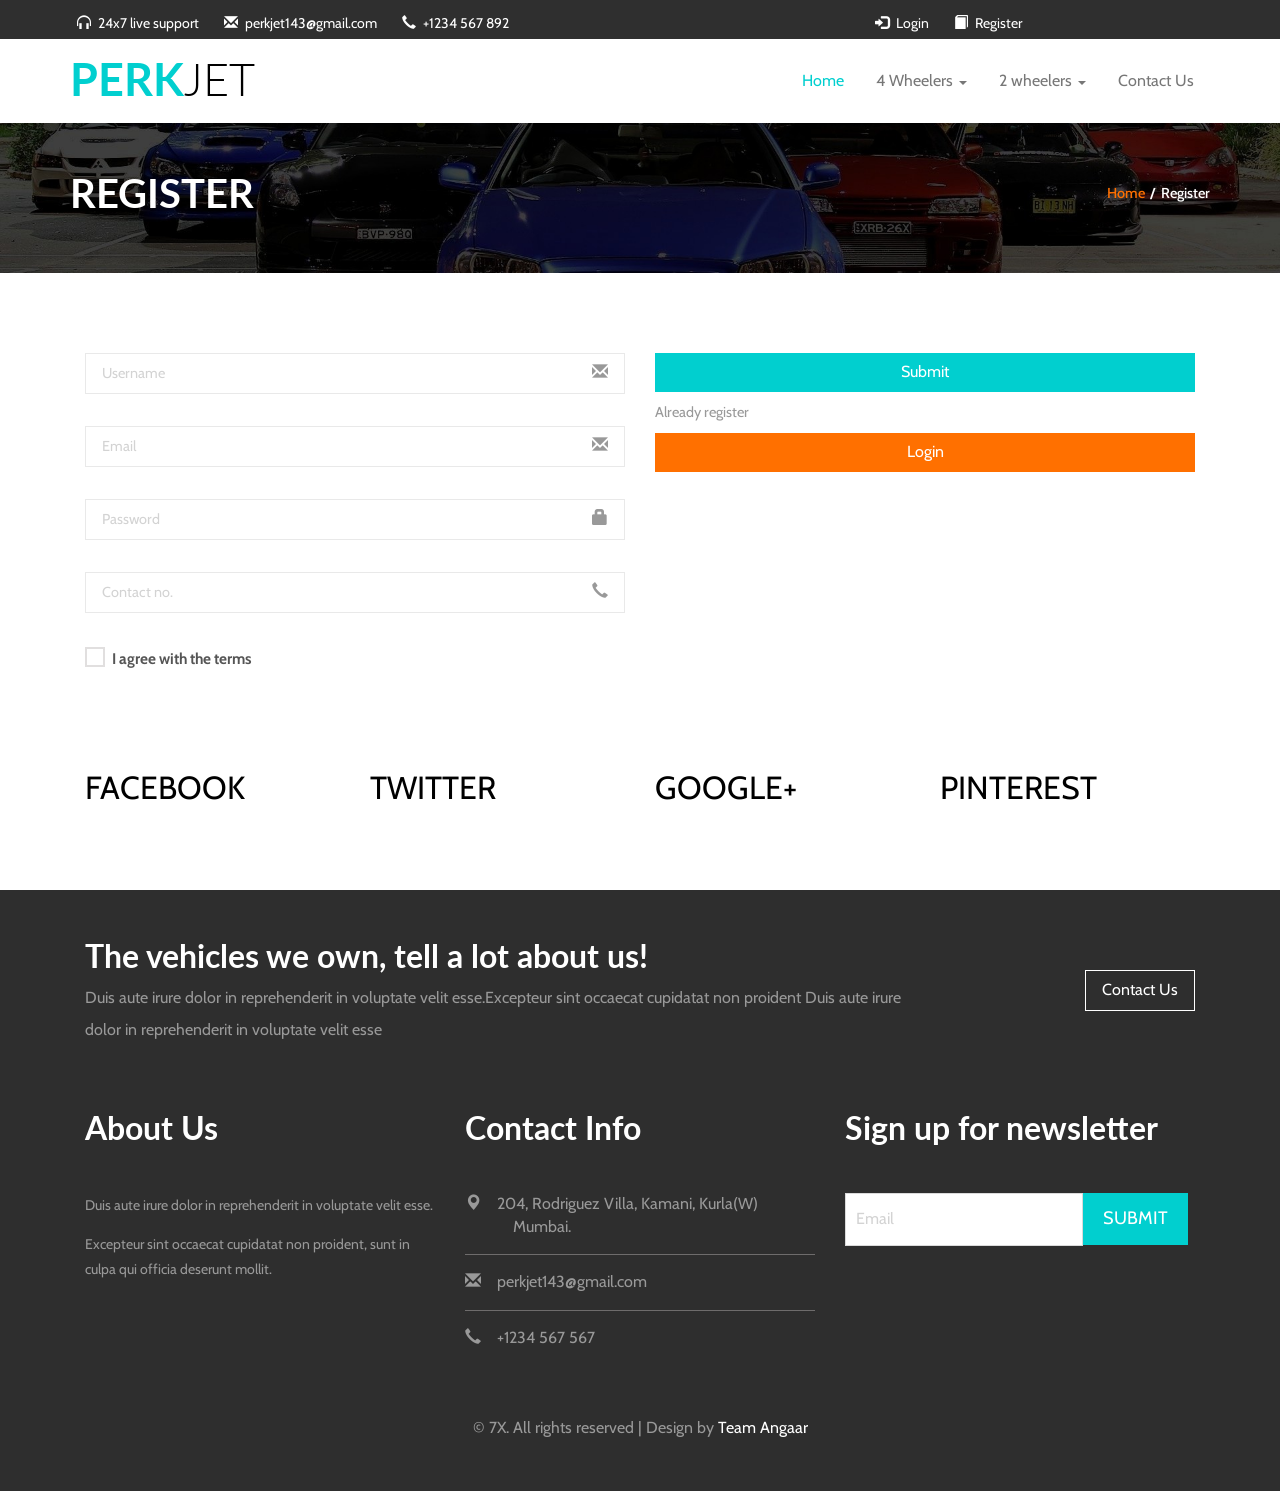
<file: register.html>
<!--
Author: W3layouts
Author URL: http://w3layouts.com
License: Creative Commons Attribution 3.0 Unported
License URL: http://creativecommons.org/licenses/by/3.0/
-->
<!DOCTYPE html>
<html>
<head>
<title>PerkJet Online Showroom</title>
<!-- for-mobile-apps -->
<meta name="viewport" content="width=device-width, initial-scale=1">
<meta http-equiv="Content-Type" content="text/html; charset=utf-8" />
<meta name="keywords" content="Classic Style Responsive web template, Bootstrap Web Templates, Flat Web Templates, Android Compatible web template,
Smartphone Compatible web template, free webdesigns for Nokia, Samsung, LG, SonyEricsson, Motorola web design" />
<script type="application/x-javascript"> addEventListener("load", function() { setTimeout(hideURLbar, 0); }, false);
		function hideURLbar(){ window.scrollTo(0,1); } </script>
<!-- //for-mobile-apps -->
<link href="css/bootstrap.css" rel="stylesheet" type="text/css" media="all" />
<link href="css/style.css" rel="stylesheet" type="text/css" media="all" />
<!-- js -->
<script src="js/jquery.min.js"></script>
<!-- //js -->
<!-- cart -->
<script src="js/simpleCart.min.js"></script>
<!-- cart -->
<!-- for bootstrap working -->
<script type="text/javascript" src="js/bootstrap-3.1.1.min.js"></script>
<!-- //for bootstrap working -->
<!-- animation-effect -->
<link href="css/animate.min.css" rel="stylesheet">
<script src="js/wow.min.js"></script>
<script>
 new WOW().init();
</script>
<!-- //animation-effect -->
<link href='//fonts.googleapis.com/css?family=Cabin:400,500,600,700' rel='stylesheet' type='text/css'>
<link href='//fonts.googleapis.com/css?family=Lato:400,100,300,700,900' rel='stylesheet' type='text/css'>
</head>

<body>
<!-- header -->
	<div class="header">
			<div class="header-grid">
					<div class="container">
				<div class="header-left animated wow fadeInLeft" data-wow-delay=".5s">
					<ul>
					<li><i class="glyphicon glyphicon-headphones"></i><a href="#">24x7 live support</a></li>
						<li><i class="glyphicon glyphicon-envelope" ></i><a href="mailto:info@example.com">perkjet143@gmail.com</a></li>
						<li><i class="glyphicon glyphicon-earphone" ></i>+1234 567 892</li>

					</ul>
				</div>
				<div class="header-right animated wow fadeInRight" data-wow-delay=".5s">
				<div class="header-right1 ">
					<ul>

						<li><i class="glyphicon glyphicon-log-in" ></i><a href="login.html">Login</a></li>
						<li><i class="glyphicon glyphicon-book" ></i><a href="register.html">Register</a></li>
					</ul>
				</div>
				<div class="clearfix"> </div>
				</div>
				<div class="clearfix"> </div>
			</div>
			</div>
			<div class="container">
			<div class="logo-nav">

					<nav class="navbar navbar-default">
					<!-- Brand and toggle get grouped for better mobile display -->
					<div class="navbar-header nav_2">
						<button type="button" class="navbar-toggle collapsed navbar-toggle1" data-toggle="collapse" data-target="#bs-megadropdown-tabs">
							<span class="sr-only">Toggle navigation</span>
							<span class="icon-bar"></span>
							<span class="icon-bar"></span>
							<span class="icon-bar"></span>
						</button>
						 <div class="navbar-brand logo-nav-left ">
							<h1 class="animated wow pulse" data-wow-delay=".5s"><a href="index.html">Perk<span>Jet</span></a></h1>
						</div>

					</div>
					<div class="collapse navbar-collapse" id="bs-megadropdown-tabs">
						<ul class="nav navbar-nav">
							<li class="active"><a href="index.html" class="act">Home</a></li>
							<!-- Mega Menu -->
							<li class="dropdown">
								<a href="#" class="dropdown-toggle" data-toggle="dropdown">4 Wheelers <b class="caret"></b></a>
								<ul class="dropdown-menu multi">
									<div class="row">
										<div class="col-sm-4">
											<ul class="multi-column-dropdown">
												<h6>Companies</h6>

												<li><a href="products.html">Rolls Royce </a></li>
												<li><a href="products.html">BMW </a></li>
												<li><a href="products.html">Jaguar </a></li>
                        <li><a href="products.html">Mercedes-Benz </a></li>
												<li><a href="products.html">Audi </a></li>

											</ul>
										</div>
										<div class="col-sm-4">
											<ul class="multi-column-dropdown">
												<h6>Types</h6>
												<li><a href="products.html">Hatchback</a></li>
												<li><a href="products.html">Sedans</a></li>
												<li><a href="products.html">MUV</a></li>
												<li><a href="products.html">Convertible</a></li>
												<li><a href="products.html">Hybrid</a></li>
												<li><a href="products.html">Coupe</a></li>

											</ul>
										</div>
										<div class="col-sm-4">
											<ul class="multi-column-dropdown">
												<h6>Price Range</h6>
												<li><a href="products.html">20 lakhs - 50 lakhs</a></li>
												<li><a href="products.html">50 lakhs - 1 Cr</a></li>
												<li><a href="products.html">Above 1 Cr</a></li>

											</ul>
										</div>
										<div class="clearfix"></div>
									</div>
									<div class="row-top">
										<div class="col-sm-6 row1">
											<a href="products.html"><img src="images/me.jpg" alt="" class="img-responsive"></a>
										</div>
										<div class=" col-sm-6 row2">
											<a href="products.html"><img src="images/me1.jpg" alt="" class="img-responsive"></a>
										</div>
										<div class="clearfix"></div>
									</div>
								</ul>
							</li>
							<li class="dropdown">
								<a href="#" class="dropdown-toggle" data-toggle="dropdown">2 wheelers <b class="caret"></b></a>
								<ul class="dropdown-menu multi multi1">
									<div class="row">
										<div class="col-sm-4">
											<ul class="multi-column-dropdown">
												<h6>Companies</h6>

												<li><a href="products1.html">Herley Davidson </a></li>
												<li><a href="products1.html">Royal Enfield </a></li>
												<li><a href="products1.html">Honda </a></li>
												<li><a href="products1.html">Kawasaki </a></li>

											</ul>
										</div>
										<div class="col-sm-4">
											<ul class="multi-column-dropdown">
												<h6>Types</h6>
												<li><a href="products1.html">Street</a></li>
												<li><a href="products1.html">Mountain</a></li>
												<li><a href="products1.html">Hybrid</a></li>
												<li><a href="products1.html">BMX</a></li>

											</ul>
										</div>
										<div class="col-sm-4">
											<ul class="multi-column-dropdown">
												<h6>Price</h6>
												<li><a href="products1.html">40 Thousand - 1 Lakhs</a></li>
												<li><a href="products1.html">1 lakhs - 5 lakhs</a></li>
												<li><a href="products1.html">5 lakhs and Above</a></li>

											</ul>
										</div>
										<div class="clearfix"></div>
									</div>
									<div class="row-top">
										<div class="col-sm-6 row1">
											<a href="products1.html"><img src="images/me2.jpg" alt="" class="img-responsive"></a>
										</div>
										<div class=" col-sm-6 row2">
											<a href="products1.html"><img src="images/me3.jpg" alt="" class="img-responsive"></a>
										</div>
										<div class="clearfix"></div>
									</div>
								</ul>
							</li>

							<li><a href="contact.html">Contact Us</a></li>
						</ul>
					</div>
					</nav>
				</div>

		</div>
	</div>
<!-- //header --><!--banner-->
<div class="banner-top">
	<div class="container">
		<h2 class="animated wow fadeInLeft" data-wow-delay=".5s">Register</h2>
		<h3 class="animated wow fadeInRight" data-wow-delay=".5s"><a href="index.html">Home</a><label>/</label>Register</h3>
		<div class="clearfix"> </div>
	</div>
</div>
<!-- contact -->
	<div class="login">
		<div class="container">
		<form method="post" action="register.php">
			<div class="col-md-6 login-do1 animated wow fadeInLeft" data-wow-delay=".5s">
				<div class="login-mail">
					<input type="text" placeholder="Username" name="username" required="">
					<i class="glyphicon glyphicon-envelope"></i>
				</div>
				<div class="login-mail">
					<input type="text" placeholder="Email" name="email" required="">
					<i class="glyphicon glyphicon-envelope"></i>
				</div>
				<div class="login-mail">
					<input type="password" placeholder="Password" name="password" required="">
					<i class="glyphicon glyphicon-lock"></i>
				</div>
				<div class="login-mail">
					<input type="text" pattern="[7-9]{1}[0-9]{9}" placeholder="Contact no." name="phone" required="">
					<i class="glyphicon glyphicon-earphone"></i>
				</div>
				  <a class="news-letter" href="#">
						 <label class="checkbox1"><input type="checkbox" name="checkbox" ><i> </i>I agree with the terms</label>
					   </a>

			</div>
			<div class="col-md-6 login-do animated wow fadeInRight" data-wow-delay=".5s">
				<label class="hvr-sweep-to-top login-sub">
					<input type="submit" value="Submit">
					</label>
					<p>Already register</p>
				<a href="login.html" class="hvr-sweep-to-top">Login</a>
			</div>
			<div class="clearfix"> </div>
			</form>
		</div>


	</div>
<div class="social animated wow fadeInUp" data-wow-delay=".1s">
	<div class="container">
		<div class="col-sm-3 social-ic">
			<a href="#">FACEBOOK</a>
		</div>
		<div class="col-sm-3 social-ic">
			<a href="#">TWITTER</a>
		</div>
		<div class="col-sm-3 social-ic">
			<a href="#">GOOGLE+</a>
		</div>
		<div class="col-sm-3 social-ic">
			<a href="#">PINTEREST</a>
		</div>
	<div class="clearfix"></div>
	</div>
</div>

<!-- footer -->
	<div class="footer">
		<div class="container">
		<div class="footer-top">
		<div class="col-md-9 footer-top1">
		<h4>The vehicles we own, tell a lot about us!</h4>
		<p>Duis aute irure dolor in reprehenderit in voluptate velit esse.Excepteur sint occaecat cupidatat
						non proident Duis aute irure dolor in reprehenderit in voluptate velit esse</p>
		</div>
		<div class="col-md-3 footer-top2">
		<a href="contact.html">Contact Us</a>
		</div>
		<div class="clearfix"> </div>
		</div>
			<div class="footer-grids">
				<div class="col-md-4 footer-grid animated wow fadeInLeft" data-wow-delay=".5s">
					<h3>About Us</h3>
					<p>Duis aute irure dolor in reprehenderit in voluptate velit esse.<span>Excepteur sint occaecat cupidatat
						non proident, sunt in culpa qui officia deserunt mollit.</span></p>
				</div>
				<div class="col-md-4 footer-grid animated wow fadeInLeft" data-wow-delay=".6s">
					<h3>Contact Info</h3>
					<ul>
						<li><i class="glyphicon glyphicon-map-marker" ></i>204, Rodriguez Villa, Kamani, Kurla(W) <span>Mumbai.</span></li>
						<li class="foot-mid"><i class="glyphicon glyphicon-envelope" ></i><a href="mailto:info@example.com">perkjet143@gmail.com</a></li>
						<li><i class="glyphicon glyphicon-earphone" ></i>+1234 567 567</li>
					</ul>
				</div>
				<div class="col-md-4 footer-grid animated wow fadeInLeft" data-wow-delay=".7s">
				<h3>Sign up for newsletter </h3>
				<form>
					<input type="text" placeholder="Email"  required="">
					<input type="submit" value="Submit">
				</form>

				</div>

				<div class="clearfix"> </div>
			</div>

			<div class="copy-right animated wow fadeInUp" data-wow-delay=".5s">
				<p>&copy 7X. All rights reserved | Design by <a href="#">Team Angaar</a></p>
			</div>
		</div>
	</div>
<!-- //footer -->
</body>
</html>
</file>
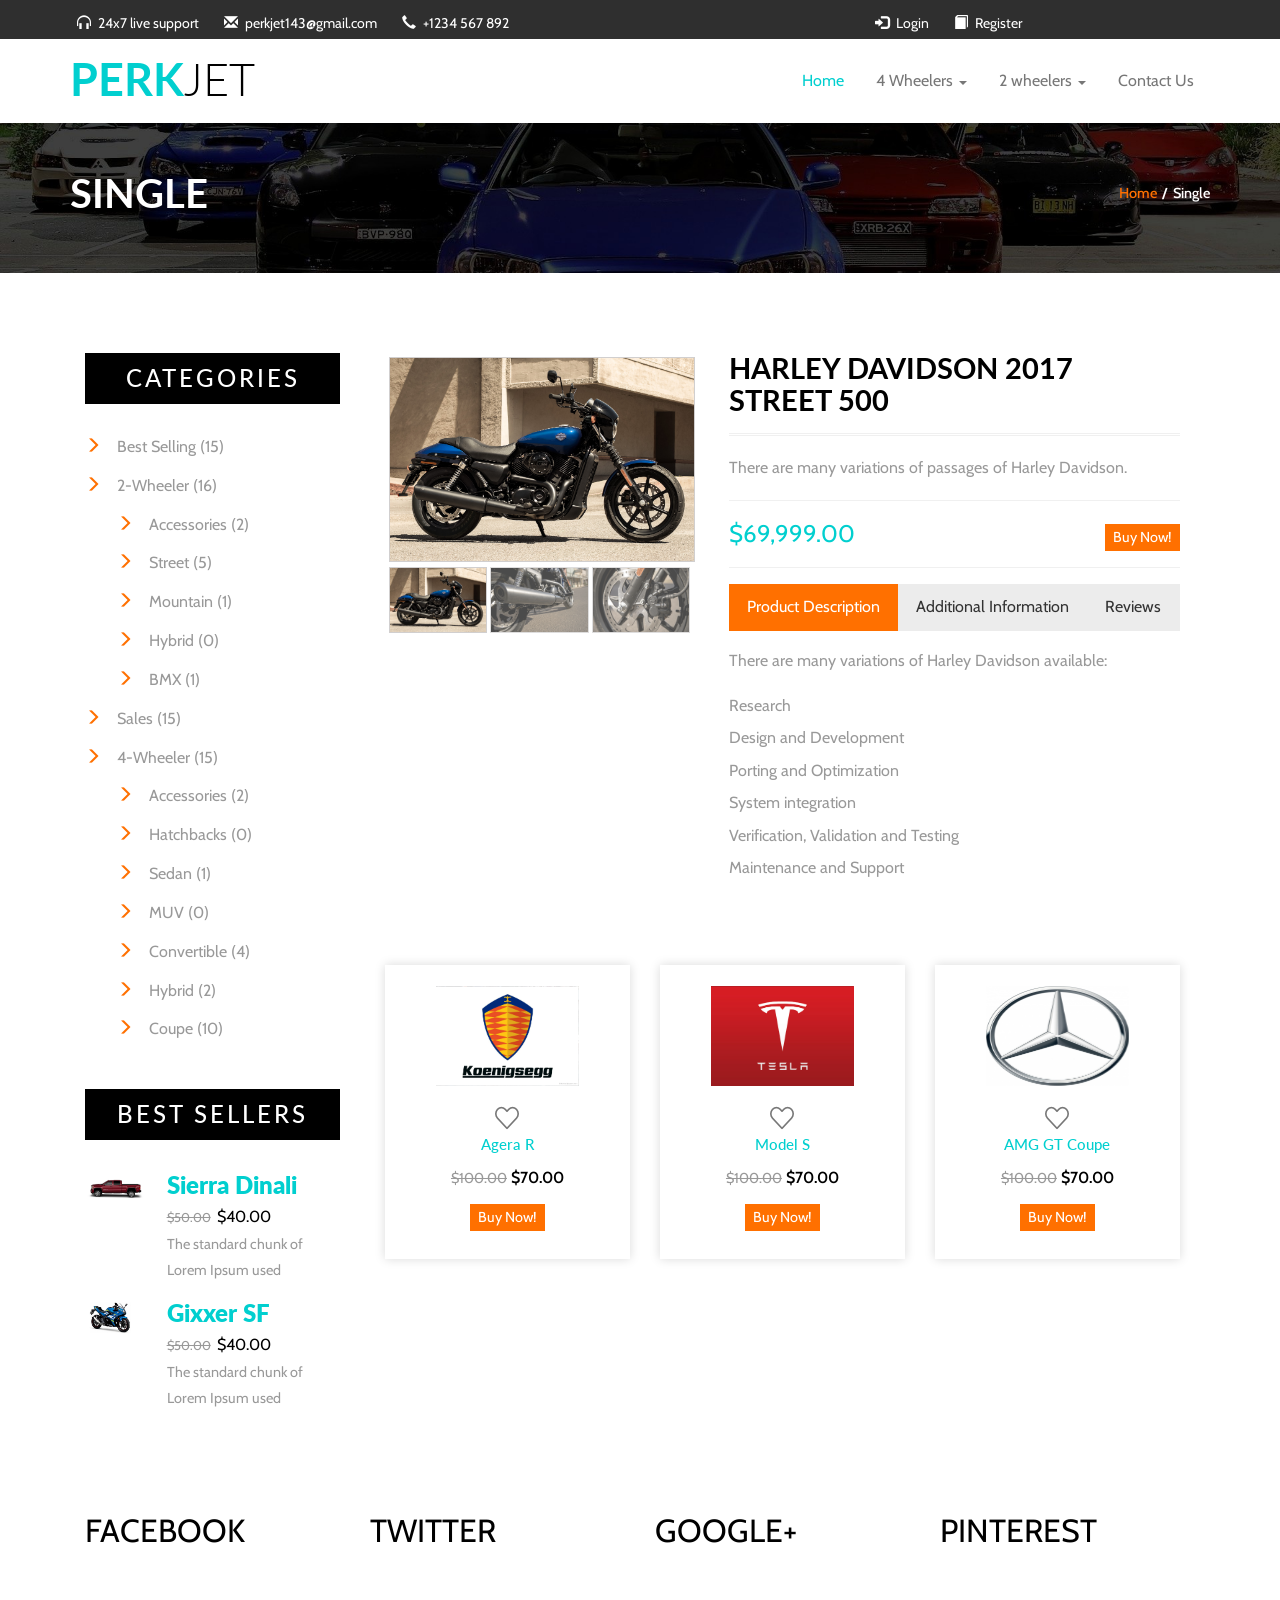
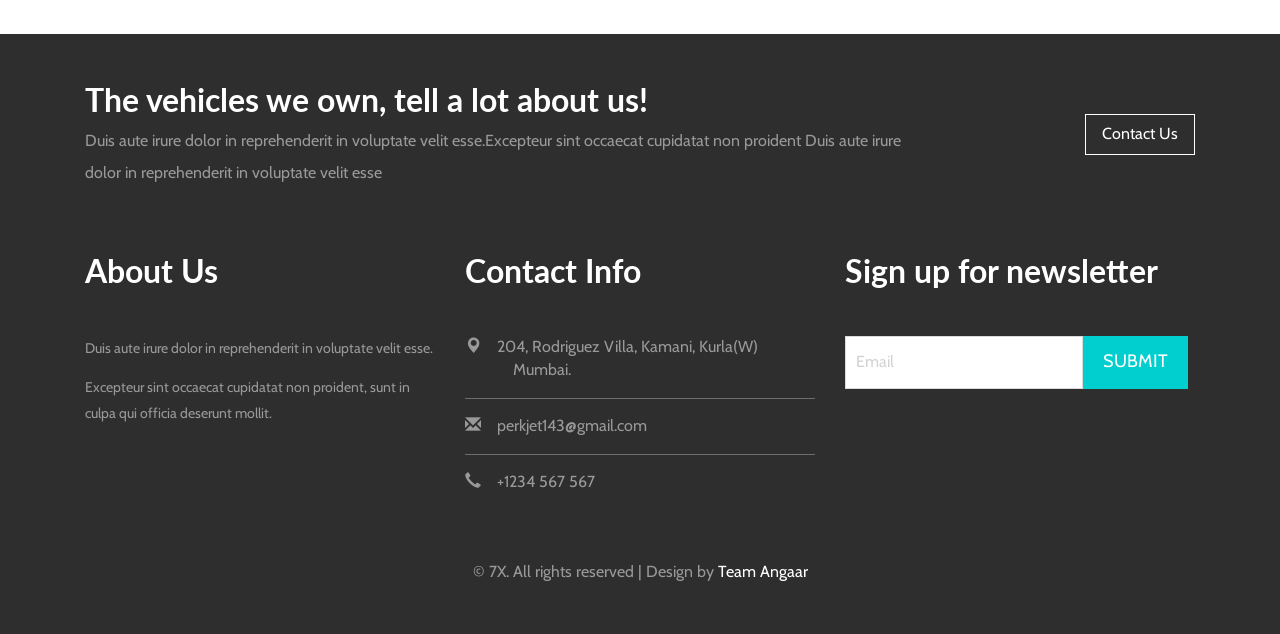
<file: single.html>
<!--
Author: W3layouts
Author URL: http://w3layouts.com
License: Creative Commons Attribution 3.0 Unported
License URL: http://creativecommons.org/licenses/by/3.0/
-->
<!DOCTYPE html>
<html>
<head>
<title>PerkJet Online Showroom</title>
<!-- for-mobile-apps -->
<meta name="viewport" content="width=device-width, initial-scale=1">
<meta http-equiv="Content-Type" content="text/html; charset=utf-8" />
<meta name="keywords" content="Classic Style Responsive web template, Bootstrap Web Templates, Flat Web Templates, Android Compatible web template,
Smartphone Compatible web template, free webdesigns for Nokia, Samsung, LG, SonyEricsson, Motorola web design" />
<script type="application/x-javascript"> addEventListener("load", function() { setTimeout(hideURLbar, 0); }, false);
		function hideURLbar(){ window.scrollTo(0,1); } </script>
<!-- //for-mobile-apps -->
<link href="css/bootstrap.css" rel="stylesheet" type="text/css" media="all" />
<link href="css/style.css" rel="stylesheet" type="text/css" media="all" />
<!-- js -->
<script src="js/jquery.min.js"></script>
<!-- //js -->
<!-- cart -->
<script src="js/simpleCart.min.js"></script>
<!-- cart -->
<!-- for bootstrap working -->
<script type="text/javascript" src="js/bootstrap-3.1.1.min.js"></script>
<!-- //for bootstrap working -->
<!-- animation-effect -->
<link href="css/animate.min.css" rel="stylesheet">
<script src="js/wow.min.js"></script>
<script>
 new WOW().init();
</script>
<!-- //animation-effect -->
<link href='//fonts.googleapis.com/css?family=Cabin:400,500,600,700' rel='stylesheet' type='text/css'>
<link href='//fonts.googleapis.com/css?family=Lato:400,100,300,700,900' rel='stylesheet' type='text/css'>
</head>

<body>
<!-- header -->
	<div class="header">
			<div class="header-grid">
					<div class="container">
				<div class="header-left animated wow fadeInLeft" data-wow-delay=".5s">
					<ul>
					<li><i class="glyphicon glyphicon-headphones"></i><a href="#">24x7 live support</a></li>
						<li><i class="glyphicon glyphicon-envelope" ></i><a href="mailto:info@example.com">perkjet143@gmail.com</a></li>
						<li><i class="glyphicon glyphicon-earphone" ></i>+1234 567 892</li>

					</ul>
				</div>
				<div class="header-right animated wow fadeInRight" data-wow-delay=".5s">
				<div class="header-right1 ">
					<ul>

						<li><i class="glyphicon glyphicon-log-in" ></i><a href="login.html">Login</a></li>
						<li><i class="glyphicon glyphicon-book" ></i><a href="register.html">Register</a></li>
					</ul>
				</div>
				<div class="clearfix"> </div>
				</div>
				<div class="clearfix"> </div>
			</div>
			</div>
			<div class="container">
			<div class="logo-nav">

					<nav class="navbar navbar-default">
					<!-- Brand and toggle get grouped for better mobile display -->
					<div class="navbar-header nav_2">
						<button type="button" class="navbar-toggle collapsed navbar-toggle1" data-toggle="collapse" data-target="#bs-megadropdown-tabs">
							<span class="sr-only">Toggle navigation</span>
							<span class="icon-bar"></span>
							<span class="icon-bar"></span>
							<span class="icon-bar"></span>
						</button>
						 <div class="navbar-brand logo-nav-left ">
							<h1 class="animated wow pulse" data-wow-delay=".5s"><a href="index.html">Perk<span>Jet</span></a></h1>
						</div>

					</div>
					<div class="collapse navbar-collapse" id="bs-megadropdown-tabs">
						<ul class="nav navbar-nav">
							<li class="active"><a href="index.html" class="act">Home</a></li>
							<!-- Mega Menu -->
							<li class="dropdown">
								<a href="#" class="dropdown-toggle" data-toggle="dropdown">4 Wheelers <b class="caret"></b></a>
								<ul class="dropdown-menu multi">
									<div class="row">
										<div class="col-sm-4">
											<ul class="multi-column-dropdown">
												<h6>Companies</h6>

												<li><a href="products.html">Rolls Royce </a></li>
												<li><a href="products.html">BMW </a></li>
												<li><a href="products.html">Jaguar </a></li>
                        <li><a href="products.html">Mercedes-Benz </a></li>
												<li><a href="products.html">Audi </a></li>

											</ul>
										</div>
										<div class="col-sm-4">
											<ul class="multi-column-dropdown">
												<h6>Types</h6>
												<li><a href="products.html">Hatchback</a></li>
												<li><a href="products.html">Sedans</a></li>
												<li><a href="products.html">MUV</a></li>
												<li><a href="products.html">Convertible</a></li>
												<li><a href="products.html">Hybrid</a></li>
												<li><a href="products.html">Coupe</a></li>

											</ul>
										</div>
										<div class="col-sm-4">
											<ul class="multi-column-dropdown">
												<h6>Price Range</h6>
												<li><a href="products.html">20 lakhs - 50 lakhs</a></li>
												<li><a href="products.html">50 lakhs - 1 Cr</a></li>
												<li><a href="products.html">Above 1 Cr</a></li>

											</ul>
										</div>
										<div class="clearfix"></div>
									</div>
									<div class="row-top">
										<div class="col-sm-6 row1">
											<a href="products.html"><img src="images/me.jpg" alt="" class="img-responsive"></a>
										</div>
										<div class=" col-sm-6 row2">
											<a href="products.html"><img src="images/me1.jpg" alt="" class="img-responsive"></a>
										</div>
										<div class="clearfix"></div>
									</div>
								</ul>
							</li>
							<li class="dropdown">
								<a href="#" class="dropdown-toggle" data-toggle="dropdown">2 wheelers <b class="caret"></b></a>
								<ul class="dropdown-menu multi multi1">
									<div class="row">
										<div class="col-sm-4">
											<ul class="multi-column-dropdown">
												<h6>Companies</h6>

												<li><a href="products1.html">Herley Davidson </a></li>
												<li><a href="products1.html">Royal Enfield </a></li>
												<li><a href="products1.html">Honda </a></li>
												<li><a href="products1.html">Kawasaki </a></li>

											</ul>
										</div>
										<div class="col-sm-4">
											<ul class="multi-column-dropdown">
												<h6>Types</h6>
												<li><a href="products1.html">Street</a></li>
												<li><a href="products1.html">Mountain</a></li>
												<li><a href="products1.html">Hybrid</a></li>
												<li><a href="products1.html">BMX</a></li>

											</ul>
										</div>
										<div class="col-sm-4">
											<ul class="multi-column-dropdown">
												<h6>Price</h6>
												<li><a href="products1.html">40 Thousand - 1 Lakhs</a></li>
												<li><a href="products1.html">1 lakhs - 5 lakhs</a></li>
												<li><a href="products1.html">5 lakhs and Above</a></li>

											</ul>
										</div>
										<div class="clearfix"></div>
									</div>
									<div class="row-top">
										<div class="col-sm-6 row1">
											<a href="products1.html"><img src="images/me2.jpg" alt="" class="img-responsive"></a>
										</div>
										<div class=" col-sm-6 row2">
											<a href="products1.html"><img src="images/me3.jpg" alt="" class="img-responsive"></a>
										</div>
										<div class="clearfix"></div>
									</div>
								</ul>
							</li>

							<li><a href="contact.html">Contact Us</a></li>
						</ul>
					</div>
					</nav>
				</div>

		</div>
	</div>
<!-- //header -->
<!--banner-->
<div class="banner-top">
	<div class="container">
		<h2 class="animated wow fadeInLeft" data-wow-delay=".5s">Single</h2>
		<h3 class="animated wow fadeInRight" data-wow-delay=".5s"><a href="index.html">Home</a><label>/</label>Single</h3>
		<div class="clearfix"> </div>
	</div>
</div>
	<!--content-->
	<div class="product">
		<div class="container">
					<div class="col-md-3 product-bottom">
		<!--categories-->
		<div class="categories animated wow fadeInUp animated" data-wow-delay=".5s" >
				<h3>Categories</h3>
				<ul class="cate">
					<li><i class="glyphicon glyphicon-menu-right" ></i><a href="products1.html">Best Selling</a> <span>(15)</span></li>
					<li><i class="glyphicon glyphicon-menu-right" ></i><a href="products1.html">2-Wheeler</a> <span>(16)</span></li>
						<ul>
							<li><i class="glyphicon glyphicon-menu-right" ></i><a href="products1.html">Accessories</a> <span>(2)</span></li>
							<li><i class="glyphicon glyphicon-menu-right" ></i><a href="products1.html">Street</a> <span>(5)</span></li>
							<li><i class="glyphicon glyphicon-menu-right" ></i><a href="products1.html">Mountain</a> <span>(1)</span></li>
							<li><i class="glyphicon glyphicon-menu-right" ></i><a href="products1.html">Hybrid</a> <span>(0)</span></li>
							<li><i class="glyphicon glyphicon-menu-right" ></i><a href="products1.html">BMX</a> <span>(1)</span></li>
						</ul>
					<li><i class="glyphicon glyphicon-menu-right" ></i><a href="products1.html">Sales</a> <span>(15)</span></li>
					<li><i class="glyphicon glyphicon-menu-right" ></i><a href="products.html">4-Wheeler</a> <span>(15)</span></li>
						<ul>
							<li><i class="glyphicon glyphicon-menu-right" ></i><a href="products.html">Accessories</a> <span>(2)</span></li>
							<li><i class="glyphicon glyphicon-menu-right" ></i><a href="products.html">Hatchbacks</a> <span>(0)</span></li>
							<li><i class="glyphicon glyphicon-menu-right" ></i><a href="products.html">Sedan</a> <span>(1)</span></li>
							<li><i class="glyphicon glyphicon-menu-right" ></i><a href="products.html">MUV</a> <span>(0)</span></li>
							<li><i class="glyphicon glyphicon-menu-right" ></i><a href="products.html">Convertible</a> <span>(4)</span></li>
							<li><i class="glyphicon glyphicon-menu-right" ></i><a href="products.html">Hybrid</a> <span>(2)</span></li>
							<li><i class="glyphicon glyphicon-menu-right" ></i><a href="products.html">Coupe</a> <span>(10)</span></li>
						</ul>
				</ul>
			</div>
			<!--//colors-->
			<div class="sellers animated wow fadeInDown" data-wow-delay=".5s">

								<h3 class="best">BEST SELLERS</h3>
					<div class="product-head">
					<div class="product-go">
						<div class=" fashion-grid">
									<a href="single.html"><img class="img-responsive " src="images/gmc1.jpeg" alt=""></a>

								</div>
							<div class=" fashion-grid1">
								<h6 class="best2"><a href="single.html">Sierra Dinali </a></h6>
								<span class=" price-in1"> <del>$50.00</del>$40.00</span>
								<p>The standard chunk of Lorem Ipsum used</p>
							</div>

							<div class="clearfix"> </div>
							</div>
							<div class="product-go">
						<div class=" fashion-grid">
									<a href="single.html"><img class="img-responsive " src="images/gixer.jpg" alt=""></a>

								</div>
							<div class=" fashion-grid1">
								<h6 class="best2"><a href="single.html">Gixxer SF</a></h6>
								<span class=" price-in1"> <del>$50.00</del>$40.00</span>
								<p>The standard chunk of Lorem Ipsum used</p>
							</div>
							<div class="clearfix"> </div>
							</div>

							</div>
				</div>
				<!---->
 	</div>
			<div class="col-md-9 animated wow fadeInRight" data-wow-delay=".5s">
				<div class="col-md-5 grid-im">
		<div class="flexslider">
			  <ul class="slides">
			    <li data-thumb="images/hd3.jpg">
			        <div class="thumb-image"> <img src="images/hd3.jpg" data-imagezoom="true" class="img-responsive"> </div>
			    </li>
			    <li data-thumb="images/hd4.jpg">
			         <div class="thumb-image"> <img src="images/hd4.jpg" data-imagezoom="true" class="img-responsive"> </div>
			    </li>
			    <li data-thumb="images/hd5.jpg">
			       <div class="thumb-image"> <img src="images/hd5.jpg" data-imagezoom="true" class="img-responsive"> </div>
			    </li>
			  </ul>
		</div>
	</div>
<div class="col-md-7 single-top-in">
						<div class="span_2_of_a1 simpleCart_shelfItem">
				<h3>Harley Davidson 2017 Street 500</h3>
				<p class="in-para"> There are many variations of passages of Harley Davidson.</p>
			    <div class="price_single">
				  <span class="reducedfrom item_price">$69,999.00</span>
				 <a href="purchase.html" data-text="Check it!" class="but-hover1 item_add">Buy Now!</a>
				 <div class="clearfix"></div>
				</div>



			<div class="clearfix"> </div>
			</div>
		   <!----- tabs-box ---->
		<div class="sap_tabs">
				     <div id="horizontalTab" style="display: block; width: 100%; margin: 0px;">
						  <ul class="resp-tabs-list">
						  	  <li class="resp-tab-item " aria-controls="tab_item-0" role="tab"><span>Product Description</span></li>
							  <li class="resp-tab-item" aria-controls="tab_item-1" role="tab"><span>Additional Information</span></li>
							  <li class="resp-tab-item" aria-controls="tab_item-2" role="tab"><span>Reviews</span></li>
							  <div class="clearfix"></div>
						  </ul>
							<div class="resp-tabs-container">
							    <h2 class="resp-accordion resp-tab-active" role="tab" aria-controls="tab_item-0"><span class="resp-arrow"></span>Product Description</h2><div class="tab-1 resp-tab-content resp-tab-content-active" aria-labelledby="tab_item-0" style="display:block">
									<div class="facts">
									  <p > There are many variations of Harley Davidson available: </p>
										<ul>
											<li>Research</li>
											<li>Design and Development</li>
											<li>Porting and Optimization</li>
											<li>System integration</li>
											<li>Verification, Validation and Testing</li>
											<li>Maintenance and Support</li>
										</ul>
							        </div>

							    	</div>
							      <h2 class="resp-accordion" role="tab" aria-controls="tab_item-1"><span class="resp-arrow"></span>Additional Information</h2><div class="tab-1 resp-tab-content" aria-labelledby="tab_item-1">
										<div class="facts1">

						<div class="color"><p>Color</p>
							<span >Blue, Black, Red</span>
							<div class="clearfix"></div>
						</div>


			 </div>

								</div>
							      <h2 class="resp-accordion" role="tab" aria-controls="tab_item-2"><span class="resp-arrow"></span>Reviews</h2><div class="tab-1 resp-tab-content" aria-labelledby="tab_item-2">
									 <div class="comments-top-top">
				<div class="top-comment-left">
					<img class="img-responsive" src="images/co.png" alt="">
				</div>
				<div class="top-comment-right">
					<h6><a href="#">Angaar Boyz</a> - September 3, 2017</h6>

									<p>Angaaaar!</p>
				</div>
				<div class="clearfix"> </div>
				<a class="add-re" href="single.html">Add Review</a>
			</div>


							 </div>
					      </div>
					 </div>
					 <script src="js/easyResponsiveTabs.js" type="text/javascript"></script>
		    <script type="text/javascript">
			    $(document).ready(function () {
			        $('#horizontalTab').easyResponsiveTabs({
			            type: 'default', //Types: default, vertical, accordion
			            width: 'auto', //auto or any width like 600px
			            fit: true   // 100% fit in a container
			        });
			    });
			   </script>
<!---->
					</div>

</div>
<!----->
<div class="clearfix"> </div>
<div class=" col-md-si">
						<div class="col-sm-4 item-grid simpleCart_shelfItem">
							<div class="grid-pro">
								<div  class=" grid-product " >
									<figure>
										<a href="single.html">
											<div class="grid-img">
												<img  src="images/bi1.jpg" width="350px" height="100px" alt="">
											</div>
											<div class="grid-img">
												<img  src="images/bi2.jpeg" width="350px" height="100px"  alt="">
											</div>
										</a>
									</figure>
								</div>
								<div class="women">
									<a href="#"><img src="images/ll.png" alt=""></a>
									<h6><a href="single.html">Agera R</a></h6>
									<p ><del>$100.00</del><em class="item_price">$70.00</em></p>
									<a href="#" data-text="Check it!" class="but-hover1 item_add">Buy Now!</a>
								</div>
							</div>
						</div>

						<div class="col-sm-4 item-grid simpleCart_shelfItem">
							<div class="grid-pro">
								<div  class=" grid-product " >
									<figure>
										<a href="single.html">
											<div class="grid-img">
												<img  src="images/tes1.jpg" width="350px" height="100px" alt="">
											</div>
											<div class="grid-img">
												<img  src="images/tes2.jpg" width="350px" height="100px"  alt="">
											</div>
										</a>
									</figure>
								</div>
								<div class="women">
									<a href="#"><img src="images/ll.png" alt=""></a>
									<h6><a href="single.html">Model S</a></h6>
									<p ><del>$100.00</del><em class="item_price">$70.00</em></p>
									<a href="#" data-text="Check it!" class="but-hover1 item_add">Buy Now!</a>
								</div>
							</div>
						</div>
						<div class="col-sm-4 item-grid simpleCart_shelfItem">
							<div class="grid-pro">
								<div  class=" grid-product " >
									<figure>
										<a href="single.html">
											<div class="grid-img">
												<img  src="images/mer1.png" width="350px" height="100px" alt="">
											</div>
											<div class="grid-img">
												<img  src="images/mer2.jpg" width="350px" height="100px" alt="">
											</div>
										</a>
									</figure>
								</div>
								<div class="women">
									<a href="#"><img src="images/ll.png" alt=""></a>
									<h6><a href="single.html">AMG GT Coupe</a></h6>
									<p ><del>$100.00</del><em class="item_price">$70.00</em></p>
									<a href="#" data-text="Check it!" class="but-hover1 item_add">Buy Now!</a>
								</div>
							</div>
						</div>
						<div class="clearfix"> </div>
		</div>
			</div class="clearfix"></div>
			</div>
		</div>
				<!--//products-->
<div class="social animated wow fadeInUp" data-wow-delay=".1s">
	<div class="container">
		<div class="col-sm-3 social-ic">
			<a href="#">FACEBOOK</a>
		</div>
		<div class="col-sm-3 social-ic">
			<a href="#">TWITTER</a>
		</div>
		<div class="col-sm-3 social-ic">
			<a href="#">GOOGLE+</a>
		</div>
		<div class="col-sm-3 social-ic">
			<a href="#">PINTEREST</a>
		</div>
	<div class="clearfix"></div>
	</div>
</div>

<!-- footer -->
	<div class="footer">
		<div class="container">
		<div class="footer-top">
		<div class="col-md-9 footer-top1">
		<h4>The vehicles we own, tell a lot about us!</h4>
		<p>Duis aute irure dolor in reprehenderit in voluptate velit esse.Excepteur sint occaecat cupidatat
						non proident Duis aute irure dolor in reprehenderit in voluptate velit esse</p>
		</div>
		<div class="col-md-3 footer-top2">
		<a href="contact.html">Contact Us</a>
		</div>
		<div class="clearfix"> </div>
		</div>
			<div class="footer-grids">
				<div class="col-md-4 footer-grid animated wow fadeInLeft" data-wow-delay=".5s">
					<h3>About Us</h3>
					<p>Duis aute irure dolor in reprehenderit in voluptate velit esse.<span>Excepteur sint occaecat cupidatat
						non proident, sunt in culpa qui officia deserunt mollit.</span></p>
				</div>
				<div class="col-md-4 footer-grid animated wow fadeInLeft" data-wow-delay=".6s">
					<h3>Contact Info</h3>
					<ul>
						<li><i class="glyphicon glyphicon-map-marker" ></i>204, Rodriguez Villa, Kamani, Kurla(W) <span>Mumbai.</span></li>
						<li class="foot-mid"><i class="glyphicon glyphicon-envelope" ></i><a href="mailto:info@example.com">perkjet143@gmail.com</a></li>
						<li><i class="glyphicon glyphicon-earphone" ></i>+1234 567 567</li>
					</ul>
				</div>
				<div class="col-md-4 footer-grid animated wow fadeInLeft" data-wow-delay=".7s">
				<h3>Sign up for newsletter </h3>
				<form>
					<input type="text" placeholder="Email"  required="">
					<input type="submit" value="Submit">
				</form>

				</div>

				<div class="clearfix"> </div>
			</div>

			<div class="copy-right animated wow fadeInUp" data-wow-delay=".5s">
				<p>&copy 7X. All rights reserved | Design by <a href="#">Team Angaar</a></p>
			</div>
		</div>
	</div>
<!-- //footer -->
<script src="js/imagezoom.js"></script>

	<!-- jQuery (necessary for Bootstrap's JavaScript plugins) -->
<script defer src="js/jquery.flexslider.js"></script>
<link rel="stylesheet" href="css/flexslider.css" type="text/css" media="screen" />

<script>
// Can also be used with $(document).ready()
$(window).load(function() {
  $('.flexslider').flexslider({
    animation: "slide",
    controlNav: "thumbnails"
  });
});
</script>


</body>
</html>
</file>
<file: css/style.css>
/*--
Author: W3layouts
Author URL: http://w3layouts.com
License: Creative Commons Attribution 3.0 Unported
License URL: http://creativecommons.org/licenses/by/3.0/
--*/
::-webkit-input-placeholder { /* Chrome */
  color: lightgrey;
  transition: opacity 250ms ease-in-out;
}
:focus::-webkit-input-placeholder {
  opacity: 0.5;
}
:-ms-input-placeholder { /* IE 10+ */
  color: lightgrey;
  transition: opacity 250ms ease-in-out;
}
:focus:-ms-input-placeholder {
  opacity: 0.5;
}
::-moz-placeholder { /* Firefox 19+ */
  color: lightgrey;
  opacity: 1;
  transition: opacity 250ms ease-in-out;
}
:focus::-moz-placeholder {
  opacity: 0.5;
}
:-moz-placeholder { /* Firefox 4 - 18 */
  color: lightgrey;
  opacity: 1;
  transition: opacity 250ms ease-in-out;
}
:focus:-moz-placeholder {
  opacity: 0.5;
}
html, body{
    font-size: 100%;
	background:	#fff;
	font-family: 'Cabin', sans-serif;
}
p{
	margin:0;
}
h1,h2,h3,h4,h5,h6{
	margin:0;
}
ul,label{
	margin:0;
	padding:0;
}
 a{
	transition:.5s ease-in-out;
	-webkit-transition:.5s ease-in-out;
	-moz-transition:.5s ease-in-out;
	-o-transition:.5s ease-in-out;
	-ms-transition:.5s ease-in-out;
}
/*-- header --*/
.header-grid{
	padding:0.3em 0;
	background: #2f2f2f;
	/*-
	border-bottom:1px solid #DEDEDE;
	-*/
}
.logo-nav{
	padding:1em 0;
}
.header-left{
	float:left;
	margin-top: 7px;
}
.header-left ul li,.header-right ul li{
	display:inline-block;
	font-size:14px;
	color:#fff;
	margin: 0 1em;
}
.header-left ul li i,.header-right ul li i{
	left:-.5em;
}
.header-left ul li a,.header-right ul li a{
	text-decoration:none;
	color:#fff;
}
.header-left ul li a:hover,.header-right ul li a:hover{
	color:#FF7000;
}
.header-right1{
	float:left;
	margin-top: 7px;
}
.header-right2{
	float:right;
}
.header-right {
    float: right;
	width: 30%;
}
.logo-nav-left {
    padding: 0;
	height:auto;
}
.logo-nav-left h1 {
	font-size:2.5em;
   text-transform: uppercase;
    font-family: 'Lato', sans-serif;
    font-weight: 700;
}
.logo-nav-left h1 a{
	
	    color:#01CFCF;
    text-decoration: none;
    
}
.logo-nav-left h1 a span{
    color: #000;
	font-weight: 300;
}

.logo-nav-left1 ul li a{
	font-size:1em;
    color: #222;
    text-decoration: none;
	padding: 0;
    margin: 0 1em;
}
.logo-nav-left1 ul li.active a.act{
	color:#01CFCF !important;
}
ul.nav.navbar-nav {
    float: right;
}
ul.nav.navbar-nav  li a{
   padding:0;
   margin:1em;
}
.navbar-default .navbar-nav > .active > a, .navbar-default .navbar-nav > .active > a:hover, 
.navbar-default .navbar-nav > .active > a:focus {
    color: #01CFCF;
}
/*----*/
.box_1 {
  float: right;
}
.box_1 h3 {
  color:#fff;
  font-size: 0.9em;
  margin: 0;
}
.total {
  display: inline-block;
  vertical-align: middle;
}
.box_1 a img {
  margin: 3px 0 0 0px;
}
.box_1 p {
	margin: 0;
    color: #fff;
    font-size: 14px;
}
a.simpleCart_empty {
	color:#fff;
    font-size: 13px;
    text-decoration: none;
    text-align: right;
    display: block;
}
.multi-column-dropdown li a {
    color: #999 !important;
}
.navbar-default .navbar-nav > .active > a, .navbar-default .navbar-nav > .active > a:hover, .navbar-default .navbar-nav > .active > a:focus {
    background-color: transparent;
}
.navbar-default .navbar-collapse, .navbar-default .navbar-form {
    border: none;
}
.nav .open > a{
    color: #01CFCF;
}
.navbar-default {
    background: none;
    border: none;
}
.navbar-collapse {
    padding: 0;
}
ul.multi-column-dropdown h6 {
    font-size: 1.5em;
    color:#222222;
    margin: 0 0 1em;
    padding-bottom: 1em;
    border-bottom: 1px solid #E4E4E4;
    text-transform: capitalize;
}
.multi-column-dropdown li {
    list-style-type: none;
    margin: 7px 0;
}
.multi-column-dropdown li a {
    display: block;
    clear: both;
    line-height: 1.428571429;
    color: #999 !important;
    white-space: normal;
	font-weight:500 !important;
}
.multi-column-dropdown li a:hover {
    color: #FF7000 !important;
}
.dropdown-menu.multi {
    min-width: 700px;
    padding: 30px 30px;
}
.nav .open > a, .nav .open > a:hover, .nav .open > a:focus {
    background: none;
    border: none;
}
.navbar-default .navbar-nav > .open > a, .navbar-default .navbar-nav > .open > a:hover, .navbar-default .navbar-nav > .open > a:focus {
    background-color: transparent;
}
.nav > li > a:hover {
    background: none;
	color:#01CFCF !important;
}

.navbar {
    min-height: auto;
    margin-bottom: 0px;
}
.dropdown-menu {
    top: 131%;
    left: -159%;
}
.multi1{
	left: -330%;
}
.row1 {
    padding-left: 0;
	padding-right:7px;
}
.row2{
	padding-right: 0;
	padding-left:7px;
}
.row-top {
    margin-top: 1em;
}
/*-- //header --*/
/*-- banner section --*/
#slideshow-controller {
  position: absolute;
  bottom: 10px;
  left: 45%;
}
#slideshow-banner ul { 
	position: relative; 
}
#slideshow-banner ul .slideshow-item { 
	position: absolute; 
}
#controller-left {
  position: absolute;
  left: 2%;
  top: 45%;
  cursor: pointer;
}
#controller-right {
  position: absolute;
  right: 2%;
  top: 45%;
  cursor: pointer;
}
.controller-item {
  display: inline-block;
  width: 10px;
  height: 10px;
  background: #f00;
  margin-right: 10px;
  border-radius: 10px;
  opacity: 0.5;
  cursor: pointer;
}
.controller-item-hover {
  opacity: 1;
  background: #ccc;
  transform: rotateX(360deg);
  transition: transform 2s;
}
.slideshow-transform {
  transform: scale(1.5, 1.5);
  transition: transform 5s;
}
* 	{ 
	margin:0; 
	padding:0; 
}
div#slideshow-banner { 
	height:500px; 
	width:100%; 
	overflow:hidden; 
	position:relative; 
	margin:0px auto; 
}
div#slideshow-banner ul ,div#slideshow-banner ul li { 
	width:100%; 
	height:100%; 
}
div#slideshow-banner ul li img{
	width:100%;
	height:100%;
} 
ul li {
	list-style-type:none;
}
/*-- /banner section --*/
#flexiselDemo1 ,#flexiselDemo2{
	display: none;
}
.nbs-flexisel-container {
	position: relative;
	max-width: 100%;
}
.nbs-flexisel-ul {
	position: relative;
	width: 9999px;
	list-style-type: none;
	text-align:center;
}
.nbs-flexisel-inner {
	overflow: hidden;
	width:90%;
	margin: 0 auto;
}
.nbs-flexisel-item {
	float: left;
	position: relative;
	line-height: 0px;
}
.nbs-flexisel-item > img {
	cursor: pointer;
	position: relative;	
}
/*---- Navigation ---*/
.nbs-flexisel-nav-left, .nbs-flexisel-nav-right {
	width:40px;
	height:40px;
	position: absolute;
	cursor: pointer;
	z-index: 100;
}
.nbs-flexisel-nav-left {
	left: 8px;
	background: url(../images/ar.png) no-repeat 0px 0px ;
}
.nbs-flexisel-nav-right {
	right: 0px;
	background: url(../images/ar1.png) no-repeat 0px 0px;
}
.banner-right {
        width: 39%;
    background: rgba(0, 0, 0, 0.59);
    height: auto;
    min-height: 590px;
}
.banner-grid{
	background:#fff;
	width:50%;
	margin:4.5em auto;
}
.banner-grid h2{
	background:#000;
	padding:0.4em 0;
	color:#fff;
	font-size:1.7em;
	font-family: 'Lato', sans-serif;
}
.wome{
	padding:2em ;
}
/*-- /banner section --*/

.banner{
    min-height: 590px;
    background:  url(../images/15.jpg) no-repeat;
	width:100%;
	background-size:cover;
}
.ba-price{
	line-height:1.3em ;
}

/*--content--*/
.col-pic{
	position:absolute;
	top:0;
	background:rgba(0, 0, 0, 0.42);
	width:100%;
	height:100%;
	text-align:center;
	padding-top: 13.5em;
}
.col-pic p{
	color:#fff;
	font-size:1.1em;
}
.col-pic h5{
	color: #01CFCF;
    font-size: 3em;
    font-family: 'Lato', sans-serif;
}

/*--//--*/
.col-m1 {
    padding: 0;
}
.col-2 {
    padding: 0;
}
.col-m2 {
    padding: 0;
    background: #D6D6D6;
}
.col-p {
    padding:2.9em 2em;
	text-align:right;
}
.col-p h5{
	color:#000;
	font-size:2.2em;
    font-family: 'Lato', sans-serif;
    font-weight: 700;	
}
.col-p p{
	color:#999;
	font-size:1em;
    line-height: 1.8em;
    margin: 0.5em 0 1em;	
}

a.shop {
  position: relative;
  overflow: hidden;
  color: #01CFCF;
  text-decoration: none;
  border-bottom: 2px solid #01CFCF;
  font-weight: normal;
  line-height: normal;
  font-size: 1.1em;
    text-decoration: none;
}
a.shop:before {
  -moz-transition: max-width 0.2s ease-out;
  -o-transition: max-width 0.2s ease-out;
  -webkit-transition: max-width 0.2s ease-out;
  transition: max-width 0.2s ease-out;
  content: attr(data-hover);
  position: absolute;
  top: 0;
  left: 0;
  overflow: hidden;
  white-space: nowrap;
  max-width: 0;
  color: #000;
}
a.shop:hover:before {
  max-width: 100%;
}
a.shop:before {
  border-bottom: 2px solid #000;
}
/*----*/

/*----*/
.col-md1 {
    padding: 0;
}
.col-md2 {
    padding: 3.8em 2.5em;
}
.women {
    text-align: center;
	    margin-top: 1em;
}
.women h6 {
    font-size: 1.15em;
	margin-top:0.4em;
	font-family: 'Lato', sans-serif;
}
.women h6 a{
    color:#01CFCF;
	text-decoration:none;
}
.women h6 a:hover {
    color: #000000;
}
.women p {
    font-size: 1em;
    color: #999;
    margin: 0.9em 0;
}
.women p del{
    font-size: 0.9em;
	margin-right:4px;
}
em.item_price {
    font-style: normal;
    color: #000;
    font-weight: 600;
}

.but,
[class*="but-"] {
	position: relative;
	display: inline-block;
	overflow: hidden;
	padding: 0 0.6em;
	height: 27px;
	font: 300 1em/3.5em 'Cabin', sans-serif;
	text-decoration: none;
      line-height: 1.9em;
	color: #fff;
	background: #FF7000;
	-moz-transition: ease 0.35s all;
	-ms-transition: ease 0.35s all;
	-o-transition: ease 0.35s all;
	-webkit-transition: ease 0.35s all;
	transition: ease 0.35s all;
	text-decoration:none;
	font-size:0.9em;
}
.but:hover,
[class*="but-"]:hover {
	background:#01CFCF;
	color:#fff;
	text-decoration:none;
}

.but-hover1:hover {
	line-height: 7.4em;
}
.but-hover1:before {
	content: attr(data-text);
	color: #fff;
	position: absolute;
	top: -2.75em;
}
/*-----*/
.item {
    padding: 2em;
}
 a.shop-2{
    text-decoration: none;
    color: #000;
    border-bottom: 1px solid #000;
    font-size: 1.2em;
    display: inline-block;
    transform: rotate(90deg);
    position: absolute;
    top: 42%;
    right: 0%;
}
 a.shop-2:hover{
    color: #01CFCF;
    border-bottom: 1px solid #01CFCF;
}

/*--social--*/
.social {
    padding: 5em 0;
}
.social a{
    color:#000;
	font-size:2em;
	    text-decoration: none;
}
/*--social--*/

/* Shop */

.grid-pro .grid-product figure {
  position: relative;
  display: block;
  overflow: hidden;
  margin: 0 0 20px 0;
  width: 100%;
}
.grid-pro .grid-product figure:hover .grid-img + .grid-img{
  right: 100%;
}


.grid-pro .grid-product figure > a {
  display: block;
  float: left;
  width: 100%;
  z-index: 1;
}
.grid-pro .grid-product figure > a .grid-img {
  width: 100%;
  line-height: 0;
  will-change: right;
  -moz-transform: translateZ(0);
  -webkit-transform: translateZ(0);
  transform: translateZ(0);
}
.grid-pro .grid-product figure > a .grid-img img {
  width: 100%;
}
.grid-pro .grid-product figure > a .grid-img + .grid-img {
  position: absolute;
  top: 0;
  right: 0;
  -moz-transition: right 0.7s cubic-bezier(0.75, 0, 0.175, 1), opacity 0.7s cubic-bezier(0.75, 0, 0.175, 1);
  -o-transition: right 0.7s cubic-bezier(0.75, 0, 0.175, 1), opacity 0.7s cubic-bezier(0.75, 0, 0.175, 1);
  -webkit-transition: right 0.7s cubic-bezier(0.75, 0, 0.175, 1), opacity 0.7s cubic-bezier(0.75, 0, 0.175, 1);
  transition: right 0.7s cubic-bezier(0.75, 0, 0.175, 1), opacity 0.7s cubic-bezier(0.75, 0, 0.175, 1);
}
.grid-pro .grid-product figure > a .grid-img + .grid-img img {
  max-width: none;
}

.grid-product {
    width: 70%;
    margin: 0 auto;
}
/*-- footer --*/
.footer{
	background:#2E2E2E;
	padding:3em 0;
}
.footer-top1 h4{
    color: #fff;
    font-size: 2em;
	font-family: 'Lato', sans-serif;
    font-weight: 700;
}
.footer-top1 p{
    color: #999;
    font-size: 1em;
    line-height: 2em;
    margin-top: 0.5em;
}
.footer-top2 {
    margin-top: 2em;
	text-align: right;
}
.footer-top2 a{
    color: #fff;
    font-size: 1em;
	padding:0.5em 1em;
	border:1px solid #fff;
	text-decoration:none;
	display: inline-block;
}
.footer-top2 a:hover{
    color: #fff;
	background:#01CFCF;
	text-decoration:none;
}
.footer-top {
    padding-bottom: 4em;
}
.footer-grid h3{
	font-size:2em;
	color:#fff;
	margin:0 0 1.5em;
    font-family: 'Lato', sans-serif;
    font-weight: 700;	
}
.footer-grid p{
	font-size:14px;
	color:#999;
	line-height:1.8em;
	margin:0;
}
.footer-grid p span{
	display:block;
	margin:1em 0 0;
}
.footer-grid ul li{
	list-style-type:none;
	color:#999;
	font-size:1em;
}
.foot-mid {
    padding: 1em 0;
    margin: 1em 0;
    display: block;
    border-bottom: 1px solid rgba(193, 189, 189, 0.44);
    border-top: 1px solid rgba(193, 189, 189, 0.44);
}
.footer-grid ul li i{
	color: #999;
    margin-right: 1em;
}
.footer-grid ul li span{
	display:block;
	margin-left: 3em;
}
.footer-grid ul li a{
	color:#999;
	text-decoration:none;
}
.footer-grid ul li a:hover{
	color:#fff;
}

.footer-grid input[type="text"] {
    outline: none;
    padding: 14px 10px;
    color: #848484;
    font-size: 16px;
    border: 1px solid #dadada;
    width: 68%;
}
.footer-grid input[type="submit"] {
    color: #fff;
    background:#01CFCF;
    border: none;
    padding: 13px 20px 14px;
    font-size: 18px;
    outline: none;
    text-transform: uppercase;
    margin: 0 0 0 -4px;
}
.footer-grid input[type="submit"]:hover {
    background:#FF7000;
	    transition: .5s ease-in-out;
    -webkit-transition: .5s ease-in-out;
    -moz-transition: .5s ease-in-out;
    -o-transition: .5s ease-in-out;
    -ms-transition: .5s ease-in-out;
}
.copy-right p{
	text-align:center;
	color:#999;
	font-size:1em;
	line-height:1.8em;
}
.copy-right p a{
	color:#fff;
	text-decoration:none;
}
.copy-right p a:hover{
	color:#999;
}
.copy-right {
    padding-top: 4em;
}
/*-- //footer --*/
/*--product--*/
.banner-top{
	text-align: center;
    width: 100%;
    height: 150px;
    display: block;
    background: url(../images/back.jpg)no-repeat center;
    padding: 3em 0;
    background-size: cover;
}
.banner-top h2{
	font-size:2.5em;
	color:#fff;
	float:left;
	    font-family: 'Lato', sans-serif;
    font-weight: 700;
	    text-transform: uppercase;
}
.banner-top h3{
	font-size:0.9em;
	color:#fff;
	margin-top:1em;
	float:right;
}
.banner-top h3 a{
	color:#FF7000;
}
.banner-top h3 label{
	margin:0 0.4em;
}
	
/*--banner--*/
.categories h3, .price h3, .colors h3 ,.sellers h3 {
    font-size: 1.5em;
    color: #FFFFFF;
    margin: 0;
    padding: .5em;
    background: #000000;
    text-transform: uppercase;
    text-align: center;
    letter-spacing: 3px;
    font-family: 'Lato', sans-serif;
}
ul.cate,.price-head,.color-top{
    padding: 2em 0;
}
.product-head {
    padding: 2em 0 0;
}
.categories ul li {
    display: block;
    color: #999;
    font-size: 1em;
    margin-bottom: 1em;
}
.categories ul li i{
    margin-right: 1em;
	color: #FF7000;
}
.categories ul li a:hover {
    color: #01CFCF;
}
.categories ul li a {
    color: #999;
    text-decoration: none;
}
ul.cate ul {
    margin-left: 2em;
}
.price-head1{
	padding-left:0;
}
.price-head2{
	padding-right:0;
}
/*--price--*/
.price-top1 {
    border: 1px solid #999;
}
span.price-top {
    display: inline-block;
    color:#999;
    font-size: 1em;
	    padding: 3px 6px;
}
.price-top1 input[type="text"] {
    width: 75%;
	border: none;
	border-left: 1px solid #999;
        padding: 3px 6px;
    outline: none;
	color: #999;
    font-size: 1em;
}
/*--//price--*/
/*--color--*/
.color-top ul li{
	display:inline-block;
}
.color-top ul li a{
	text-decoration:none;
}
.color-top ul li a i{
	width: 30px;
    height: 30px;
    display: block;
    background: #d52685;
    margin: 0 6px 5px;
    border: 1px solid #8C8C8C;
}
.color-top ul li a i.color7{
    background: #553a99;
}
.color-top ul li a i.color1{
    background: #6cbc35;
}
.color-top ul li a i.color2{
    background: #fd9f3e;
}
.color-top ul li a i.color3{
    background: #08538c;
}
.color-top ul li a i.color4{
    background: #fff;
}
.color-top ul li a i.color5{
    background: #51B6F3;
}
.color-top ul li a i.color6{
    background: #F93333;
}
/*--//color--*/
/*----*/
.fashion-grid {
    float: left;
    width: 24%;
}
h6.best2 {
    font-size: 1.5em;
	font-family: 'Lato', sans-serif;
	    font-weight: 800;
}
h6.best2 a{
    color:#01CFCF;
	text-decoration:none;
}
h6.best2 a:hover {
    color: #FF7000;
}
.fashion-grid1 {
    float: right;
    width: 68%;
}
span.price-in1 {
    font-size: 1em;
    padding: 0.5em 0 0.2em;
    display: block;
    color: #000;
}
span.price-in1 del{
    font-size: 0.8em;
    color: #999;
	margin-right: 0.5em;
}
.fashion-grid1 p {
    font-size: 0.9em;
    line-height: 1.8em;
    color: #999;
}
.product-go{
	margin-bottom:1em;
}
/*----*/
.mens-toolbar p {
    color: #000;
    font-size: 1em;
	    display: inline-block;
}
.mens-toolbar p  select {
    color: #000;
    font-size: 0.9em;
    outline: none;
    cursor: pointer;
    padding: 0.3em;
	border:none;
}
.mens-toolbar {
    padding: 0 1em 1em;
}
.showing{
	margin:0 3em;
}
.product{
	padding:5em 0 0;
}
.item-gr{
	margin-bottom:2em;	
}
.item-gr:nth-child(7),.item-gr:nth-child(8),.item-gr:nth-child(9){
	margin-bottom:0em;	
}
.grid-pro {
    border: 1px solid #E2E2E2;
    border: 5px solid #ffffff;
    -webkit-box-shadow: 0 0 10px rgba(0, 0, 0, 0.15);
    -moz-box-shadow: 0 0 10px rgba(0, 0, 0, 0.15);
    box-shadow: 0 0 10px rgba(0, 0, 0, 0.15);
    padding: 1em;
}
/*--//product--*/
/*--single--*/
.span_2_of_a1 h3 {
	color: #000;
    text-transform: uppercase;
    font-size: 1.8em;
        font-family: 'Lato', sans-serif;
    font-weight: 700;
}
p.in-para{
    color: #999;
    font-size: 1em;
    line-height: 2em;
    margin: 1em 0;
    border-bottom: 1px solid #f0f0f0;
    border-top: 3px double #f0f0f0;
    padding: 1em 0;
}
.price_single {
	border-bottom: 1px solid #f0f0f0;
    padding-bottom: 1em;
}
span.reducedfrom {
	color: #01CFCF;
    font-size: 1.5em;
    float: left;
}
.price_single a {
    float: right;
    margin-top: 0.5em;
}
/*----*/
/* start tabs */
.sap_tabs{
	padding: 1em 0;
}
.resp-tabs-list {
	width: 100%;
	list-style: none;
	padding: 0;
	background:#ECECEC;
}
.resp-tab-item:first-child{
	border-left:none;
}
.resp-tab-item{
	cursor: pointer;
	padding: 12px 18px;
	display: inline-block;
	margin: 0 ;
	text-align: center;
	list-style: none;
	float: left;
	outline: none;
	-webkit-transition: all 0.3s ease-out;
	-moz-transition: all 0.3s ease-out;
	-ms-transition: all 0.3s ease-out;
	-o-transition: all 0.3s ease-out;
	transition: all 0.3s ease-out;
	    background: #ECECEC;
}
.resp-tab-active{
	background:#FF7000;
	color:#fff;	
}
.resp-tab-item span{
	font-size:1em;
}
.resp-tabs-container {
	padding: 0px;
	clear: left;
}
h2.resp-accordion {
	cursor: pointer;
	padding: 5px;
	display: none;
}
.resp-tab-content {
	display: none;
}
.resp-content-active, .resp-accordion-active {
   display: block;
}
h2.resp-accordion {
	font-size:1em;
	margin: 0px;
	padding: 10px 15px;
	background:#f77462;
	margin:10px 0;
	color:#fff;
}
h2.resp-accordion:hover{
	background:#6CC5D9;
	text-shadow: none;
	color: #FFF;
}
.facts{
	
padding: 1em 0;
}
.facts p{
	color:#999;
	font-size:1em;
	line-height:1.7em;
	padding:0 0 1em;
}
.facts ul li{
	list-style:none;
	color:#999;
	font-size:1em;
	padding:0.3em 0;
}
.color {
	background:#eee;
	  margin: 1em 0;
  padding: 1em;
}
.color p,.color span{
	color:#000;
	font-size:1em;
	    float: left;
		font-weight:300;
}
.color p{
	width:40%;
}
.top-comment-left{
	float: left;
	width: 13%;
}
.top-comment-right{
	float: left;
	width:80%;
	margin-left:1em;
	background:#f8f8f8;
	padding:0 2em 2em ;
}
.top-comment-right h6{
	color:#000;
	font-size:0.8em;
}
.top-comment-right p{
	color:#000;
	font-size:1em;
	  margin: 1em 0em 0 1em;
}
a.add-re{
	text-decoration: none;
  color: #fff;
  background: #01CFCF;
  padding: 0.4em 0.8em;
  font-size: 1em;
  margin-top: 2em;
  display: inline-block;
}
a.add-re:hover{	
  background: #FF7000;
}
.top-comment-right h6 a{
	color:#000;
	font-size:1.5em;
	text-decoration:none;
}
.comments-top-top {
	margin: 2em 0;	
}
.col-md-si {
    padding-top: 3em;
}
/*-- contact --*/
.contact {
    padding: 5em 0;
}
.contact h2{
text-align: center;
    font-size: 3.5em;
    color: #01CFCF;
    margin-bottom: 1em;
       font-family: 'Lato', sans-serif;
    font-weight: 700;
}
.contact-grid1{
	text-align: center;
    background:#EAEAEA;
}
.contact-grid1 i {
    font-size: 1.5em;
    color: #01CFCF;
    margin-top: 1.4em;
}
.contact-grid1 h4{
	    font-size: 1.5em;
    color: #FF7000;
    margin: 0em 0 0.4em;
       font-family: 'Lato', sans-serif;
    font-weight: 700;
}
.contact-grid1 p{
	font-size:1em;
	color:#999;
	line-height:1.5em;
	margin:0;
}
.contact-grid1 p a{
	color:#999;
	text-decoration:none;
}
.contact-grid1 p a:hover{
	color:#01CFCF;
}
.contact-grid1 p span{
	display:block;
}
.contact-form2 h4,.contact-me h4{
	font-size:1em;
	color:#797979;
	margin:0 0 .5em;
}
.contact-form2 input[type="text"],.contact-form2 input[type="email"],.contact-me textarea{
	outline:none;
	padding:10px;
	border:1px solid #DFDFDF;
	background:none;
	font-size:1em;
	color:#999;
	width:100%;
}
.contact-me textarea{
	min-height:300px;
	resize:none;
}
.contact-grids1 input[type="submit"]{
	outline: none;
    padding: 10px 0;
    border: none;
    background: #FF7000;
    font-size: 1em;
    color: #fff;
    width: 30%;
    margin: 1em 0 0 0em;
}
.contact-grids1 input[type="submit"]:hover{
	background:#01CFCF;
	    transition: 0.5s all;
    -webkit-transition: 0.5s all;
    -o-transition: 0.5s all;
    -moz-transition: 0.5s all;
    -ms-transition: 0.5s all;
}
.map iframe{
	width:100%;
	min-height:500px;
}
.contact-form2 {
    margin-bottom: 2em;
}
/*----*/
.contact-grid2{
	    background: url(../images/co.jpg) no-repeat top;
    background-size: cover;
    -webkit-background-size: cover;
    -o-background-size: cover;
    -ms-background-size: cover;
    -moz-background-size: cover;
    min-height: 100px;
}
.contact-grid4{
	background: url(../images/co1.jpg) no-repeat top;
}
.contact-grid5{
	background: url(../images/co2.jpg) no-repeat top;
}
.contact-grid3 {
    padding: 1.5em;
}
.contact-grid {
    margin-bottom: 2em;
}
.contact-grid:nth-child(3) {
    margin-bottom: 0em;
}
/*-- //contact --*/
/*--login--*/
.login {
    padding: 5em 0 0em;
}
.login-mail{
	border: 1px solid #E9E9E9;
	margin-bottom: 2em;
	padding: 0.5em 1em;
}
.login-mail i{
	color: #999;
}
.login-mail input[type="text"],.login-mail input[type="password"]{
	border: none;
	outline:none;
	font-size: 0.9em;
    color: #999;
    width: 96%;
}
.login-do input[type="submit"]{
	border: none;
    outline: none;
    font-size: 1em;
    padding: 0.5em 1em;
    color: #fff;   
    width: 100%;
    -webkit-appearance: none;
    cursor: pointer;
    background: none;
    font-weight: 200;	
}
.login-do a{
	    font-size: 1em;
    padding: 0.5em 1em;
    color: #fff;
    display: block;
    text-align: center;	
    text-decoration: none;
    background: #ff7000;    
}
.login-do p{
	font-size: 0.9em;
    color: #999;	
    margin: 0.7em 0;
}
.checkbox1 {
	margin-bottom: 4px;
	padding-left: 27px;
	font-size: 1.2em;
	line-height: 27px;
	cursor: pointer;
	position: relative;
	color:#555;
}
.checkbox1:last-child {
	margin-bottom: 0;
}
.news-letter {
	color: #555;
	font-size: 0.8em;
	margin-bottom: 1em;
	display: block;
	transition: 0.5s all;
	-webkit-transition: 0.5s all;
	-moz-transition: 0.5s all;
	-o-transition: 0.5s all;
	clear: both;
}
.checkbox1 i {
	position: absolute;
	bottom: 5px;
	left: 0;
	display: block;
	width:20px;
	height:20px;
	outline: none;
	border: 2px solid #E1DFDF;
}
.checkbox1 input + i:after {
	content: '';
	background: url("../images/tick1.png") no-repeat 1px 2px;
	top: -1px;
	left: -1px;
	width: 15px;
	height: 15px;
	font: normal 12px/16px FontAwesome;
	text-align: center;
}
.checkbox1 input + i:after {
	position: absolute;
	opacity: 0;
	transition: opacity 0.1s;
	-o-transition: opacity 0.1s;
	-ms-transition: opacity 0.1s;
	-moz-transition: opacity 0.1s;
	-webkit-transition: opacity 0.1s;
}
.checkbox1 input {
	position: absolute;
	left: -9999px;
}
.checkbox1 input:checked + i:after {
	opacity: 1;
}
.news-letter:hover {
	color:#00BFF0;
}

/* Sweep To Top */
.hvr-sweep-to-top {
  display: inline-block;
  vertical-align: middle;
  -webkit-transform: translateZ(0);
  transform: translateZ(0);
  box-shadow: 0 0 1px rgba(0, 0, 0, 0);
  -webkit-backface-visibility: hidden;
  backface-visibility: hidden;
  -moz-osx-font-smoothing: grayscale;
  position: relative;
  -webkit-transition-property: color;
  transition-property: color;
  -webkit-transition-duration: 0.3s;
  transition-duration: 0.3s;
  width:100%;
}
.hvr-sweep-to-top:before {
  content: "";
  position: absolute;
  z-index: -1;
  top: 0;
  left: 0;
  right: 0;
  bottom: 0;
  background: #01CFCF;
  -webkit-transform: scaleY(0);
  transform: scaleY(0);
  -webkit-transform-origin: 50% 100%;
  transform-origin: 50% 100%;
  -webkit-transition-property: transform;
  transition-property: transform;
  -webkit-transition-duration: 0.3s;
  transition-duration: 0.3s;
  -webkit-transition-timing-function: ease-out;
  transition-timing-function: ease-out;
}
.hvr-sweep-to-top:hover, .hvr-sweep-to-top:focus, .hvr-sweep-to-top:active {
  color: white;
}
.hvr-sweep-to-top:hover:before, .hvr-sweep-to-top:focus:before, .hvr-sweep-to-top:active:before {
  -webkit-transform: scaleY(1);
  transform: scaleY(1);
}

/* Shutter In Horizontal */
.hvr-shutter-in-horizontal {
  display: inline-block;
  vertical-align: middle;
  -webkit-transform: translateZ(0);
  transform: translateZ(0);
  box-shadow: 0 0 1px rgba(0, 0, 0, 0);
  -webkit-backface-visibility: hidden;
  backface-visibility: hidden;
  -moz-osx-font-smoothing: grayscale;
  position: relative;
  background: #FF7000;
  -webkit-transition-property: color;
  transition-property: color;
  -webkit-transition-duration: 0.3s;
  transition-duration: 0.3s;
   width: 100%;
}
.hvr-shutter-in-horizontal:before {
  content: "";
  position: absolute;
  z-index: -1;
  top: 0;
  bottom: 0;
  left: 0;
  right: 0;
  background: #01CFCF;
  -webkit-transform: scaleX(1);
  transform: scaleX(1);
  -webkit-transform-origin: 50%;
  transform-origin: 50%;
  -webkit-transition-property: transform;
  transition-property: transform;
  -webkit-transition-duration: 0.3s;
  transition-duration: 0.3s;
  -webkit-transition-timing-function: ease-out;
  transition-timing-function: ease-out;
}
.hvr-shutter-in-horizontal:hover, .hvr-shutter-in-horizontal:focus, .hvr-shutter-in-horizontal:active {
  color: white;
}
.hvr-shutter-in-horizontal:hover:before, .hvr-shutter-in-horizontal:focus:before, .hvr-shutter-in-horizontal:active:before {
  -webkit-transform: scaleX(0);
  transform: scaleX(0);
}
.login-sub{
	background: #01CFCF;
}
.login-sub:before {
	background: #FF7000; 
}
/*--//login--*/
.page {
    padding:3em 0 0;
}
/*--typo--*/

.page-header h3{
	font-size: 2.5em;
	color:#FF7000;
	    font-family: 'Lato', sans-serif;
    font-weight: 700;
}
.table > thead > tr > th, .table > tbody > tr > th, .table > tfoot > tr > th, .table > thead > tr > td, .table > tbody > tr > td, .table > tfoot > tr > td {
  padding: 8px;
  line-height: 1.42857143;
  vertical-align: top;
  border-top: none;
}
.grid1 {
  margin: 1.5em 0 0;
}
ul.nav.nav-pills {
  margin: 1.5em 0 0;
}
.grid2{
	margin: 1em 0 0;
}

.form-horizontal .control-label {
  text-align: left;
}
/*--//typo--*/
/*--checkout--*/
.ring-in{
	position:relative;
}
.close1,.close2,.close3{
  background: url('../images/circle.png') no-repeat 0px 0px;
  cursor: pointer;
  width: 28px;
  height: 28px;
  position: absolute;
   right:10%;
  top: 52px;
  -webkit-transition: color 0.2s ease-in-out;
  -moz-transition: color 0.2s ease-in-out;
  -o-transition: color 0.2s ease-in-out;
  transition: color 0.2s ease-in-out;
}
/*--checkout--*/
.check-out{
	padding:5em 0 0;
}
table.table{
	width:100%;
}
td.t-data {
    padding: 10px !important;
	color:#000;
	vertical-align: middle !important;
}
th.t-head {
 background: #01CFCF;
    color: #FFFFFF;
    font-size: 2em;
    padding: 0.6em !important;
    font-family: 'Lato', sans-serif;
    font-weight: 700;
}
a.at-in {
  float: left;
}
.sed {
    float: right;
	width: 74%;
}
.check{
	width:6%;
}
.ring-in{
	width:45%;
}
.sed h5 {
    color: #000000;
    font-size: 1.4em;
    font-weight: 600;
    margin-top: 3em;
}

/*----*/
.cart-total {
    float: right;
}
.continue {
    font-size: 2em;
    color: #000;
    display: block;
    font-weight: 600;
    margin-bottom: 1em;
	font-family: 'Lato', sans-serif;
}
.price-details h3 {
    color: #000;
    font-size: 1.2em;
    margin-bottom: 1em;
}
.price-details span {
    width: 50%;
    float: left;
    font-size: 0.8125em;
    color: #000;
    line-height: 1.8em;
}
.price-details span {
    width: 50%;
    float: left;
    font-size: 0.8125em;
    color: #000;
    line-height: 1.8em;
}
ul.total_price li.last_price {
    width: 50%;
    float: left;
}
ul.total_price {
    padding: 0;
    margin: 1em 0 0 0;
    list-style: none;
}
.cart-total a {
    color: #fff;
    background: #FF7000;
    text-decoration: none;
    padding: 0.5em 1em;
    font-size: 1em;
    display: inline-block;
    margin-top: 1em;
}
.cart-total a:hover {
    background: #01CFCF;
}
/*--quantity-starts--*/
.quantity{
	margin: 1.5em 0;
	float:left;
}
 .value-minus,
.value-plus{
    height: 40px;
    line-height: 24px;
    width: 40px;
    margin-right: 3px;
    display: inline-block;
    cursor: pointer;
    position: relative;
    font-size: 18px;
    color: #fff;
    text-align: center;
    -webkit-user-select: none;
    -moz-user-select: none;
	border:1px solid #b2b2b2;
	    vertical-align: bottom;
}
.quantity-select .entry.value-minus:before,
.quantity-select .entry.value-plus:before{
	content: ""; 
	width: 13px;
	height: 2px; 
	background: #000;
	left: 50%;
	margin-left: -7px; 
	top: 50%;
	margin-top: -0.5px;
	position: absolute;
}
.quantity-select .entry.value-plus:after{
	content: "";
	height: 13px;
	width: 2px; 
	background: #000;
	left: 50%; 
	margin-left: -1.4px;
    top: 50%;
    margin-top: -6.2px;
	position: absolute;
}
.value  {
    cursor: default;
    width: 40px;
	height:40px;
    padding: 8px 0px;
    color: #A9A9A9;
    line-height: 24px;
    border: 1px solid #E5E5E5;
    background-color: #E5E5E5;
    text-align: center;
    display: inline-block;
	margin-right: 3px;
}
.quantity-select .entry.value-minus:hover,
 .quantity-select .entry.value-plus:hover{
	background: #E5E5E5;
}

.quantity-select .entry.value-minus{
    margin-left: 0;
}
span.span-1 {
    margin: 0 !important;
}
/*--quantity-end--*/
@media(max-width:1440px){
.women h6 {
    font-size: 1.05em;
}
.dropdown-menu {
    left: -330%;
}
.multi1 {
    left: -567%;
}
.item {
    padding:1.05em 1em;
}
.col-p {
    padding: 2.14em 2em;
}
}
@media(max-width:1366px){
.col-p h5 {
    font-size: 2em;
}
.col-md2 {
    padding: 2.6em 1em;
}
.col-p {
    padding: 1.85em 2em;
}
.item {
    padding: 0.93em 1em;
}
}
@media(max-width:1280px){
.col-p h5 {
    font-size: 1.7em;
}
.col-p {
    padding: 1.5em 1em;
}
.women h6 {
    font-size: 0.95em;
}
}
@media(max-width:1080px){
.header-right {
    width: 32%;
}
.col-p h5 {
    font-size: 1.5em;
}
.col-p p {
    font-size: 0.82em;
	    margin: 0.4em 0 0.5em;
}

.col-p {
    padding: 1em 1em;
}
.women h6 {
    font-size: 0.78em;
}
.grid-pro {
    padding: 0.5em;
}
.col-pic {
    padding-top: 8.5em;
}
.col-md2 {
    padding: 1.3em 1em;
}
.footer-grid input[type="text"] {
    width: 63%;
}

.categories h3, .price h3, .colors h3, .sellers h3 {
    font-size: 1.2em;
}
.resp-tab-item {
    padding: 9px 9px;
}
.resp-tab-item span {
    font-size: 0.9em;
}
.facts p ,.facts ul li{
    font-size: 0.9em;
}
.login-mail input[type="text"], .login-mail input[type="password"] {
    width: 94%;
}
.banner-grid{
	width:70%;
	margin:4.5em auto;
}
.banner-right {
    width: 50%;
}
/*--typo--*/
h1.grid2 {
  font-size: 2.3em;
}
}
@media(max-width:991px){
.logo-nav-left h1 {
    font-size: 2.2em;
}
.header-right {
    width: 37%;
}
.col-2 img{
    margin:0 auto;
}
.col-p p {
    font-size: 1em;
}
.col-p {
    width: 50%;
    margin: 0 auto;
}
.col-md1 img{
   width:100%;
}
.col-pic {
    padding-top: 15.5em;
}
.women h6 {
    font-size: 1em;
}
.footer-top2 {
    text-align: center;
}
.footer-grid h3 {
	margin: 0 0 0.5em;
}
.social a {
    font-size: 1.5em;
}
.social {
    padding: 4em 0;
}
.footer-grid{
    margin-bottom: 2em;
}
.copy-right {
    padding-top: 2em;
}
.header-left ul li, .header-right ul li {
    margin: 0 0.5em;
}
.con {
    width: 50%;
    float: left;
}
.banner-grid{
	width:85%;
	margin:2.5em auto;
}
.banner-right {
    width: 50%;
	    min-height: 525px;
}
.banner {
    min-height: 525px;
}
/*----*/
.product {
    padding: 4em 0 0;
}
.price-head1 {
    float: left;
    width: 50%;
}
.price-head2 {
    float: left;
    width: 50%;
}
.col-md-9 {
    padding: 0;
}
.contact {
    padding: 4em 0;
}
.contact-grids {
    width: 60%;
    margin: 0 auto;
    padding-top: 2em;
}
.map iframe {
    min-height: 300px;
}
.login {
    padding: 4em 0 0em;
}
a.at-in {
    width: 20%;
}
.check-out {
    padding: 4em 0 0;
}
.contact-me textarea {
    min-height: 200px;
}
.grid-im {
    width: 60%;
}
.sed h5 {
    font-size: 1.2em;
    margin-top: 2em;
}
.close1, .close2, .close3 {
    top: 13px;
}	
.dropdown-menu {
    left: -359%;
}
.multi1 {
    left: -619%;
}
/*--typo--*/
h1.grid2 {
  font-size: 2.3em;
}
.short-top h3 {
    top: 47%;
}
}
@media (max-width: 800px){
.col-p {
    width: 63%;
    margin: 0 auto;
}
}
@media (max-width: 768px){
.col-p {
    width: 65%;
    margin: 0 auto;
}
}
@media(max-width:760px){
.navbar-toggle {
    margin-top: 7px;
    margin-right: 0px;
}
.header-left {
    width: 100%;
    text-align: center;
}
.header-right {
    width: 100%;
    float: none;
    margin-top: 1em;
}
ul.nav.navbar-nav {
    float: none;
    margin-top: 0px;
}
.logo-nav-left1 ul li a {
    margin: 1em 0em;
}
.navbar-nav {
    margin: 7.5px 0px;
}
.navbar-default .navbar-toggle .icon-bar {
    background-color: #FFF;
}
.navbar-toggle ,.navbar-default .navbar-toggle:hover, .navbar-default .navbar-toggle:focus {
    background-color: #FF7000;
}
.navbar-default .navbar-toggle {
    border-color: #FF7000;
}
.row1 {
    width: 50%;
    float: left;
}
.row2 {
    float: left;
    width: 50%;
}
.dropdown-menu.multi {
    min-width: 570px;
}
.col-pic {
    padding-top: 13.5em;
}
.item-grid {
    width: 33.3%;
    float: left;
	padding: 0 5px;
}	
.social-ic {
    float: left;
    width: 25%;
}
.footer-top1 h4 {
    font-size: 1.55em;
}
.footer-top {
    padding-bottom: 2em;
}
.footer-grid h3 {
    font-size: 1.7em;
}

/*----*/
.social {
    padding: 3em 0;
}
.contact {
    padding: 3em 0;
}
.map iframe {
    min-height: 250px;
}
.login {
    padding: 3em 0 0em;
}
.check-out {
    padding: 3em 0 0;
}
.contact-me textarea {
    min-height: 180px;
}
th.t-head {
    font-size: 1.2em;
}
.ring-in {
    width: 41%;
}
.sed h5 {
    font-size: 1em;
    margin-top: 2em;
}
.contact-grids {
    width: 73%;
}
.product {
    padding: 3em 0 0;
}
.span_2_of_a1 h3 {
    font-size: 1.5em;
}
.row1 a, .row2 a {
    margin:0 !important;
}
.banner-grid h2{
	font-size:1.3em;
}
.wome{
	padding:1em ;
}
.banner-grid{
	width:85%;
	margin:2em auto;
}
.banner-right {
    width: 50%;
	    min-height: 452px;
}
.banner {
    min-height: 452px;
}

.nbs-flexisel-nav-right {
    right: -8px;
}
/*--typo--*/
button.btn.btn-lg {
  font-size: 1.1em;
}
h1.grid2 {
  font-size: 2em;
}
h2.grid2 {
  font-size: 1.9em;
}
.b-wrapper1.long-img {
    padding-top: 16em;
}
td.add-check a {
    width: 106px;
}
.heart li a {
    margin: 0 0.3em;
}
.page-header h3 {
    font-size: 2.5em;
}
}
@media(max-width:600px){
.logo-nav-left h1 {
    font-size: 2em;
}
.col-p {
    width: 100%;
}
.social a {
    font-size: 1.2em;
}
.social {
    padding: 2.5em 0;
}
.item-grid {
    width: 65%;
    float: none;
    padding: 0 5px;
    margin: 0 auto 1em;
}
.col-pic {
    padding-top: 9em;
}
.copy-right {
    padding-top: 0em;
}
.logo-nav {
    padding: 1em 0 0.7em;
}
.dropdown-menu.multi {
    padding: 10px;
}
.banner-grid h2{
	font-size:1.3em;
}
.wome{
	padding:1em ;
}
.banner-grid{
	width:85%;
	margin:2em auto;
}
.banner-right {
    width: 60%;
	    min-height: 430px;
}
.banner {
    min-height:430px;
	
}
.nbs-flexisel-nav-right {
    right: -8px;
}
/*----*/
.social {
    padding: 2em 0;
}
.contact {
    padding: 2em 0;
}
.map iframe {
    min-height: 200px;
}
.login {
    padding: 2em 0 0em;
}
.check-out {
    padding: 2em 0 0;
}
.contact-me textarea {
    min-height: 150px;
}
.banner-top h2 {
    font-size: 2em;
}
.showing {
    margin: 0 0.5em;
}
.mens-toolbar p {
    font-size: 0.9em;
}
.item-gr {
    margin-bottom: 1em;
}
.banner-top {
    height: 130px;
}
.contact-grids {
    width: 100%;
    padding-top: 2em;
}
.contact-grid {
    margin-bottom: 1em;
}
.contact-grid:nth-child(3) {
    margin-bottom: 0em;
}
.login-mail input[type="text"], .login-mail input[type="password"] {
    width: 93%;
}
.contact-form2 {
    margin-bottom: 1em;
}
.social-ic {
    width: 50%;
    margin-bottom: 1em;
}
.social-ic:nth-child(3),.social-ic:nth-child(4) {
    margin-bottom: 0em;
}
.product {
    padding: 2em 0 0;
}
.row1 ,.row2{
    width: 100%;
    float: none;
	padding:0;
}
.row2{
    margin-top:1em;
}
.dropdown-menu.multi {
    min-width: 400px;
}
.footer-top1 h4 {
    font-size: 1.3em;
}
.grid-im {
    width: 90%;
}
.span_2_of_a1 h3 {
    font-size: 1.4em;
}
a.at-in {
    width: 76%;
}
td.t-data {
    font-size: 0.7em;
}
.sed {
    width: 100%;
}
.sed h5 {
    font-size: 1.2em;
    margin-top: 1em;
}
.value-minus, .value-plus {
    height: 28px;
    width: 28px;
}
.value {
    width: 28px;
    height: 28px;
    padding: 2px 0px;
}
.col-md-si {
    padding-top: 1.5em;
}
/*--typo--*/
.page-header h3 {
  font-size: 2em; 
}
button.btn.btn-lg {
  font-size: 1em;
  padding: 7px;
}
button.btn.btn-1 {
  font-size: 0.9em;
  padding: 8px;
}
button.btn.btn-sm {
  font-size: 0.8em;
  padding: 9px;
}
h1#h1-bootstrap-heading {
  font-size: 2.2em;
}
h2#h2-bootstrap-heading {
  font-size: 2em;
}
h1.grid2 {
  font-size: 1.45em;
}
h2.grid2 {
  font-size: 1.35em;
}
h3.grid2 {
  font-size: 1.3em;
}
h4.grid2 {
  font-size: 1.2em;
}
.media-1 {
    padding-left: 0em;
}
}
@media(max-width:414px){
.logo-nav-left h1 {
    font-size: 1.6em;
}
.navbar-toggle {
    margin-top: 0px;
    margin-right: 0px;
    margin-bottom: 0;
}
.dropdown-menu.multi {
    min-width: 300px;
}

.product-bottom {
    padding: 0;
}
.categories h3, .price h3, .colors h3, .sellers h3 {
    font-size: 1.1em;
}
.categories ul li {
    font-size: 0.9em;
    margin-bottom: 0.4em;
}
ul.cate, .price-head, .color-top {
    padding: 1em 0;
}
.mens-toolbar {
    padding: 0 0em 1em;
}
.item-grid {
    width: 90%;
    padding: 0 ;
}
.footer-top1 h4 {
    font-size: 1.2em;
    line-height: 1.7em;
}
.footer {
    padding: 2em 0;
}
.footer-top1 p {
    font-size: 0.9em;
}
.footer-top2 {
    margin-top: 1em;
}
.footer-grid {
    margin-bottom: 1em;
    padding: 0;
}
.footer-grid h3 {
    font-size: 1.4em;
}
.footer-grid input[type="text"] {
    padding: 12px 10px;
    font-size: 15px;
    width: 62%;
}
.footer-grid input[type="submit"] {
    padding: 13px 20px 14px;
    font-size: 14px;
}
.copy-right p {
    font-size: 0.9em;
}
.col-pic h5 {
    font-size: 2em;
}
.col-pic {
    padding-top: 5.8em;
}
.product-head {
    padding: 1em 0 0;
}
h6.best2 {
    font-size: 1.2em;
}
.contact-form2 input[type="text"], .contact-form2 input[type="email"], .contact-me textarea {
    padding: 7px;;
}
.contact-grids {
    padding:1em 0 0;
}
.login-do,.login-do1 {
    padding: 0;
}
.login-mail input[type="text"], .login-mail input[type="password"] {
    width: 91%;
}
.login-mail {
    margin-bottom: 1em;
}
.banner-grid h2{
	font-size:1.1em;
}
.wome{
	padding:0.5em ;
}
.banner-grid{
	width:85%;
	margin:1em auto;
}
.banner-right {
    width: 80%;
	    min-height: 367px;
		margin:0 auto;
}
.banner {
    min-height:367px;
	    background: url(../images/15.jpg) no-repeat  0px 0px;
}
.nbs-flexisel-nav-right {
    right: -12px;
}
.nbs-flexisel-nav-left {
    left: 3px;
}
.grid-im {
    width: 100%;
}
.span_2_of_a1 h3 {
    font-size: 1.2em;
}
th.t-head {
    font-size: 1em;
}
td.t-data {
    padding: 6px !important;
}
th.t-head {
    font-size: 0.9em;
}
.close1, .close2, .close3 {
    top: 10px;
    right: -16%;
}
.cart-total a {
    padding: 0.4em 1em;
    font-size: 0.9em;
}
.continue {
    font-size: 1.5em;
    margin-bottom: 0.7em;
}
.footer-top2 a {
    font-size: 0.9em;
}
.contact-grids1 {
    padding: 0;
}
.contact-grids1 input[type="submit"] {
    padding: 6px 0;
}
a.add-re{
  font-size: 0.9em;
  margin-top: 1em;
}
.sap_tabs {
    padding: 1em 0 0;
}
.col-md-si {
    padding-top: 0em;
}
.button, [class*="button-"] {
    height: 36px;
    line-height: 2em;

}
.button-hover:hover {
    line-height: 7.5em;
}
/*--typo--*/
h1#h1-bootstrap-heading {
  font-size: 1.6em;
}
h2#h2-bootstrap-heading {
  font-size: 1.5em;
}
h3#h3-bootstrap-heading {
  font-size: 1.4em;
}
button.btn.btn-lg {
  font-size: 0.9em;
  margin: 0 0 0.5em 0px;
  padding: 9px;
}
.grid1 {
  margin: 0.7em 0 0;
}
button.btn.btn-1 {
  font-size: 0.8em;
  margin: 0 0 0.5em;
}
button.btn.btn-sm {
  font-size: 0.7em;
  padding: 5px;
  margin: 0 0 0.5em;
}
button.btn.btn-xs {
  font-size: 0.7em;
}
ul.nav.nav-pills a{
	padding: 0.5em;
  font-size: 0.9em;
}
span.label {
  margin: 0 0 0.5em;
  display: inline-block;
}
.page {
  padding: 3em 0 1em;
}
.page-header {
  margin: 16px 0 9px;
}
.grid2 {
  margin: 0.4em 0 0;
}
.bs-example {
  padding: 1em 0 0;
}
.page-header h3 {
    font-size: 1.6em;
}
td.add-check a {
    width: 86px;
}
}
@media (max-width: 384px){

.value-minus, .value-plus {
    margin-right: 11px;
}
}
@media(max-width:320px){

.value-minus, .value-plus {
    margin-right: 3px;
}
}
</file>
